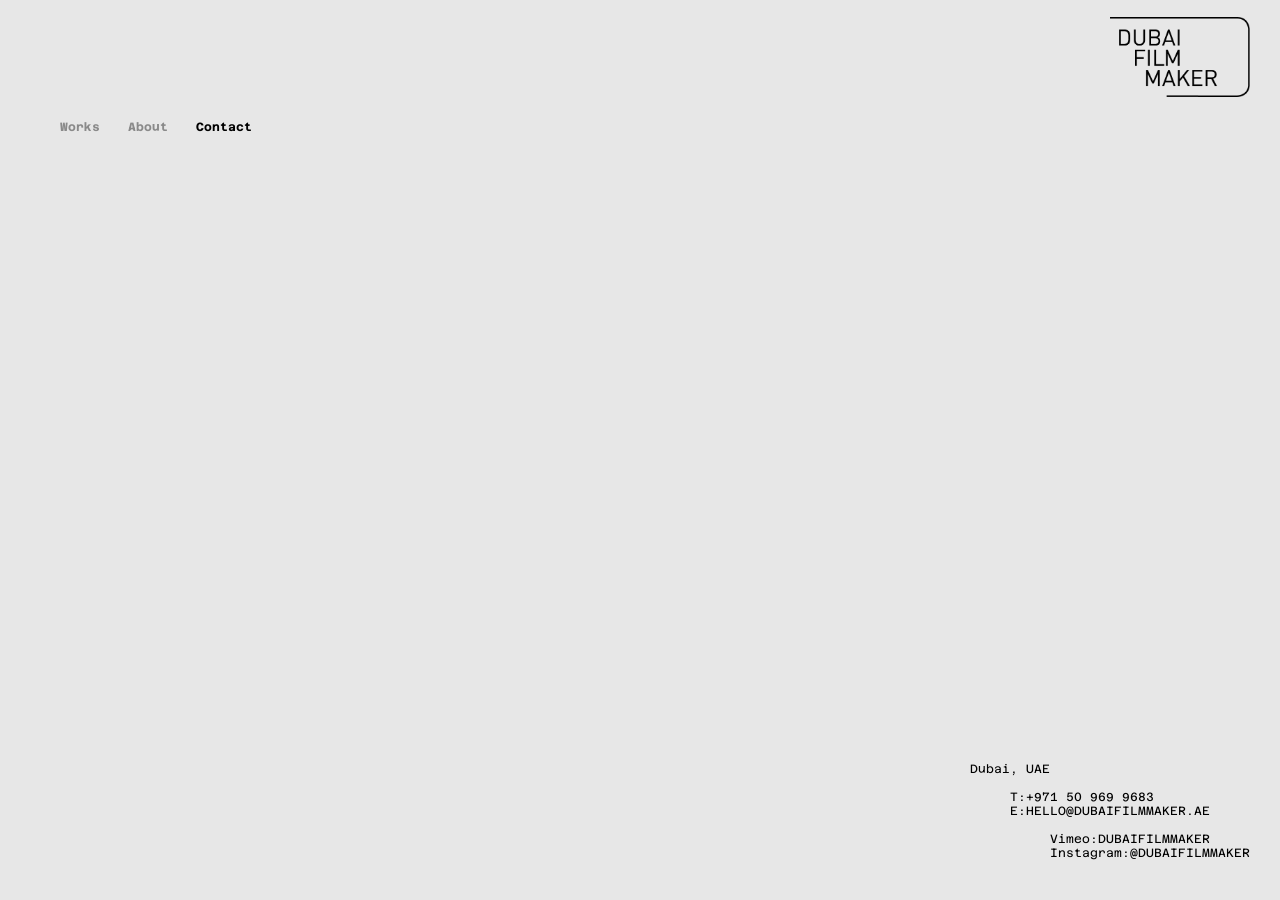
<file: contact.html>
<!doctype html>
<html lang="en">
  <meta http-equiv="content-type" content="text/html;charset=UTF-8" />
  <head>
    <meta charset="utf-8" />
    <meta name="viewport" content="width=device-width,initial-scale=1.0" />

    <link rel="preconnect" href="https://fonts.googleapis.com/" />
    <link rel="preconnect" href="https://fonts.gstatic.com/" crossorigin />
    <link
      href="https://fonts.googleapis.com/css2?family=Azeret+Mono&amp;display=swap"
      rel="stylesheet"
    />
    <link
      href="https://fonts.googleapis.com/css2?family=Azeret+Mono:wght@700&amp;display=swap"
      rel="stylesheet"
    />

    <!-- Favicons -->
    <link
      rel="apple-touch-icon"
      sizes="180x180"
      href="assets/favicons/final_favicon/apple-touch-icon.png"
    />
    <link
      rel="icon"
      type="image/png"
      sizes="32x32"
      href="assets/favicons/final_favicon/favicon-32x32.png"
    />
    <link
      rel="icon"
      type="image/png"
      sizes="16x16"
      href="assets/favicons/final_favicon/favicon-16x16.png"
    />
    <link
      rel="manifest"
      href="assets/favicons/final_favicon/site.webmanifest"
    />
    <link
      rel="mask-icon"
      href="assets/favicons/safari-pinned-tab.svg"
      color="#000000"
    />
    <meta name="msapplication-TileColor" content="#ffffff" />
    <meta name="theme-color" content="#ffffff" />
    <link
      rel="shortcut icon"
      type="image/x-icon"
      href="assets/favicons/final_favicon/favicon.ico"
    />
    <link
      rel="icon"
      type="image/x-icon"
      href="assets/favicons/final_favicon/favicon.ico"
    />
    <link rel="stylesheet" href="3.7.8/plyr.css" />

    <link href="assets/dist/build.min.css" rel="stylesheet" />
    <link href="assets/css/templates/contact.css" rel="stylesheet" />
    <link href="assets/css/header-logo-match.css" rel="stylesheet" />
    <link href="assets/css/page-loading.css" rel="stylesheet" />
    <link href="assets/css/intro-text-animation.css" rel="stylesheet" />
    <link rel="canonical" href="contact.html" />
    <meta property="og:locale" content="en_US" />
    <meta property="og:type" content="website" />
    <meta property="og:title" content=" Contact" />
    <meta property="og:site_name" content="Poster" />
    <meta property="og:url" content="contact.html" />
    <meta name="twitter:title" content=" Contact" />
    <meta name="twitter:card" content="summary_large_image" />

    <meta
      name="description"
      content=""
    />
    <meta
      property="og:description"
      content=""
    />

    <title>DubaiFilmMaker - Contact</title>

    <style>
      /* Fix contact label spacing - remove excessive letter-spacing and word-spacing */
      .contact-label {
        letter-spacing: 0 !important;
        word-spacing: 0 !important;
        margin-right: 0 !important;
        padding-right: 0 !important;
      }

      /* Header styles loaded from data/header.json - prevent FOUC */
    </style>

    <!-- Critical header CSS - loads synchronously to prevent FOUC -->
  </head>
  <body class="template-contact">
    <main class="main">
      <div class="app-container body-light">
        <div class="app-container-inner">
          <header class="header">
            <div class="header__nav">
              <a
                href="index"
                data-navigo
                data-slug="homepage"
                class="logo-link"
              >
                <!-- <img class="header__logo" src="assets/img/final_logo_black.svg" alt="Dubai Film Maker" /> -->

                <img
                  class="header__logo"
                  src="assets/img/version_1/black.png"
                  alt="Dubai Film Maker"
                />
              </a>
              <a href="#main_menu" class="btn btn--menu">
                <span>menu.</span>
              </a>
            </div>

            <div class="header__navigations-wrapper">
              <nav id="main_menu" class="header__subnav">
                <ul>
                  <li data-slug="homepage">
                    <a data-navigo data-slug="homepage" href="#"> Homepage </a>
                  </li>
                  <li data-slug="works">
                    <a data-navigo data-slug="works" href="works"> Works </a>
                  </li>
                  <li data-slug="about">
                    <a data-navigo data-slug="about" href="/about"> About </a>
                  </li>
                  <li data-slug="contact">
                    <a
                      data-navigo
                      data-slug="contact"
                      aria-current="page"
                      href="contact"
                    >
                      Contact
                    </a>
                  </li>
                </ul>
              </nav>
            </div>
          </header>
          <div class="page-inner-content">
            <h1 class="hidden">Contact</h1>

            <div class="contact-inner-wrapper">
              <div class="box box--staff">
                <ul class="list list--staff">
                  <!-- Staff content will be loaded from JSON -->
                  <li>
                    <!-- <h2>Loading staff...</h2> -->
                  </li>
                </ul>
              </div>

              <div class="box box--address">
                <!-- Address content will be loaded from JSON -->
                <!-- <p>Loading address...</p> -->
              </div>
            </div>
          </div>
        </div>
      </div>
    </main>

    <!--  -->

    <script src="assets/js/intro-logo-size-sync.js"></script>
    <script src="assets/js/data-loader.js"></script>
    <script src="assets/js/page-renderer.js"></script>
    <script src="assets/js/spa-router.js"></script>
    <script src="assets/dist/build.min.js"></script>
    <script src="assets/js/dynamic-content-reinit.js"></script>
    <script src="assets/js/app-init.js"></script>
    <script src="assets/js/site-config.js"></script>

    <!-- Cloudflare Web Analytics (production only) -->
    <script>
      if (location.hostname === 'dubaifilmmaker-preloader-option1.vercel.app' || location.hostname === 'posterco.tv') {
        var s = document.createElement('script');
        s.defer = true;
        s.src = 'https://static.cloudflareinsights.com/beacon.min.js';
        s.setAttribute('data-cf-beacon', '{"token": "624e41bf9bf046a88fa109aebee0d778"}');
        document.body.appendChild(s);
      }
    </script>
  </body>
</html>
</file>
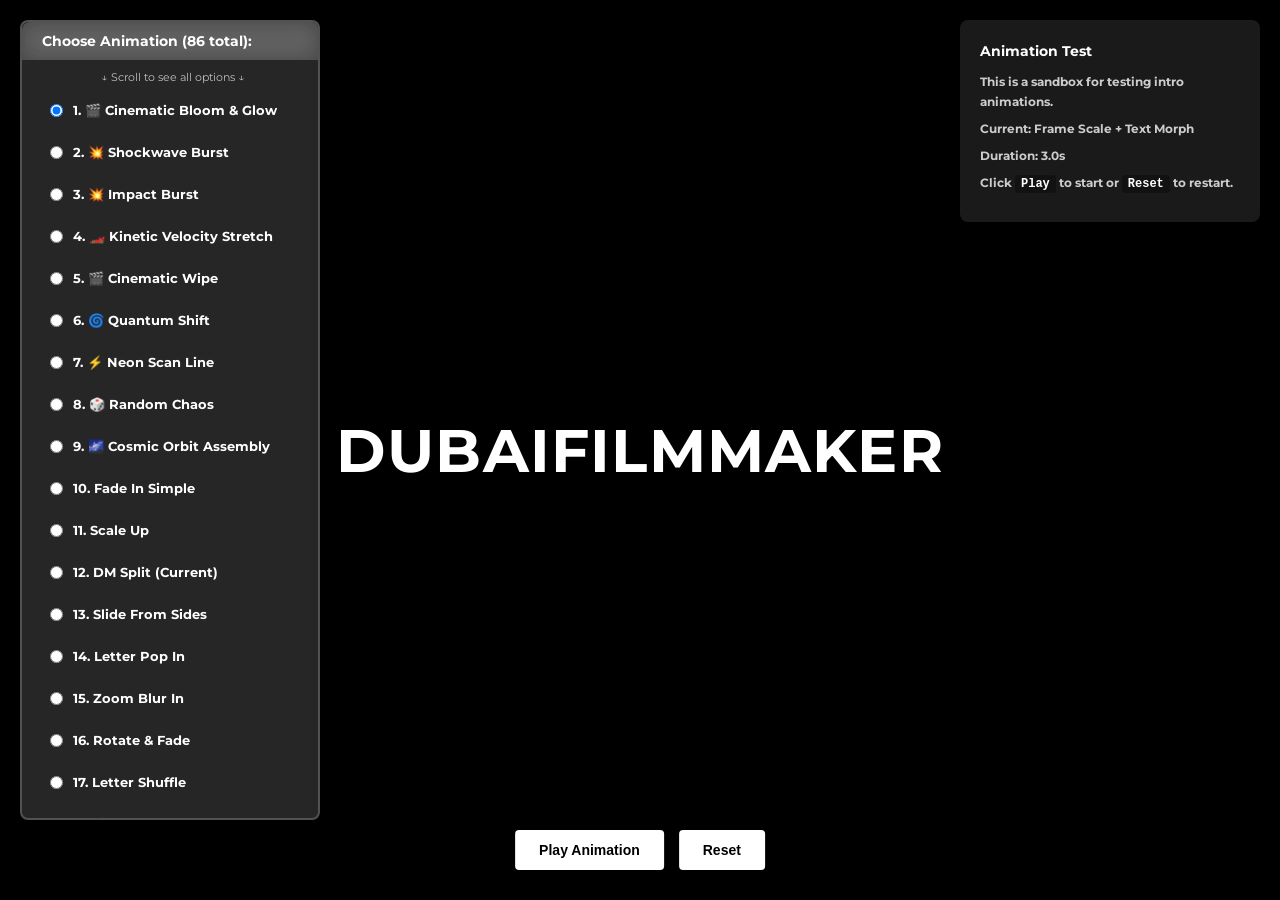
<file: intro-animation.html>
<!DOCTYPE html>
<html lang="en">

<head>
  <meta charset="UTF-8">
  <meta name="viewport" content="width=device-width, initial-scale=1.0">
  <title>Intro Animation Test - DubaiFilmMaker</title>

  <!-- Monument Extended Font -->
  <link rel="preconnect" href="https://fonts.googleapis.com">
  <link rel="preconnect" href="https://fonts.gstatic.com" crossorigin>
  <link href="https://fonts.googleapis.com/css2?family=Montserrat:wght@300;400;700;900&display=swap" rel="stylesheet">

  <!-- GSAP Library -->
  <script src="https://cdn.jsdelivr.net/npm/gsap@3.12.5/dist/gsap.min.js"></script>

  <style>
    /* Monument Extended Font */
    @font-face {
      font-family: 'Monument Extended';
      src: local('Monument Extended'), local('MonumentExtended-Regular');
      font-weight: 400;
      font-style: normal;
    }

    @font-face {
      font-family: 'Monument Extended';
      src: local('Monument Extended Bold'), local('MonumentExtended-Bold');
      font-weight: 700;
      font-style: normal;
    }

    * {
      margin: 0;
      padding: 0;
      box-sizing: border-box;
    }

    body {
      font-family: 'Monument Extended', 'Montserrat', sans-serif;
      font-weight: 700;
      background: #000;
      color: #fff;
      overflow: hidden;
      height: 100vh;
      display: flex;
      align-items: center;
      justify-content: center;
    }

    /* Animation Container */
    .intro-container {
      position: relative;
      width: 100%;
      height: 100vh;
      display: flex;
      align-items: center;
      justify-content: center;
      overflow: hidden;
    }

    /* 16:9 Frame (Logo Frame) - Left-aligned for diagonal layout */
    .frame-16-9 {
      position: absolute;
      width: 700px;
      height: 393.75px;
      /* 16:9 ratio */
      border: 5px solid #fff;
      border-radius: 20px;
      display: flex;
      flex-direction: column;
      align-items: flex-start;
      /* Left-align for diagonal effect */
      justify-content: center;
      padding: 50px 60px;
      z-index: 10;
    }

    /* SVG Border overlay */
    .frame-border-svg {
      position: absolute;
      top: 0;
      left: 0;
      width: 100%;
      height: 100%;
      pointer-events: none;
      z-index: 1;
      opacity: 0;
      /* Hidden by default, shown in animation 8 */
    }

    .border-rect {
      stroke-dasharray: 2500;
      stroke-dashoffset: 2500;
    }

    /* Text inside frame - diagonal staircase layout (left-aligned, thin font) */
    .frame-text {
      text-align: left;
      line-height: 1.05;
      font-size: 56px;
      font-weight: 700;
      /* Bold for Monument Extended style */
      font-family: 'Monument Extended', 'Montserrat', sans-serif;
      letter-spacing: 0.08em;
      color: #fff;
      position: relative;
      z-index: 2;
    }

    .frame-text .line {
      display: block;
      opacity: 1 !important;
      color: #fff;
    }

    /* Diagonal staircase layout - precise letter alignment */
    .frame-text .line-1 {
      /* DUBAI - top left, no indent */
      margin-bottom: 2px;
      padding-left: 0;
    }

    .frame-text .line-2 {
      /* FILM - F aligns with U from DUBAI */
      margin-bottom: 2px;
      padding-left: 80px;
      /* F aligns under U */
    }

    .frame-text .line-3 {
      /* MAKER - M aligns with I from FILM */
      padding-left: 160px;
      /* M aligns under I */
    }

    /* Single line text (morphed state) */
    .single-line-text {
      position: absolute;
      font-size: 60px;
      font-weight: 700;
      font-family: 'Monument Extended', 'Montserrat', sans-serif;
      letter-spacing: 0.02em;
      white-space: nowrap;
      opacity: 0;
      z-index: 5;
    }

    /* Controls */
    .controls {
      position: fixed;
      bottom: 30px;
      left: 50%;
      transform: translateX(-50%);
      display: flex;
      gap: 15px;
      z-index: 100;
    }

    .btn {
      padding: 12px 24px;
      background: #fff;
      color: #000;
      border: none;
      border-radius: 4px;
      font-size: 14px;
      font-weight: 600;
      cursor: pointer;
      transition: all 0.3s ease;
    }

    .btn:hover {
      background: #ddd;
      transform: scale(1.05);
    }

    .btn:active {
      transform: scale(0.95);
    }

    /* Info Panel */
    .info-panel {
      position: fixed;
      top: 20px;
      right: 20px;
      background: rgba(255, 255, 255, 0.1);
      backdrop-filter: blur(10px);
      padding: 20px;
      border-radius: 8px;
      font-size: 12px;
      line-height: 1.6;
      max-width: 300px;
      z-index: 100;
    }

    .info-panel h3 {
      font-size: 14px;
      margin-bottom: 10px;
      color: #fff;
    }

    .info-panel p {
      color: #ccc;
      margin-bottom: 8px;
    }

    .info-panel code {
      background: rgba(0, 0, 0, 0.3);
      padding: 2px 6px;
      border-radius: 3px;
      font-family: 'Courier New', monospace;
      color: #fff;
    }

    /* Animation Selector */
    .animation-selector {
      position: fixed;
      top: 20px;
      left: 20px;
      background: rgba(255, 255, 255, 0.15);
      backdrop-filter: blur(10px);
      padding: 20px;
      padding-right: 15px;
      border-radius: 8px;
      z-index: 100;
      max-height: calc(100vh - 100px);
      width: 300px;
      overflow-y: auto;
      overflow-x: hidden;
      border: 2px solid rgba(255, 255, 255, 0.2);
    }

    /* Custom Scrollbar - Enhanced Visibility */
    .animation-selector::-webkit-scrollbar {
      width: 12px;
    }

    .animation-selector::-webkit-scrollbar-track {
      background: rgba(0, 0, 0, 0.3);
      border-radius: 6px;
      margin: 5px 0;
    }

    .animation-selector::-webkit-scrollbar-thumb {
      background: rgba(255, 255, 255, 0.7);
      border-radius: 6px;
      border: 2px solid rgba(0, 0, 0, 0.3);
    }

    .animation-selector::-webkit-scrollbar-thumb:hover {
      background: rgba(255, 255, 255, 0.9);
    }

    /* Fallback for Firefox */
    .animation-selector {
      scrollbar-width: thin;
      scrollbar-color: rgba(255, 255, 255, 0.7) rgba(0, 0, 0, 0.3);
    }

    .animation-selector h3 {
      font-size: 14px;
      margin-bottom: 10px;
      color: #fff;
      position: sticky;
      top: -20px;
      background: rgba(255, 255, 255, 0.15);
      backdrop-filter: blur(10px);
      padding: 10px 0;
      margin: -20px -20px 15px -20px;
      padding-left: 20px;
      padding-right: 20px;
      border-radius: 8px 8px 0 0;
      z-index: 10;
    }

    .scroll-hint {
      font-size: 11px;
      color: rgba(255, 255, 255, 0.7);
      text-align: center;
      margin-top: -5px;
      margin-bottom: 10px;
      font-weight: 400;
    }

    .animation-option {
      display: flex;
      align-items: center;
      gap: 10px;
      margin-bottom: 10px;
      cursor: pointer;
      padding: 8px;
      border-radius: 4px;
      transition: background 0.2s ease;
    }

    .animation-option:hover {
      background: rgba(255, 255, 255, 0.1);
    }

    .animation-option input[type="radio"] {
      cursor: pointer;
    }

    .animation-option label {
      cursor: pointer;
      font-size: 13px;
      color: #fff;
    }

    /* Responsive */
    @media (max-width: 768px) {
      .frame-16-9 {
        width: 320px;
        height: 180px;
        padding: 20px 25px;
        border: 3px solid #fff;
        border-radius: 8px;
      }

      .frame-text {
        font-size: 28px;
      }

      .frame-text .line-2 {
        padding-left: 40px;
      }

      .frame-text .line-3 {
        padding-left: 80px;
      }

      .single-line-text {
        font-size: 40px;
      }

      .info-panel {
        display: none;
      }

      .animation-selector {
        position: fixed;
        top: auto;
        bottom: 0;
        left: 0;
        right: 0;
        width: 100%;
        height: 380px;
        max-height: 60vh;
        border-radius: 20px 20px 0 0;
        border: none;
        border-top: 2px solid rgba(255, 255, 255, 0.2);
        transform: translateY(330px);
        /* Collapsed showing 50px header */
        transition: transform 0.4s cubic-bezier(0.16, 1, 0.3, 1);
        background: rgba(10, 10, 10, 0.95);
        z-index: 200;
        padding: 15px;
        margin: 0;
        box-shadow: 0 -10px 30px rgba(0, 0, 0, 0.5);
      }

      .animation-selector h3 {
        margin: -15px -15px 15px -15px;
        padding: 15px;
        border-radius: 20px 20px 0 0;
        cursor: pointer;
        text-align: center;
        background: rgba(255, 255, 255, 0.1);
        position: relative;
      }

      /* Handle bar for sliding drawer */
      .animation-selector h3::before {
        content: '';
        position: absolute;
        top: 6px;
        left: 50%;
        transform: translateX(-50%);
        width: 40px;
        height: 4px;
        background: rgba(255, 255, 255, 0.4);
        border-radius: 2px;
      }

      .animation-selector.open {
        transform: translateY(0);
      }

      .controls {
        top: 20px;
        bottom: auto;
        z-index: 150;
      }
    }

    @media (max-width: 480px) {
      .frame-16-9 {
        width: 280px;
        height: 158px;
        padding: 15px 20px;
      }

      .frame-text {
        font-size: 22px;
      }

      .frame-text .line-2 {
        padding-left: 30px;
      }

      .frame-text .line-3 {
        padding-left: 60px;
      }

      .single-line-text {
        font-size: 32px;
      }
    }
  </style>
</head>

<body>

  <!-- Animation Container -->
  <div class="intro-container">
    <!-- 16:9 Frame with stacked text -->
    <div class="frame-16-9">
      <!-- SVG Border for animation -->
      <svg class="frame-border-svg" viewBox="0 0 700 394" fill="none" xmlns="http://www.w3.org/2000/svg">
        <rect class="border-rect" x="2.5" y="2.5" width="695" height="389" rx="17.5" stroke="white" stroke-width="5" />
      </svg>

      <div class="frame-text">
        <span class="line line-1">DUBAI</span>
        <span class="line line-2">FILM</span>
        <span class="line line-3">MAKER</span>
      </div>
    </div>

    <!-- Single line text (hidden initially) -->
    <div class="single-line-text">DUBAIFILMMAKER</div>
  </div>

  <!-- Animation Selector -->
  <div class="animation-selector">
    <h3>Choose Animation (86 total):</h3>
    <div class="scroll-hint">↓ Scroll to see all options ↓</div>
    <div class="animation-option">
      <input type="radio" id="anim1" name="animation" value="81" checked>
      <label for="anim1">1. 🎬 Cinematic Bloom &amp; Glow</label>
    </div>
    <div class="animation-option">
      <input type="radio" id="anim2" name="animation" value="54">
      <label for="anim2">2. 💥 Shockwave Burst</label>
    </div>
    <div class="animation-option">
      <input type="radio" id="anim3" name="animation" value="37">
      <label for="anim3">3. 💥 Impact Burst</label>
    </div>
    <div class="animation-option">
      <input type="radio" id="anim4" name="animation" value="84">
      <label for="anim4">4. 🏎️ Kinetic Velocity Stretch</label>
    </div>
    <div class="animation-option">
      <input type="radio" id="anim5" name="animation" value="42">
      <label for="anim5">5. 🎬 Cinematic Wipe</label>
    </div>
    <div class="animation-option">
      <input type="radio" id="anim6" name="animation" value="47">
      <label for="anim6">6. 🌀 Quantum Shift</label>
    </div>
    <div class="animation-option">
      <input type="radio" id="anim7" name="animation" value="45">
      <label for="anim7">7. ⚡ Neon Scan Line</label>
    </div>
    <div class="animation-option">
      <input type="radio" id="anim8" name="animation" value="40">
      <label for="anim8">8. 🎲 Random Chaos</label>
    </div>
    <div class="animation-option">
      <input type="radio" id="anim9" name="animation" value="85">
      <label for="anim9">9. 🌌 Cosmic Orbit Assembly</label>
    </div>
    <div class="animation-option">
      <input type="radio" id="anim10" name="animation" value="1">
      <label for="anim10">10. Fade In Simple</label>
    </div>
    <div class="animation-option">
      <input type="radio" id="anim11" name="animation" value="2">
      <label for="anim11">11. Scale Up</label>
    </div>
    <div class="animation-option">
      <input type="radio" id="anim12" name="animation" value="3">
      <label for="anim12">12. DM Split (Current)</label>
    </div>
    <div class="animation-option">
      <input type="radio" id="anim13" name="animation" value="4">
      <label for="anim13">13. Slide From Sides</label>
    </div>
    <div class="animation-option">
      <input type="radio" id="anim14" name="animation" value="5">
      <label for="anim14">14. Letter Pop In</label>
    </div>
    <div class="animation-option">
      <input type="radio" id="anim15" name="animation" value="6">
      <label for="anim15">15. Zoom Blur In</label>
    </div>
    <div class="animation-option">
      <input type="radio" id="anim16" name="animation" value="7">
      <label for="anim16">16. Rotate &amp; Fade</label>
    </div>
    <div class="animation-option">
      <input type="radio" id="anim17" name="animation" value="8">
      <label for="anim17">17. Letter Shuffle</label>
    </div>
    <div class="animation-option">
      <input type="radio" id="anim18" name="animation" value="9">
      <label for="anim18">18. 🌊 Wave Letter Reveal</label>
    </div>
    <div class="animation-option">
      <input type="radio" id="anim19" name="animation" value="10">
      <label for="anim19">19. 💫 3D Flip Transition</label>
    </div>
    <div class="animation-option">
      <input type="radio" id="anim20" name="animation" value="11">
      <label for="anim20">20. ⚡ Electric Glitch</label>
    </div>
    <div class="animation-option">
      <input type="radio" id="anim21" name="animation" value="12">
      <label for="anim21">21. 🎭 Elastic Bounce</label>
    </div>
    <div class="animation-option">
      <input type="radio" id="anim22" name="animation" value="13">
      <label for="anim22">22. 🔮 Typewriter Effect</label>
    </div>
    <div class="animation-option">
      <input type="radio" id="anim23" name="animation" value="14">
      <label for="anim23">23. 🎪 Split &amp; Merge</label>
    </div>
    <div class="animation-option">
      <input type="radio" id="anim24" name="animation" value="15">
      <label for="anim24">24. 🌟 Particle Explosion</label>
    </div>
    <div class="animation-option">
      <input type="radio" id="anim25" name="animation" value="16">
      <label for="anim25">25. 📍 Pin Drop</label>
    </div>
    <div class="animation-option">
      <input type="radio" id="anim26" name="animation" value="17">
      <label for="anim26">26. 🔄 Spiral In</label>
    </div>
    <div class="animation-option">
      <input type="radio" id="anim27" name="animation" value="18">
      <label for="anim27">27. 💨 Wind Blow</label>
    </div>
    <div class="animation-option">
      <input type="radio" id="anim28" name="animation" value="19">
      <label for="anim28">28. 🎯 Target Focus</label>
    </div>
    <div class="animation-option">
      <input type="radio" id="anim29" name="animation" value="20">
      <label for="anim29">29. 📐 Perspective Tilt</label>
    </div>
    <div class="animation-option">
      <input type="radio" id="anim30" name="animation" value="21">
      <label for="anim30">30. ⚙️ Mechanical Assemble</label>
    </div>
    <div class="animation-option">
      <input type="radio" id="anim31" name="animation" value="22">
      <label for="anim31">31. 🎬 Film Roll</label>
    </div>
    <div class="animation-option">
      <input type="radio" id="anim32" name="animation" value="23">
      <label for="anim32">32. 🌀 Vortex Spin</label>
    </div>
    <div class="animation-option">
      <input type="radio" id="anim33" name="animation" value="24">
      <label for="anim33">33. 💎 Crystal Reveal</label>
    </div>
    <div class="animation-option">
      <input type="radio" id="anim34" name="animation" value="25">
      <label for="anim34">34. 🚀 Launch Sequence</label>
    </div>
    <div class="animation-option">
      <input type="radio" id="anim35" name="animation" value="26">
      <label for="anim35">35. 🎪 Curtain Reveal</label>
    </div>
    <div class="animation-option">
      <input type="radio" id="anim36" name="animation" value="27">
      <label for="anim36">36. 🌊 Ripple Effect</label>
    </div>
    <div class="animation-option">
      <input type="radio" id="anim37" name="animation" value="28">
      <label for="anim37">37. ⚗️ Liquid Fill</label>
    </div>
    <div class="animation-option">
      <input type="radio" id="anim38" name="animation" value="29">
      <label for="anim38">38. 🎲 Dice Roll</label>
    </div>
    <div class="animation-option">
      <input type="radio" id="anim39" name="animation" value="30">
      <label for="anim39">39. 🔌 Power On</label>
    </div>
    <div class="animation-option">
      <input type="radio" id="anim40" name="animation" value="31">
      <label for="anim40">40. 🎯 Sniper Scope</label>
    </div>
    <div class="animation-option">
      <input type="radio" id="anim41" name="animation" value="32">
      <label for="anim41">41. 🪃 Boomerang</label>
    </div>
    <div class="animation-option">
      <input type="radio" id="anim42" name="animation" value="33">
      <label for="anim42">42. 🎪 Accordion Fold</label>
    </div>
    <div class="animation-option">
      <input type="radio" id="anim43" name="animation" value="34">
      <label for="anim43">43. 🌪️ Tornado Spin</label>
    </div>
    <div class="animation-option">
      <input type="radio" id="anim44" name="animation" value="35">
      <label for="anim44">44. 🎸 String Vibrate</label>
    </div>
    <div class="animation-option">
      <input type="radio" id="anim45" name="animation" value="36">
      <label for="anim45">45. 🏗️ Build Up</label>
    </div>
    <div class="animation-option">
      <input type="radio" id="anim46" name="animation" value="38">
      <label for="anim46">46. 🎭 Mask Reveal</label>
    </div>
    <div class="animation-option">
      <input type="radio" id="anim47" name="animation" value="39">
      <label for="anim47">47. ⏩ Fast Forward</label>
    </div>
    <div class="animation-option">
      <input type="radio" id="anim48" name="animation" value="41">
      <label for="anim48">48. 🌈 Neon Glow Pulse</label>
    </div>
    <div class="animation-option">
      <input type="radio" id="anim49" name="animation" value="43">
      <label for="anim49">49. 🔥 Fire Ignite</label>
    </div>
    <div class="animation-option">
      <input type="radio" id="anim50" name="animation" value="44">
      <label for="anim50">50. 🌊 Liquid Morph</label>
    </div>
    <div class="animation-option">
      <input type="radio" id="anim51" name="animation" value="46">
      <label for="anim51">51. 🎯 Crosshair Lock</label>
    </div>
    <div class="animation-option">
      <input type="radio" id="anim52" name="animation" value="48">
      <label for="anim52">52. 💫 Stardust Trail</label>
    </div>
    <div class="animation-option">
      <input type="radio" id="anim53" name="animation" value="49">
      <label for="anim53">53. 🎪 Origami Unfold</label>
    </div>
    <div class="animation-option">
      <input type="radio" id="anim54" name="animation" value="50">
      <label for="anim54">54. 🔮 Hologram Materialize</label>
    </div>
    <div class="animation-option">
      <input type="radio" id="anim55" name="animation" value="51">
      <label for="anim55">55. ⚙️ Gear Assembly</label>
    </div>
    <div class="animation-option">
      <input type="radio" id="anim56" name="animation" value="52">
      <label for="anim56">56. 🌟 Shimmer Wave</label>
    </div>
    <div class="animation-option">
      <input type="radio" id="anim57" name="animation" value="53">
      <label for="anim57">57. 🎬 Slat Flip Board</label>
    </div>
    <div class="animation-option">
      <input type="radio" id="anim58" name="animation" value="55">
      <label for="anim58">58. 🌌 Galaxy Zoom</label>
    </div>
    <div class="animation-option">
      <input type="radio" id="anim59" name="animation" value="56">
      <label for="anim59">59. 🎭 Double Exposure</label>
    </div>
    <div class="animation-option">
      <input type="radio" id="anim60" name="animation" value="57">
      <label for="anim60">60. ⚡ Lightning Strike</label>
    </div>
    <div class="animation-option">
      <input type="radio" id="anim61" name="animation" value="58">
      <label for="anim61">61. 🌀 Magnetic Pull</label>
    </div>
    <div class="animation-option">
      <input type="radio" id="anim62" name="animation" value="59">
      <label for="anim62">62. 🎨 Ink Splash</label>
    </div>
    <div class="animation-option">
      <input type="radio" id="anim63" name="animation" value="60">
      <label for="anim63">63. 🚀 Warp Speed</label>
    </div>
    <div class="animation-option">
      <input type="radio" id="anim64" name="animation" value="61">
      <label for="anim64">64. 🎯 Laser Trace</label>
    </div>
    <div class="animation-option">
      <input type="radio" id="anim65" name="animation" value="62">
      <label for="anim65">65. 💎 Prism Refraction</label>
    </div>
    <div class="animation-option">
      <input type="radio" id="anim66" name="animation" value="63">
      <label for="anim66">66. 🌐 Matrix Digital Rain</label>
    </div>
    <div class="animation-option">
      <input type="radio" id="anim67" name="animation" value="64">
      <label for="anim67">67. 🔊 Sound Wave Pulse</label>
    </div>
    <div class="animation-option">
      <input type="radio" id="anim68" name="animation" value="65">
      <label for="anim68">68. 🎪 Kaleidoscope Spin</label>
    </div>
    <div class="animation-option">
      <input type="radio" id="anim69" name="animation" value="66">
      <label for="anim69">69. 🌟 Supernova Expand</label>
    </div>
    <div class="animation-option">
      <input type="radio" id="anim70" name="animation" value="67">
      <label for="anim70">70. 🎬 Film Burn</label>
    </div>
    <div class="animation-option">
      <input type="radio" id="anim71" name="animation" value="68">
      <label for="anim71">71. 🌊 Ocean Wave</label>
    </div>
    <div class="animation-option">
      <input type="radio" id="anim72" name="animation" value="69">
      <label for="anim72">72. ⚡ Tesla Coil</label>
    </div>
    <div class="animation-option">
      <input type="radio" id="anim73" name="animation" value="70">
      <label for="anim73">73. 🎭 Venetian Blind</label>
    </div>
    <div class="animation-option">
      <input type="radio" id="anim74" name="animation" value="71">
      <label for="anim74">74. 🌀 Black Hole Pull</label>
    </div>
    <div class="animation-option">
      <input type="radio" id="anim75" name="animation" value="72">
      <label for="anim75">75. 💫 Comet Streak</label>
    </div>
    <div class="animation-option">
      <input type="radio" id="anim76" name="animation" value="73">
      <label for="anim76">76. 🎪 Circus Reveal</label>
    </div>
    <div class="animation-option">
      <input type="radio" id="anim77" name="animation" value="74">
      <label for="anim77">77. 🔥 Phoenix Rising</label>
    </div>
    <div class="animation-option">
      <input type="radio" id="anim78" name="animation" value="75">
      <label for="anim78">78. 🌈 Chromatic Aberration</label>
    </div>
    <div class="animation-option">
      <input type="radio" id="anim79" name="animation" value="76">
      <label for="anim79">79. 🎯 Sniper Zoom</label>
    </div>
    <div class="animation-option">
      <input type="radio" id="anim80" name="animation" value="77">
      <label for="anim80">80. 💎 Diamond Scatter</label>
    </div>
    <div class="animation-option">
      <input type="radio" id="anim81" name="animation" value="78">
      <label for="anim81">81. 🌊 Tidal Wave</label>
    </div>
    <div class="animation-option">
      <input type="radio" id="anim82" name="animation" value="79">
      <label for="anim82">82. ⚡ Teleport Beam</label>
    </div>
    <div class="animation-option">
      <input type="radio" id="anim83" name="animation" value="80">
      <label for="anim83">83. 🎬 Time Lapse</label>
    </div>
    <div class="animation-option">
      <input type="radio" id="anim84" name="animation" value="82">
      <label for="anim84">84. 🌊 Liquid Ink Dispersion</label>
    </div>
    <div class="animation-option">
      <input type="radio" id="anim85" name="animation" value="83">
      <label for="anim85">85. 📐 3D Editorial Kinetic Flip</label>
    </div>
    <div class="animation-option">
      <input type="radio" id="anim86" name="animation" value="86">
      <label for="anim86">86. ✨ Morph D → Single Line</label>
    </div>
  </div>

  <!-- Info Panel -->
  <div class="info-panel">
    <h3>Animation Test</h3>
    <p>This is a sandbox for testing intro animations.</p>
    <p><strong>Current:</strong> <span id="current-animation">Frame Scale + Text Morph</span></p>
    <p><strong>Duration:</strong> <span id="duration">3.0s</span></p>
    <p>Click <code>Play</code> to start or <code>Reset</code> to restart.</p>
  </div>

  <!-- Controls -->
  <div class="controls">
    <button class="btn" id="play-btn">Play Animation</button>
    <button class="btn" id="reset-btn">Reset</button>
  </div>

  <script>
    console.log('🎬 Intro Animation Test - Ready');

    // Elements
    const frame = document.querySelector('.frame-16-9');
    const frameText = document.querySelector('.frame-text');
    const lines = document.querySelectorAll('.line');
    const singleLineText = document.querySelector('.single-line-text');
    const playBtn = document.getElementById('play-btn');
    const resetBtn = document.getElementById('reset-btn');
    const animationRadios = document.querySelectorAll('input[name="animation"]');
    const currentAnimationSpan = document.getElementById('current-animation');
    const durationSpan = document.getElementById('duration');

    let currentTimeline = null;

    // Animation 1: Fade In Simple
    function animation1() {
      console.log('🎬 Animation 1: Fade In Simple');

      const tl = gsap.timeline({
        onComplete: () => {
          console.log('✅ Animation 1 complete');
        }
      });

      // Initial state - NO FRAME
      gsap.set(frame, { opacity: 0 });
      gsap.set(lines, { opacity: 0 });
      gsap.set(singleLineText, { opacity: 0 });

      // Simple fade in
      tl.to(singleLineText, {
        opacity: 1,
        duration: 1.5,
        ease: 'power2.out'
      }, 0);

      durationSpan.textContent = '1.5s';
      return tl;
    }

    // Animation 2: Scale Up
    function animation2() {
      console.log('🎬 Animation 2: Scale Up');

      const tl = gsap.timeline({
        onComplete: () => {
          console.log('✅ Animation 2 complete');
        }
      });

      // Initial state - NO FRAME
      gsap.set(frame, { opacity: 0 });
      gsap.set(lines, { opacity: 0 });
      gsap.set(singleLineText, { opacity: 0, scale: 0.5 });

      // Scale up from center
      tl.to(singleLineText, {
        opacity: 1,
        scale: 1,
        duration: 1.2,
        ease: 'power2.out'
      }, 0);

      durationSpan.textContent = '1.2s';
      return tl;
    }

    // Animation 3: Current DM Split (Your existing animation)
    function animation3() {
      console.log('🎬 Animation 3: Current DM Split');

      // For this, we'll simulate the current animation
      // Create letter spans
      const text = 'DUBAIFILMMAKER';
      singleLineText.innerHTML = '';
      text.split('').forEach((char, i) => {
        const span = document.createElement('span');
        span.textContent = char;
        span.className = 'letter';
        span.style.display = 'inline-block';
        span.style.opacity = '0';
        singleLineText.appendChild(span);
      });

      const letters = singleLineText.querySelectorAll('.letter');
      const letterD = letters[0];
      const letterM = letters[9];
      const leftGroup = Array.from(letters).slice(1, 5);
      const middleGroup = Array.from(letters).slice(5, 9);
      const rightGroup = Array.from(letters).slice(10);

      const tl = gsap.timeline({
        onComplete: () => {
          console.log('✅ Animation 3 complete');
        }
      });

      // Hide frame
      gsap.set(frame, { opacity: 0 });
      gsap.set(singleLineText, { opacity: 1 });

      // Calculate positions
      const fontSize = 60;
      const closeDistance = fontSize * 0.6;

      // Initial state: DM close together at center
      gsap.set(letterD, {
        opacity: 1,
        x: -(closeDistance / 2),
        y: 0
      });
      gsap.set(letterM, {
        opacity: 1,
        x: (closeDistance / 2),
        y: 0
      });
      gsap.set([...leftGroup, ...middleGroup, ...rightGroup], {
        opacity: 0,
        scale: 0.76
      });

      // Animation
      tl.to({}, { duration: 0.5 }); // Hold

      tl.to(letterD, { x: 0, duration: 0.6, ease: 'power2.out' }, 0.5);
      tl.to(letterM, { x: 0, duration: 0.6, ease: 'power2.out' }, 0.5);

      tl.to(leftGroup, { opacity: 1, scale: 1, stagger: 0.06, duration: 0.5, ease: 'cubic-bezier(0, 1, 0.8, 0)' }, 0.7);
      tl.to(middleGroup, { opacity: 1, scale: 1, stagger: 0.06, duration: 0.5, ease: 'cubic-bezier(0, 1, 0.8, 0)' }, 0.9);
      tl.to(rightGroup, { opacity: 1, scale: 1, stagger: 0.06, duration: 0.5, ease: 'cubic-bezier(0, 1, 0.8, 0)' }, 1.1);

      durationSpan.textContent = '2.0s';
      return tl;
    }

    // Animation 4: Slide From Sides
    function animation4() {
      console.log('🎬 Animation 4: Slide From Sides');

      // Create letter spans
      const text = 'DUBAIFILMMAKER';
      singleLineText.innerHTML = '';
      text.split('').forEach((char, i) => {
        const span = document.createElement('span');
        span.textContent = char;
        span.className = 'letter';
        span.style.display = 'inline-block';
        singleLineText.appendChild(span);
      });

      const letters = singleLineText.querySelectorAll('.letter');
      const half = Math.floor(letters.length / 2);
      const leftHalf = Array.from(letters).slice(0, half);
      const rightHalf = Array.from(letters).slice(half);

      const tl = gsap.timeline({
        onComplete: () => {
          console.log('✅ Animation 4 complete');
        }
      });

      // Initial state - NO FRAME
      gsap.set(frame, { opacity: 0 });
      gsap.set(lines, { opacity: 0 });
      gsap.set(singleLineText, { opacity: 1 });
      gsap.set(leftHalf, { opacity: 1, x: -300 });
      gsap.set(rightHalf, { opacity: 1, x: 300 });

      // Slide in from sides
      tl.to(leftHalf, {
        x: 0,
        duration: 1,
        ease: 'power2.out'
      }, 0);

      tl.to(rightHalf, {
        x: 0,
        duration: 1,
        ease: 'power2.out'
      }, 0);

      durationSpan.textContent = '1.0s';
      return tl;
    }

    // Animation 5: Letter Pop In
    function animation5() {
      console.log('🎬 Animation 5: Letter Pop In');

      // Create letter spans
      const text = 'DUBAIFILMMAKER';
      singleLineText.innerHTML = '';
      text.split('').forEach((char, i) => {
        const span = document.createElement('span');
        span.textContent = char;
        span.className = 'letter';
        span.style.display = 'inline-block';
        singleLineText.appendChild(span);
      });

      const letters = singleLineText.querySelectorAll('.letter');

      const tl = gsap.timeline({
        onComplete: () => {
          console.log('✅ Animation 5 complete');
        }
      });

      // Initial state - NO FRAME
      gsap.set(frame, { opacity: 0 });
      gsap.set(lines, { opacity: 0 });
      gsap.set(singleLineText, { opacity: 1 });
      gsap.set(letters, { opacity: 0, scale: 0 });

      // Letters pop in with stagger
      tl.to(letters, {
        opacity: 1,
        scale: 1,
        duration: 0.5,
        stagger: 0.05,
        ease: 'back.out(2)'
      }, 0);

      durationSpan.textContent = '1.2s';
      return tl;
    }

    // Animation 6: Zoom Blur In
    function animation6() {
      console.log('🎬 Animation 6: Zoom Blur In');

      const tl = gsap.timeline({
        onComplete: () => {
          console.log('✅ Animation 6 complete');
        }
      });

      // Initial state - NO FRAME
      gsap.set(frame, { opacity: 0 });
      gsap.set(lines, { opacity: 0 });
      gsap.set(singleLineText, { opacity: 0, scale: 3, filter: 'blur(20px)' });

      // Zoom in with blur clearing
      tl.to(singleLineText, {
        opacity: 1,
        scale: 1,
        filter: 'blur(0px)',
        duration: 1.5,
        ease: 'power2.out'
      }, 0);

      durationSpan.textContent = '1.5s';
      return tl;
    }

    // Animation 7: Rotate & Fade
    function animation7() {
      console.log('🎬 Animation 7: Rotate & Fade');

      const tl = gsap.timeline({
        onComplete: () => {
          console.log('✅ Animation 7 complete');
        }
      });

      // Initial state - NO FRAME
      gsap.set(frame, { opacity: 0 });
      gsap.set(lines, { opacity: 0 });
      gsap.set(singleLineText, { opacity: 0, rotation: -45, scale: 0.8 });

      // Rotate and fade in
      tl.to(singleLineText, {
        opacity: 1,
        rotation: 0,
        scale: 1,
        duration: 1.2,
        ease: 'power2.out'
      }, 0);

      durationSpan.textContent = '1.2s';
      return tl;
    }

    // Animation 8: Letter Shuffle
    function animation8() {
      console.log('🎬 Animation 8: Letter Shuffle');

      // Create letter spans
      const text = 'DUBAIFILMMAKER';
      singleLineText.innerHTML = '';
      text.split('').forEach((char, i) => {
        const span = document.createElement('span');
        span.textContent = char;
        span.className = 'letter';
        span.style.display = 'inline-block';
        singleLineText.appendChild(span);
      });

      const letters = singleLineText.querySelectorAll('.letter');

      const tl = gsap.timeline({
        onComplete: () => {
          console.log('✅ Animation 8 complete');
        }
      });

      // Initial state - NO FRAME
      gsap.set(frame, { opacity: 0 });
      gsap.set(lines, { opacity: 0 });
      gsap.set(singleLineText, { opacity: 1 });

      // Letters start from random positions
      letters.forEach((letter, i) => {
        gsap.set(letter, {
          opacity: 0,
          x: gsap.utils.random(-200, 200),
          y: gsap.utils.random(-100, 100),
          rotation: gsap.utils.random(-90, 90)
        });
      });

      // Shuffle to position
      tl.to(letters, {
        opacity: 1,
        x: 0,
        y: 0,
        rotation: 0,
        duration: 1,
        stagger: 0.03,
        ease: 'power2.out'
      }, 0);

      durationSpan.textContent = '1.5s';
      return tl;
    }

    // Animation 9: Wave Letter Reveal
    function animation9() {
      console.log('🎬 Animation 9: Wave Letter Reveal');

      // Create letter spans for wave effect
      const text = 'DUBAIFILMMAKER';
      singleLineText.innerHTML = '';
      text.split('').forEach((char, i) => {
        const span = document.createElement('span');
        span.textContent = char;
        span.className = 'letter';
        span.style.display = 'inline-block';
        span.style.opacity = '0';
        singleLineText.appendChild(span);
      });

      const letters = singleLineText.querySelectorAll('.letter');

      const tl = gsap.timeline({
        onComplete: () => {
          console.log('✅ Animation 9 complete');
        }
      });

      // Initial state - NO FRAME
      gsap.set(frame, { opacity: 0 });
      gsap.set(lines, { opacity: 0 });
      gsap.set(singleLineText, { opacity: 1 });
      gsap.set(letters, { opacity: 0, y: 50, rotation: -15 });

      // Letters wave in with stagger
      tl.to(letters, {
        opacity: 1,
        y: 0,
        rotation: 0,
        duration: 0.8,
        stagger: {
          each: 0.05,
          from: 'start',
          ease: 'power2.out'
        },
        ease: 'back.out(1.7)'
      }, 0);

      durationSpan.textContent = '1.5s';
      return tl;
    }

    // Animation 10: 3D Flip Transition
    function animation10() {
      console.log('🎬 Animation 10: 3D Flip Transition');

      const tl = gsap.timeline({
        onComplete: () => {
          console.log('✅ Animation 10 complete');
        }
      });

      // Initial state - NO FRAME
      gsap.set(frame, { opacity: 0 });
      gsap.set(lines, { opacity: 0 });
      gsap.set(singleLineText, {
        opacity: 0,
        rotationY: -90,
        transformPerspective: 1000
      });

      // Single line flips in
      tl.to(singleLineText, {
        opacity: 1,
        rotationY: 0,
        duration: 1.2,
        ease: 'power2.out'
      }, 0);

      durationSpan.textContent = '1.2s';
      return tl;
    }

    // Animation 11: Electric Glitch Effect
    function animation11() {
      console.log('🎬 Animation 11: Electric Glitch');

      const tl = gsap.timeline({
        onComplete: () => {
          console.log('✅ Animation 11 complete');
        }
      });

      // Initial state - NO FRAME
      gsap.set(frame, { opacity: 0 });
      gsap.set(lines, { opacity: 0 });
      gsap.set(singleLineText, { opacity: 0 });

      // Single line glitches in
      tl.fromTo(singleLineText,
        { opacity: 0, x: -50 },
        { opacity: 1, x: 0, duration: 0.1 },
        0
      );

      // Add glitch flickers
      for (let i = 0; i < 6; i++) {
        tl.to(singleLineText, {
          opacity: gsap.utils.random(0.5, 1),
          x: gsap.utils.random(-5, 5),
          duration: 0.05
        }, 0.1 + (i * 0.1));
      }

      tl.to(singleLineText, { opacity: 1, x: 0, duration: 0.2 }, 0.7);

      durationSpan.textContent = '1.0s';
      return tl;
    }

    // Animation 12: Elastic Bounce
    function animation12() {
      console.log('🎬 Animation 12: Elastic Bounce');

      const tl = gsap.timeline({
        onComplete: () => {
          console.log('✅ Animation 12 complete');
        }
      });

      // Initial state - NO FRAME
      gsap.set(frame, { opacity: 0 });
      gsap.set(lines, { opacity: 0 });
      gsap.set(singleLineText, { opacity: 0, scale: 0.5 });

      // Single line bounces in
      tl.to(singleLineText, {
        opacity: 1,
        scale: 1,
        duration: 1.2,
        ease: 'elastic.out(1, 0.5)'
      }, 0);

      durationSpan.textContent = '1.2s';
      return tl;
    }

    // Animation 13: Typewriter Effect
    function animation13() {
      console.log('🎬 Animation 13: Typewriter Effect');

      // Create letter spans for typewriter
      const text = 'DUBAIFILMMAKER';
      singleLineText.innerHTML = '';
      text.split('').forEach((char, i) => {
        const span = document.createElement('span');
        span.textContent = char;
        span.className = 'letter';
        span.style.display = 'inline-block';
        span.style.opacity = '0';
        singleLineText.appendChild(span);
      });

      const letters = singleLineText.querySelectorAll('.letter');

      const tl = gsap.timeline({
        onComplete: () => {
          console.log('✅ Animation 13 complete');
        }
      });

      // Initial state - NO FRAME
      gsap.set(frame, { opacity: 0 });
      gsap.set(lines, { opacity: 0 });
      gsap.set(singleLineText, { opacity: 1 });
      gsap.set(letters, { opacity: 0 });

      // Typewriter effect - letters appear one by one
      letters.forEach((letter, i) => {
        tl.to(letter, {
          opacity: 1,
          duration: 0.05,
          ease: 'steps(1)'
        }, i * 0.08);
      });

      durationSpan.textContent = '1.2s';
      return tl;
    }

    // Animation 14: Split & Merge
    function animation14() {
      console.log('🎬 Animation 14: Split & Merge');

      // Create letter spans
      const text = 'DUBAIFILMMAKER';
      singleLineText.innerHTML = '';
      text.split('').forEach((char, i) => {
        const span = document.createElement('span');
        span.textContent = char;
        span.className = 'letter';
        span.style.display = 'inline-block';
        singleLineText.appendChild(span);
      });

      const letters = singleLineText.querySelectorAll('.letter');
      const half = Math.floor(letters.length / 2);
      const leftHalf = Array.from(letters).slice(0, half);
      const rightHalf = Array.from(letters).slice(half);

      const tl = gsap.timeline({
        onComplete: () => {
          console.log('✅ Animation 14 complete');
        }
      });

      // Initial state - NO FRAME
      gsap.set(frame, { opacity: 0 });
      gsap.set(lines, { opacity: 0 });
      gsap.set(singleLineText, { opacity: 1 });
      gsap.set(leftHalf, { opacity: 1, x: -200 });
      gsap.set(rightHalf, { opacity: 1, x: 200 });

      // Letters merge from sides
      tl.to(leftHalf, {
        x: 0,
        duration: 1,
        ease: 'power2.out'
      }, 0);

      tl.to(rightHalf, {
        x: 0,
        duration: 1,
        ease: 'power2.out'
      }, 0);

      durationSpan.textContent = '1.0s';
      return tl;
    }

    // Animation 15: Particle Explosion
    function animation15() {
      console.log('🎬 Animation 15: Particle Explosion');

      // Create letter spans for particle effect
      const text = 'DUBAIFILMMAKER';
      singleLineText.innerHTML = '';
      text.split('').forEach((char, i) => {
        const span = document.createElement('span');
        span.textContent = char;
        span.className = 'letter';
        span.style.display = 'inline-block';
        span.style.opacity = '0';
        singleLineText.appendChild(span);
      });

      const letters = singleLineText.querySelectorAll('.letter');

      const tl = gsap.timeline({
        onComplete: () => {
          console.log('✅ Animation 15 complete');
        }
      });

      // Initial state - NO FRAME, just single line text
      gsap.set(frame, { opacity: 0 }); // Hide frame completely
      gsap.set(lines, { opacity: 0 }); // Hide stacked text
      gsap.set(singleLineText, { opacity: 1 });
      gsap.set(letters, {
        opacity: 0,
        scale: 3,
        x: 0,
        y: 0
      });

      // Phase 1: Letters explode from center with rotation (0-1.5s)
      letters.forEach((letter, i) => {
        const angle = (i / letters.length) * Math.PI * 2;
        const distance = 300;
        const explodeX = Math.cos(angle) * distance;
        const explodeY = Math.sin(angle) * distance;

        tl.fromTo(letter,
          {
            opacity: 0,
            scale: 3,
            x: explodeX,
            y: explodeY,
            rotation: gsap.utils.random(-180, 180)
          },
          {
            opacity: 1,
            scale: 1,
            x: 0,
            y: 0,
            rotation: 0,
            duration: 1.2,
            ease: 'power3.out'
          },
          0 + (i * 0.02)
        );
      });

      // Phase 2: Hold final position (1.5-2.5s)
      tl.to({}, { duration: 1 });

      durationSpan.textContent = '2.5s';
      return tl;
    }

    // Animation 16: Pin Drop
    function animation16() {
      console.log('🎬 Animation 16: Pin Drop');

      const text = 'DUBAIFILMMAKER';
      singleLineText.innerHTML = '';
      text.split('').forEach((char, i) => {
        const span = document.createElement('span');
        span.textContent = char;
        span.className = 'letter';
        span.style.display = 'inline-block';
        singleLineText.appendChild(span);
      });

      const letters = singleLineText.querySelectorAll('.letter');

      const tl = gsap.timeline({
        onComplete: () => console.log('✅ Animation 16 complete')
      });

      gsap.set(frame, { opacity: 0 });
      gsap.set(lines, { opacity: 0 });
      gsap.set(singleLineText, { opacity: 1 });
      gsap.set(letters, { opacity: 0, y: -150, rotation: gsap.utils.random(-20, 20) });

      letters.forEach((letter, i) => {
        tl.to(letter, {
          opacity: 1,
          y: 0,
          rotation: 0,
          duration: 0.5,
          ease: 'bounce.out'
        }, i * 0.06);
      });

      durationSpan.textContent = '1.5s';
      return tl;
    }

    // Animation 17: Spiral In
    function animation17() {
      console.log('🎬 Animation 17: Spiral In');

      const text = 'DUBAIFILMMAKER';
      singleLineText.innerHTML = '';
      text.split('').forEach((char, i) => {
        const span = document.createElement('span');
        span.textContent = char;
        span.className = 'letter';
        span.style.display = 'inline-block';
        singleLineText.appendChild(span);
      });

      const letters = singleLineText.querySelectorAll('.letter');

      const tl = gsap.timeline({
        onComplete: () => console.log('✅ Animation 17 complete')
      });

      gsap.set(frame, { opacity: 0 });
      gsap.set(lines, { opacity: 0 });
      gsap.set(singleLineText, { opacity: 1 });

      letters.forEach((letter, i) => {
        const angle = (i / letters.length) * Math.PI * 4;
        const radius = 300 - (i * 20);
        gsap.set(letter, {
          opacity: 0,
          x: Math.cos(angle) * radius,
          y: Math.sin(angle) * radius,
          rotation: angle * (180 / Math.PI)
        });
      });

      tl.to(letters, {
        opacity: 1,
        x: 0,
        y: 0,
        rotation: 0,
        duration: 1.2,
        stagger: 0.04,
        ease: 'power2.out'
      }, 0);

      durationSpan.textContent = '1.8s';
      return tl;
    }

    // Animation 18: Wind Blow
    function animation18() {
      console.log('🎬 Animation 18: Wind Blow');

      const text = 'DUBAIFILMMAKER';
      singleLineText.innerHTML = '';
      text.split('').forEach((char, i) => {
        const span = document.createElement('span');
        span.textContent = char;
        span.className = 'letter';
        span.style.display = 'inline-block';
        singleLineText.appendChild(span);
      });

      const letters = singleLineText.querySelectorAll('.letter');

      const tl = gsap.timeline({
        onComplete: () => console.log('✅ Animation 18 complete')
      });

      gsap.set(frame, { opacity: 0 });
      gsap.set(lines, { opacity: 0 });
      gsap.set(singleLineText, { opacity: 1 });
      gsap.set(letters, {
        opacity: 0,
        x: -400,
        rotation: -45,
        skewX: 20
      });

      tl.to(letters, {
        opacity: 1,
        x: 0,
        rotation: 0,
        skewX: 0,
        duration: 0.8,
        stagger: 0.03,
        ease: 'power3.out'
      }, 0);

      durationSpan.textContent = '1.2s';
      return tl;
    }

    // Animation 19: Target Focus
    function animation19() {
      console.log('🎬 Animation 19: Target Focus');

      const tl = gsap.timeline({
        onComplete: () => console.log('✅ Animation 19 complete')
      });

      gsap.set(frame, { opacity: 0 });
      gsap.set(lines, { opacity: 0 });
      gsap.set(singleLineText, {
        opacity: 0,
        scale: 5,
        filter: 'blur(30px) brightness(3)'
      });

      tl.to(singleLineText, {
        opacity: 1,
        scale: 1,
        filter: 'blur(0px) brightness(1)',
        duration: 1.5,
        ease: 'power3.out'
      }, 0);

      durationSpan.textContent = '1.5s';
      return tl;
    }

    // Animation 20: Perspective Tilt
    function animation20() {
      console.log('🎬 Animation 20: Perspective Tilt');

      const text = 'DUBAIFILMMAKER';
      singleLineText.innerHTML = '';
      text.split('').forEach((char, i) => {
        const span = document.createElement('span');
        span.textContent = char;
        span.className = 'letter';
        span.style.display = 'inline-block';
        singleLineText.appendChild(span);
      });

      const letters = singleLineText.querySelectorAll('.letter');

      const tl = gsap.timeline({
        onComplete: () => console.log('✅ Animation 20 complete')
      });

      gsap.set(frame, { opacity: 0 });
      gsap.set(lines, { opacity: 0 });
      gsap.set(singleLineText, { opacity: 1, transformPerspective: 800 });
      gsap.set(letters, {
        opacity: 0,
        rotationY: 90,
        transformOrigin: 'center center'
      });

      tl.to(letters, {
        opacity: 1,
        rotationY: 0,
        duration: 0.8,
        stagger: 0.04,
        ease: 'power2.out'
      }, 0);

      durationSpan.textContent = '1.5s';
      return tl;
    }

    // Animation 21: Mechanical Assemble
    function animation21() {
      console.log('🎬 Animation 21: Mechanical Assemble');

      const text = 'DUBAIFILMMAKER';
      singleLineText.innerHTML = '';
      text.split('').forEach((char, i) => {
        const span = document.createElement('span');
        span.textContent = char;
        span.className = 'letter';
        span.style.display = 'inline-block';
        singleLineText.appendChild(span);
      });

      const letters = singleLineText.querySelectorAll('.letter');

      const tl = gsap.timeline({
        onComplete: () => console.log('✅ Animation 21 complete')
      });

      gsap.set(frame, { opacity: 0 });
      gsap.set(lines, { opacity: 0 });
      gsap.set(singleLineText, { opacity: 1 });

      letters.forEach((letter, i) => {
        gsap.set(letter, {
          opacity: 0,
          y: gsap.utils.random(-200, 200),
          x: gsap.utils.random(-200, 200),
          rotation: gsap.utils.random(-180, 180),
          scale: 0.3
        });

        tl.to(letter, {
          opacity: 1,
          y: 0,
          x: 0,
          rotation: 0,
          scale: 1,
          duration: 0.5,
          ease: 'back.out(2)'
        }, i * 0.08);
      });

      durationSpan.textContent = '1.8s';
      return tl;
    }

    // Animation 22: Film Roll
    function animation22() {
      console.log('🎬 Animation 22: Film Roll');

      const text = 'DUBAIFILMMAKER';
      singleLineText.innerHTML = '';
      text.split('').forEach((char, i) => {
        const span = document.createElement('span');
        span.textContent = char;
        span.className = 'letter';
        span.style.display = 'inline-block';
        singleLineText.appendChild(span);
      });

      const letters = singleLineText.querySelectorAll('.letter');

      const tl = gsap.timeline({
        onComplete: () => console.log('✅ Animation 22 complete')
      });

      gsap.set(frame, { opacity: 0 });
      gsap.set(lines, { opacity: 0 });
      gsap.set(singleLineText, { opacity: 1 });
      gsap.set(letters, {
        opacity: 0,
        y: 0,
        rotationX: 90,
        transformOrigin: 'center bottom'
      });

      tl.to(letters, {
        opacity: 1,
        rotationX: 0,
        duration: 0.5,
        stagger: 0.04,
        ease: 'power2.out'
      }, 0);

      durationSpan.textContent = '1.2s';
      return tl;
    }

    // Animation 23: Vortex Spin
    function animation23() {
      console.log('🎬 Animation 23: Vortex Spin');

      const text = 'DUBAIFILMMAKER';
      singleLineText.innerHTML = '';
      text.split('').forEach((char, i) => {
        const span = document.createElement('span');
        span.textContent = char;
        span.className = 'letter';
        span.style.display = 'inline-block';
        singleLineText.appendChild(span);
      });

      const letters = singleLineText.querySelectorAll('.letter');

      const tl = gsap.timeline({
        onComplete: () => console.log('✅ Animation 23 complete')
      });

      gsap.set(frame, { opacity: 0 });
      gsap.set(lines, { opacity: 0 });
      gsap.set(singleLineText, { opacity: 1 });

      letters.forEach((letter, i) => {
        gsap.set(letter, {
          opacity: 0,
          scale: 3,
          rotation: 720
        });
      });

      tl.to(letters, {
        opacity: 1,
        scale: 1,
        rotation: 0,
        duration: 1,
        stagger: 0.04,
        ease: 'power3.out'
      }, 0);

      durationSpan.textContent = '1.5s';
      return tl;
    }

    // Animation 24: Crystal Reveal
    function animation24() {
      console.log('🎬 Animation 24: Crystal Reveal');

      const text = 'DUBAIFILMMAKER';
      singleLineText.innerHTML = '';
      text.split('').forEach((char, i) => {
        const span = document.createElement('span');
        span.textContent = char;
        span.className = 'letter';
        span.style.display = 'inline-block';
        singleLineText.appendChild(span);
      });

      const letters = singleLineText.querySelectorAll('.letter');

      const tl = gsap.timeline({
        onComplete: () => console.log('✅ Animation 24 complete')
      });

      gsap.set(frame, { opacity: 0 });
      gsap.set(lines, { opacity: 0 });
      gsap.set(singleLineText, { opacity: 1 });
      gsap.set(letters, {
        opacity: 0,
        scale: 0,
        rotation: 180,
        filter: 'brightness(3)'
      });

      tl.to(letters, {
        opacity: 1,
        scale: 1,
        rotation: 0,
        filter: 'brightness(1)',
        duration: 0.8,
        stagger: 0.05,
        ease: 'elastic.out(1, 0.5)'
      }, 0);

      durationSpan.textContent = '1.8s';
      return tl;
    }

    // Animation 25: Launch Sequence
    function animation25() {
      console.log('🎬 Animation 25: Launch Sequence');

      const text = 'DUBAIFILMMAKER';
      singleLineText.innerHTML = '';
      text.split('').forEach((char, i) => {
        const span = document.createElement('span');
        span.textContent = char;
        span.className = 'letter';
        span.style.display = 'inline-block';
        singleLineText.appendChild(span);
      });

      const letters = singleLineText.querySelectorAll('.letter');

      const tl = gsap.timeline({
        onComplete: () => console.log('✅ Animation 25 complete')
      });

      gsap.set(frame, { opacity: 0 });
      gsap.set(lines, { opacity: 0 });
      gsap.set(singleLineText, { opacity: 1 });
      gsap.set(letters, {
        opacity: 0,
        y: 500,
        scale: 0.5
      });

      tl.to(letters, {
        opacity: 1,
        y: 0,
        scale: 1,
        duration: 0.8,
        stagger: 0.03,
        ease: 'power4.out'
      }, 0);

      letters.forEach((letter, i) => {
        tl.to(letter, {
          y: -10,
          duration: 0.2,
          ease: 'power1.out'
        }, 0.8 + (i * 0.03));

        tl.to(letter, {
          y: 0,
          duration: 0.2,
          ease: 'bounce.out'
        }, 1.0 + (i * 0.03));
      });

      durationSpan.textContent = '1.8s';
      return tl;
    }

    // Animation 26: Curtain Reveal
    function animation26() {
      console.log('🎬 Animation 26: Curtain Reveal');

      const text = 'DUBAIFILMMAKER';
      singleLineText.innerHTML = '';
      text.split('').forEach((char, i) => {
        const span = document.createElement('span');
        span.textContent = char;
        span.className = 'letter';
        span.style.display = 'inline-block';
        singleLineText.appendChild(span);
      });

      const letters = singleLineText.querySelectorAll('.letter');
      const half = Math.floor(letters.length / 2);

      const tl = gsap.timeline({
        onComplete: () => console.log('✅ Animation 26 complete')
      });

      gsap.set(frame, { opacity: 0 });
      gsap.set(lines, { opacity: 0 });
      gsap.set(singleLineText, { opacity: 1 });

      letters.forEach((letter, i) => {
        if (i < half) {
          gsap.set(letter, { opacity: 1, x: -200, scaleX: 0 });
        } else {
          gsap.set(letter, { opacity: 1, x: 200, scaleX: 0 });
        }
      });

      tl.to(letters, {
        x: 0,
        scaleX: 1,
        duration: 1,
        stagger: {
          each: 0.05,
          from: 'edges'
        },
        ease: 'power2.out'
      }, 0);

      durationSpan.textContent = '1.5s';
      return tl;
    }

    // Animation 27: Ripple Effect
    function animation27() {
      console.log('🎬 Animation 27: Ripple Effect');

      const text = 'DUBAIFILMMAKER';
      singleLineText.innerHTML = '';
      text.split('').forEach((char, i) => {
        const span = document.createElement('span');
        span.textContent = char;
        span.className = 'letter';
        span.style.display = 'inline-block';
        singleLineText.appendChild(span);
      });

      const letters = singleLineText.querySelectorAll('.letter');
      const center = Math.floor(letters.length / 2);

      const tl = gsap.timeline({
        onComplete: () => console.log('✅ Animation 27 complete')
      });

      gsap.set(frame, { opacity: 0 });
      gsap.set(lines, { opacity: 0 });
      gsap.set(singleLineText, { opacity: 1 });
      gsap.set(letters, { opacity: 0, scale: 0 });

      letters.forEach((letter, i) => {
        const distance = Math.abs(i - center);
        tl.to(letter, {
          opacity: 1,
          scale: 1,
          duration: 0.4,
          ease: 'back.out(2)'
        }, distance * 0.08);
      });

      durationSpan.textContent = '1.2s';
      return tl;
    }

    // Animation 28: Liquid Fill
    function animation28() {
      console.log('🎬 Animation 28: Liquid Fill');

      const text = 'DUBAIFILMMAKER';
      singleLineText.innerHTML = '';
      text.split('').forEach((char, i) => {
        const span = document.createElement('span');
        span.textContent = char;
        span.className = 'letter';
        span.style.display = 'inline-block';
        singleLineText.appendChild(span);
      });

      const letters = singleLineText.querySelectorAll('.letter');

      const tl = gsap.timeline({
        onComplete: () => console.log('✅ Animation 28 complete')
      });

      gsap.set(frame, { opacity: 0 });
      gsap.set(lines, { opacity: 0 });
      gsap.set(singleLineText, { opacity: 1 });
      gsap.set(letters, { opacity: 0, scaleY: 0, transformOrigin: 'bottom' });

      tl.to(letters, {
        opacity: 1,
        scaleY: 1,
        duration: 0.6,
        stagger: 0.05,
        ease: 'power2.out'
      }, 0);

      durationSpan.textContent = '1.5s';
      return tl;
    }

    // Animation 29: Dice Roll
    function animation29() {
      console.log('🎬 Animation 29: Dice Roll');

      const text = 'DUBAIFILMMAKER';
      singleLineText.innerHTML = '';
      text.split('').forEach((char, i) => {
        const span = document.createElement('span');
        span.textContent = char;
        span.className = 'letter';
        span.style.display = 'inline-block';
        singleLineText.appendChild(span);
      });

      const letters = singleLineText.querySelectorAll('.letter');

      const tl = gsap.timeline({
        onComplete: () => console.log('✅ Animation 29 complete')
      });

      gsap.set(frame, { opacity: 0 });
      gsap.set(lines, { opacity: 0 });
      gsap.set(singleLineText, { opacity: 1, transformPerspective: 1000 });

      letters.forEach((letter, i) => {
        gsap.set(letter, {
          opacity: 0,
          rotationX: gsap.utils.random(360, 720),
          rotationY: gsap.utils.random(360, 720),
          scale: 0.3
        });

        tl.to(letter, {
          opacity: 1,
          rotationX: 0,
          rotationY: 0,
          scale: 1,
          duration: 0.8,
          ease: 'power2.out'
        }, i * 0.06);
      });

      durationSpan.textContent = '1.8s';
      return tl;
    }

    // Animation 30: Power On
    function animation30() {
      console.log('🎬 Animation 30: Power On');

      const tl = gsap.timeline({
        onComplete: () => console.log('✅ Animation 30 complete')
      });

      gsap.set(frame, { opacity: 0 });
      gsap.set(lines, { opacity: 0 });
      gsap.set(singleLineText, {
        opacity: 0,
        scaleY: 0.01,
        scaleX: 2,
        transformOrigin: 'center'
      });

      tl.to(singleLineText, {
        opacity: 1,
        scaleY: 1,
        scaleX: 1,
        duration: 0.3,
        ease: 'power2.out'
      }, 0);

      tl.to(singleLineText, {
        opacity: 0.5,
        duration: 0.05
      }, 0.3);

      tl.to(singleLineText, {
        opacity: 1,
        duration: 0.05
      }, 0.35);

      tl.to(singleLineText, {
        opacity: 0.7,
        duration: 0.05
      }, 0.4);

      tl.to(singleLineText, {
        opacity: 1,
        duration: 0.1
      }, 0.45);

      durationSpan.textContent = '0.6s';
      return tl;
    }

    // Animation 31: Sniper Scope
    function animation31() {
      console.log('🎬 Animation 31: Sniper Scope');

      const tl = gsap.timeline({
        onComplete: () => console.log('✅ Animation 31 complete')
      });

      gsap.set(frame, { opacity: 0 });
      gsap.set(lines, { opacity: 0 });
      gsap.set(singleLineText, {
        opacity: 0,
        scale: 10,
        filter: 'blur(50px)'
      });

      tl.to(singleLineText, {
        opacity: 1,
        scale: 1,
        filter: 'blur(0px)',
        duration: 1.2,
        ease: 'power3.out'
      }, 0);

      durationSpan.textContent = '1.2s';
      return tl;
    }

    // Animation 32: Boomerang
    function animation32() {
      console.log('🎬 Animation 32: Boomerang');

      const text = 'DUBAIFILMMAKER';
      singleLineText.innerHTML = '';
      text.split('').forEach((char, i) => {
        const span = document.createElement('span');
        span.textContent = char;
        span.className = 'letter';
        span.style.display = 'inline-block';
        singleLineText.appendChild(span);
      });

      const letters = singleLineText.querySelectorAll('.letter');

      const tl = gsap.timeline({
        onComplete: () => console.log('✅ Animation 32 complete')
      });

      gsap.set(frame, { opacity: 0 });
      gsap.set(lines, { opacity: 0 });
      gsap.set(singleLineText, { opacity: 1 });
      gsap.set(letters, {
        opacity: 0,
        x: -500,
        rotation: -360
      });

      letters.forEach((letter, i) => {
        tl.to(letter, {
          opacity: 1,
          x: 100,
          rotation: 0,
          duration: 0.5,
          ease: 'power2.out'
        }, i * 0.05);

        tl.to(letter, {
          x: 0,
          duration: 0.3,
          ease: 'back.out(2)'
        }, i * 0.05 + 0.5);
      });

      durationSpan.textContent = '1.8s';
      return tl;
    }

    // Animation 33: Accordion Fold
    function animation33() {
      console.log('🎬 Animation 33: Accordion Fold');

      const text = 'DUBAIFILMMAKER';
      singleLineText.innerHTML = '';
      text.split('').forEach((char, i) => {
        const span = document.createElement('span');
        span.textContent = char;
        span.className = 'letter';
        span.style.display = 'inline-block';
        singleLineText.appendChild(span);
      });

      const letters = singleLineText.querySelectorAll('.letter');

      const tl = gsap.timeline({
        onComplete: () => console.log('✅ Animation 33 complete')
      });

      gsap.set(frame, { opacity: 0 });
      gsap.set(lines, { opacity: 0 });
      gsap.set(singleLineText, { opacity: 1 });
      gsap.set(letters, {
        opacity: 0,
        scaleX: 0,
        transformOrigin: 'left'
      });

      tl.to(letters, {
        opacity: 1,
        scaleX: 1,
        duration: 0.5,
        stagger: 0.04,
        ease: 'power2.out'
      }, 0);

      durationSpan.textContent = '1.2s';
      return tl;
    }

    // Animation 34: Tornado Spin
    function animation34() {
      console.log('🎬 Animation 34: Tornado Spin');

      const text = 'DUBAIFILMMAKER';
      singleLineText.innerHTML = '';
      text.split('').forEach((char, i) => {
        const span = document.createElement('span');
        span.textContent = char;
        span.className = 'letter';
        span.style.display = 'inline-block';
        singleLineText.appendChild(span);
      });

      const letters = singleLineText.querySelectorAll('.letter');

      const tl = gsap.timeline({
        onComplete: () => console.log('✅ Animation 34 complete')
      });

      gsap.set(frame, { opacity: 0 });
      gsap.set(lines, { opacity: 0 });
      gsap.set(singleLineText, { opacity: 1 });

      letters.forEach((letter, i) => {
        const angle = (i / letters.length) * Math.PI * 6;
        gsap.set(letter, {
          opacity: 0,
          y: Math.sin(angle) * 200,
          rotation: angle * (180 / Math.PI),
          scale: 0.3
        });
      });

      tl.to(letters, {
        opacity: 1,
        y: 0,
        rotation: 0,
        scale: 1,
        duration: 1,
        stagger: 0.03,
        ease: 'power2.out'
      }, 0);

      durationSpan.textContent = '1.5s';
      return tl;
    }

    // Animation 35: String Vibrate
    function animation35() {
      console.log('🎬 Animation 35: String Vibrate');

      const text = 'DUBAIFILMMAKER';
      singleLineText.innerHTML = '';
      text.split('').forEach((char, i) => {
        const span = document.createElement('span');
        span.textContent = char;
        span.className = 'letter';
        span.style.display = 'inline-block';
        singleLineText.appendChild(span);
      });

      const letters = singleLineText.querySelectorAll('.letter');

      const tl = gsap.timeline({
        onComplete: () => console.log('✅ Animation 35 complete')
      });

      gsap.set(frame, { opacity: 0 });
      gsap.set(lines, { opacity: 0 });
      gsap.set(singleLineText, { opacity: 1 });
      gsap.set(letters, { opacity: 1 });

      letters.forEach((letter, i) => {
        for (let j = 0; j < 5; j++) {
          tl.to(letter, {
            y: j % 2 === 0 ? -10 : 10,
            duration: 0.08,
            ease: 'none'
          }, (i * 0.05) + (j * 0.08));
        }

        tl.to(letter, {
          y: 0,
          duration: 0.1,
          ease: 'power2.out'
        }, (i * 0.05) + 0.4);
      });

      durationSpan.textContent = '1.5s';
      return tl;
    }

    // Animation 36: Build Up
    function animation36() {
      console.log('🎬 Animation 36: Build Up');

      const text = 'DUBAIFILMMAKER';
      singleLineText.innerHTML = '';
      text.split('').forEach((char, i) => {
        const span = document.createElement('span');
        span.textContent = char;
        span.className = 'letter';
        span.style.display = 'inline-block';
        singleLineText.appendChild(span);
      });

      const letters = singleLineText.querySelectorAll('.letter');

      const tl = gsap.timeline({
        onComplete: () => console.log('✅ Animation 36 complete')
      });

      gsap.set(frame, { opacity: 0 });
      gsap.set(lines, { opacity: 0 });
      gsap.set(singleLineText, { opacity: 1 });
      gsap.set(letters, {
        opacity: 0,
        y: 300,
        scaleY: 0.1
      });

      tl.to(letters, {
        opacity: 1,
        y: 0,
        scaleY: 1,
        duration: 0.6,
        stagger: 0.05,
        ease: 'bounce.out'
      }, 0);

      durationSpan.textContent = '1.5s';
      return tl;
    }

    // Animation 37: Impact Burst
    function animation37() {
      console.log('🎬 Animation 37: Impact Burst');

      const text = 'DUBAIFILMMAKER';
      singleLineText.innerHTML = '';
      text.split('').forEach((char, i) => {
        const span = document.createElement('span');
        span.textContent = char;
        span.className = 'letter';
        span.style.display = 'inline-block';
        singleLineText.appendChild(span);
      });

      const letters = singleLineText.querySelectorAll('.letter');
      const center = Math.floor(letters.length / 2);

      const tl = gsap.timeline({
        onComplete: () => console.log('✅ Animation 37 complete')
      });

      gsap.set(frame, { opacity: 0 });
      gsap.set(lines, { opacity: 0 });
      gsap.set(singleLineText, { opacity: 1 });
      gsap.set(letters, { opacity: 0, scale: 2 });

      tl.to(letters[center], {
        opacity: 1,
        scale: 1,
        duration: 0.2,
        ease: 'back.out(3)'
      }, 0);

      letters.forEach((letter, i) => {
        if (i !== center) {
          const distance = Math.abs(i - center);
          tl.to(letter, {
            opacity: 1,
            scale: 1,
            duration: 0.3,
            ease: 'back.out(2)'
          }, 0.2 + (distance * 0.05));
        }
      });

      durationSpan.textContent = '1.2s';
      return tl;
    }

    // Animation 38: Mask Reveal
    function animation38() {
      console.log('🎬 Animation 38: Mask Reveal');

      const text = 'DUBAIFILMMAKER';
      singleLineText.innerHTML = '';
      text.split('').forEach((char, i) => {
        const span = document.createElement('span');
        span.textContent = char;
        span.className = 'letter';
        span.style.display = 'inline-block';
        singleLineText.appendChild(span);
      });

      const letters = singleLineText.querySelectorAll('.letter');

      const tl = gsap.timeline({
        onComplete: () => console.log('✅ Animation 38 complete')
      });

      gsap.set(frame, { opacity: 0 });
      gsap.set(lines, { opacity: 0 });
      gsap.set(singleLineText, { opacity: 1 });
      gsap.set(letters, {
        opacity: 0,
        y: 50,
        scaleY: 0,
        transformOrigin: 'top'
      });

      tl.to(letters, {
        opacity: 1,
        y: 0,
        scaleY: 1,
        duration: 0.5,
        stagger: {
          each: 0.04,
          from: 'random'
        },
        ease: 'power2.out'
      }, 0);

      durationSpan.textContent = '1.3s';
      return tl;
    }

    // Animation 39: Fast Forward
    function animation39() {
      console.log('🎬 Animation 39: Fast Forward');

      const text = 'DUBAIFILMMAKER';
      singleLineText.innerHTML = '';
      text.split('').forEach((char, i) => {
        const span = document.createElement('span');
        span.textContent = char;
        span.className = 'letter';
        span.style.display = 'inline-block';
        singleLineText.appendChild(span);
      });

      const letters = singleLineText.querySelectorAll('.letter');

      const tl = gsap.timeline({
        onComplete: () => console.log('✅ Animation 39 complete')
      });

      gsap.set(frame, { opacity: 0 });
      gsap.set(lines, { opacity: 0 });
      gsap.set(singleLineText, { opacity: 1 });
      gsap.set(letters, {
        opacity: 0,
        x: -800,
        scaleX: 3
      });

      tl.to(letters, {
        opacity: 1,
        x: 0,
        scaleX: 1,
        duration: 0.4,
        stagger: 0.02,
        ease: 'power4.out'
      }, 0);

      durationSpan.textContent = '0.8s';
      return tl;
    }

    // Animation 40: Random Chaos
    function animation40() {
      console.log('🎬 Animation 40: Random Chaos');

      const text = 'DUBAIFILMMAKER';
      singleLineText.innerHTML = '';
      text.split('').forEach((char, i) => {
        const span = document.createElement('span');
        span.textContent = char;
        span.className = 'letter';
        span.style.display = 'inline-block';
        singleLineText.appendChild(span);
      });

      const letters = singleLineText.querySelectorAll('.letter');

      const tl = gsap.timeline({
        onComplete: () => console.log('✅ Animation 40 complete')
      });

      gsap.set(frame, { opacity: 0 });
      gsap.set(lines, { opacity: 0 });
      gsap.set(singleLineText, { opacity: 1 });

      letters.forEach((letter, i) => {
        gsap.set(letter, {
          opacity: 0,
          x: gsap.utils.random(-300, 300),
          y: gsap.utils.random(-200, 200),
          rotation: gsap.utils.random(-360, 360),
          scale: gsap.utils.random(0.2, 3)
        });

        const startTime = gsap.utils.random(0, 0.5);
        tl.to(letter, {
          opacity: 1,
          x: 0,
          y: 0,
          rotation: 0,
          scale: 1,
          duration: gsap.utils.random(0.8, 1.2),
          ease: 'power3.out'
        }, startTime);
      });

      durationSpan.textContent = '2.0s';
      return tl;
    }

    // Animation 41: Neon Glow Pulse
    function animation41() {
      console.log('🎬 Animation 41: Neon Glow Pulse');

      const tl = gsap.timeline({
        onComplete: () => console.log('✅ Animation 41 complete')
      });

      gsap.set(frame, { opacity: 0 });
      gsap.set(lines, { opacity: 0 });
      gsap.set(singleLineText, {
        opacity: 0,
        scale: 0.8,
        filter: 'blur(10px) brightness(3)'
      });

      tl.to(singleLineText, {
        opacity: 1,
        scale: 1,
        filter: 'blur(0px) brightness(1)',
        duration: 1,
        ease: 'power2.out'
      }, 0);

      // Pulsing glow effect
      tl.to(singleLineText, {
        filter: 'blur(2px) brightness(1.5)',
        duration: 0.3,
        yoyo: true,
        repeat: 3,
        ease: 'sine.inOut'
      }, 1);

      durationSpan.textContent = '2.2s';
      return tl;
    }

    // Animation 42: Cinematic Wipe
    function animation42() {
      console.log('🎬 Animation 42: Cinematic Wipe');

      const text = 'DUBAIFILMMAKER';
      singleLineText.innerHTML = '';
      text.split('').forEach((char, i) => {
        const span = document.createElement('span');
        span.textContent = char;
        span.className = 'letter';
        span.style.display = 'inline-block';
        singleLineText.appendChild(span);
      });

      const letters = singleLineText.querySelectorAll('.letter');

      const tl = gsap.timeline({
        onComplete: () => console.log('✅ Animation 42 complete')
      });

      gsap.set(frame, { opacity: 0 });
      gsap.set(lines, { opacity: 0 });
      gsap.set(singleLineText, { opacity: 1 });
      gsap.set(letters, {
        opacity: 0,
        y: 0,
        clipPath: 'inset(0 100% 0 0)'
      });

      tl.to(letters, {
        opacity: 1,
        clipPath: 'inset(0 0% 0 0)',
        duration: 0.8,
        stagger: 0.04,
        ease: 'power2.inOut'
      }, 0);

      durationSpan.textContent = '1.5s';
      return tl;
    }

    // Animation 43: Fire Ignite
    function animation43() {
      console.log('🎬 Animation 43: Fire Ignite');

      const text = 'DUBAIFILMMAKER';
      singleLineText.innerHTML = '';
      text.split('').forEach((char, i) => {
        const span = document.createElement('span');
        span.textContent = char;
        span.className = 'letter';
        span.style.display = 'inline-block';
        singleLineText.appendChild(span);
      });

      const letters = singleLineText.querySelectorAll('.letter');

      const tl = gsap.timeline({
        onComplete: () => console.log('✅ Animation 43 complete')
      });

      gsap.set(frame, { opacity: 0 });
      gsap.set(lines, { opacity: 0 });
      gsap.set(singleLineText, { opacity: 1 });
      gsap.set(letters, {
        opacity: 0,
        y: 100,
        filter: 'blur(10px) brightness(2)',
        scale: 0.5
      });

      letters.forEach((letter, i) => {
        tl.to(letter, {
          opacity: 1,
          y: 0,
          filter: 'blur(0px) brightness(1)',
          scale: 1,
          duration: 0.6,
          ease: 'power3.out'
        }, i * 0.04);

        // Flicker effect
        tl.to(letter, {
          opacity: 0.7,
          filter: 'brightness(1.3)',
          duration: 0.1,
          yoyo: true,
          repeat: 2
        }, i * 0.04 + 0.3);
      });

      durationSpan.textContent = '1.8s';
      return tl;
    }

    // Animation 44: Liquid Morph
    function animation44() {
      console.log('🎬 Animation 44: Liquid Morph');

      const text = 'DUBAIFILMMAKER';
      singleLineText.innerHTML = '';
      text.split('').forEach((char, i) => {
        const span = document.createElement('span');
        span.textContent = char;
        span.className = 'letter';
        span.style.display = 'inline-block';
        singleLineText.appendChild(span);
      });

      const letters = singleLineText.querySelectorAll('.letter');

      const tl = gsap.timeline({
        onComplete: () => console.log('✅ Animation 44 complete')
      });

      gsap.set(frame, { opacity: 0 });
      gsap.set(lines, { opacity: 0 });
      gsap.set(singleLineText, { opacity: 1 });

      letters.forEach((letter, i) => {
        gsap.set(letter, {
          opacity: 0,
          scaleY: gsap.utils.random(0.2, 2),
          scaleX: gsap.utils.random(0.5, 1.5),
          y: gsap.utils.random(-50, 50),
          skewX: gsap.utils.random(-20, 20)
        });

        tl.to(letter, {
          opacity: 1,
          scaleY: 1,
          scaleX: 1,
          y: 0,
          skewX: 0,
          duration: 0.8,
          ease: 'elastic.out(1, 0.5)'
        }, i * 0.05);
      });

      durationSpan.textContent = '1.8s';
      return tl;
    }

    // Animation 45: Neon Scan Line
    function animation45() {
      console.log('🎬 Animation 45: Neon Scan Line');

      const text = 'DUBAIFILMMAKER';
      singleLineText.innerHTML = '';
      text.split('').forEach((char, i) => {
        const span = document.createElement('span');
        span.textContent = char;
        span.className = 'letter';
        span.style.display = 'inline-block';
        singleLineText.appendChild(span);
      });

      const letters = singleLineText.querySelectorAll('.letter');

      const tl = gsap.timeline({
        onComplete: () => console.log('✅ Animation 45 complete')
      });

      gsap.set(frame, { opacity: 0 });
      gsap.set(lines, { opacity: 0 });
      gsap.set(singleLineText, { opacity: 1 });
      gsap.set(letters, {
        opacity: 0,
        filter: 'brightness(0)'
      });

      tl.to(letters, {
        opacity: 1,
        filter: 'brightness(2)',
        duration: 0.1,
        stagger: 0.05,
        ease: 'none'
      }, 0);

      tl.to(letters, {
        filter: 'brightness(1)',
        duration: 0.3,
        stagger: 0.05,
        ease: 'power2.out'
      }, 0.1);

      durationSpan.textContent = '1.5s';
      return tl;
    }

    // Animation 46: Crosshair Lock
    function animation46() {
      console.log('🎬 Animation 46: Crosshair Lock');

      const tl = gsap.timeline({
        onComplete: () => console.log('✅ Animation 46 complete')
      });

      gsap.set(frame, { opacity: 0 });
      gsap.set(lines, { opacity: 0 });
      gsap.set(singleLineText, {
        opacity: 0,
        scale: 0.1,
        rotation: 180
      });

      tl.to(singleLineText, {
        opacity: 0.5,
        scale: 1.5,
        rotation: 0,
        duration: 0.5,
        ease: 'power2.out'
      }, 0);

      tl.to(singleLineText, {
        opacity: 1,
        scale: 1,
        duration: 0.4,
        ease: 'power2.out'
      }, 0.5);

      durationSpan.textContent = '0.9s';
      return tl;
    }

    // Animation 47: Quantum Shift
    function animation47() {
      console.log('🎬 Animation 47: Quantum Shift');

      const text = 'DUBAIFILMMAKER';
      singleLineText.innerHTML = '';
      text.split('').forEach((char, i) => {
        const span = document.createElement('span');
        span.textContent = char;
        span.className = 'letter';
        span.style.display = 'inline-block';
        singleLineText.appendChild(span);
      });

      const letters = singleLineText.querySelectorAll('.letter');

      const tl = gsap.timeline({
        onComplete: () => console.log('✅ Animation 47 complete')
      });

      gsap.set(frame, { opacity: 0 });
      gsap.set(lines, { opacity: 0 });
      gsap.set(singleLineText, { opacity: 1 });

      letters.forEach((letter, i) => {
        // Quantum positions - multiple overlapping states
        for (let j = 0; j < 3; j++) {
          const offset = j * 0.05;
          gsap.set(letter, {
            opacity: 0
          });

          tl.fromTo(letter,
            {
              opacity: 0.3,
              x: gsap.utils.random(-100, 100),
              y: gsap.utils.random(-100, 100)
            },
            {
              opacity: j === 2 ? 1 : 0,
              x: 0,
              y: 0,
              duration: 0.3,
              ease: 'power2.out'
            },
            (i * 0.04) + offset
          );
        }
      });

      durationSpan.textContent = '1.5s';
      return tl;
    }

    // Animation 48: Stardust Trail
    function animation48() {
      console.log('🎬 Animation 48: Stardust Trail');

      const text = 'DUBAIFILMMAKER';
      singleLineText.innerHTML = '';
      text.split('').forEach((char, i) => {
        const span = document.createElement('span');
        span.textContent = char;
        span.className = 'letter';
        span.style.display = 'inline-block';
        singleLineText.appendChild(span);
      });

      const letters = singleLineText.querySelectorAll('.letter');

      const tl = gsap.timeline({
        onComplete: () => console.log('✅ Animation 48 complete')
      });

      gsap.set(frame, { opacity: 0 });
      gsap.set(lines, { opacity: 0 });
      gsap.set(singleLineText, { opacity: 1 });
      gsap.set(letters, {
        opacity: 0,
        x: -500,
        y: -300,
        rotation: -45,
        scale: 0.3,
        filter: 'blur(5px) brightness(2)'
      });

      tl.to(letters, {
        opacity: 1,
        x: 0,
        y: 0,
        rotation: 0,
        scale: 1,
        filter: 'blur(0px) brightness(1)',
        duration: 1,
        stagger: 0.03,
        ease: 'power2.out'
      }, 0);

      durationSpan.textContent = '1.5s';
      return tl;
    }

    // Animation 49: Origami Unfold
    function animation49() {
      console.log('🎬 Animation 49: Origami Unfold');

      const text = 'DUBAIFILMMAKER';
      singleLineText.innerHTML = '';
      text.split('').forEach((char, i) => {
        const span = document.createElement('span');
        span.textContent = char;
        span.className = 'letter';
        span.style.display = 'inline-block';
        singleLineText.appendChild(span);
      });

      const letters = singleLineText.querySelectorAll('.letter');

      const tl = gsap.timeline({
        onComplete: () => console.log('✅ Animation 49 complete')
      });

      gsap.set(frame, { opacity: 0 });
      gsap.set(lines, { opacity: 0 });
      gsap.set(singleLineText, { opacity: 1, transformPerspective: 1000 });
      gsap.set(letters, {
        opacity: 0,
        rotationY: 90,
        rotationX: 45,
        scaleY: 0,
        transformOrigin: 'center center'
      });

      tl.to(letters, {
        opacity: 1,
        rotationY: 0,
        rotationX: 0,
        scaleY: 1,
        duration: 0.6,
        stagger: 0.04,
        ease: 'power2.out'
      }, 0);

      durationSpan.textContent = '1.3s';
      return tl;
    }

    // Animation 50: Hologram Materialize
    function animation50() {
      console.log('🎬 Animation 50: Hologram Materialize');

      const text = 'DUBAIFILMMAKER';
      singleLineText.innerHTML = '';
      text.split('').forEach((char, i) => {
        const span = document.createElement('span');
        span.textContent = char;
        span.className = 'letter';
        span.style.display = 'inline-block';
        singleLineText.appendChild(span);
      });

      const letters = singleLineText.querySelectorAll('.letter');

      const tl = gsap.timeline({
        onComplete: () => console.log('✅ Animation 50 complete')
      });

      gsap.set(frame, { opacity: 0 });
      gsap.set(lines, { opacity: 0 });
      gsap.set(singleLineText, { opacity: 1 });
      gsap.set(letters, {
        opacity: 0,
        scaleY: 5,
        scaleX: 0.2,
        filter: 'blur(10px)'
      });

      letters.forEach((letter, i) => {
        // Flicker in
        for (let j = 0; j < 3; j++) {
          tl.to(letter, {
            opacity: gsap.utils.random(0.3, 0.8),
            scaleY: gsap.utils.random(1, 3),
            duration: 0.1
          }, (i * 0.05) + (j * 0.1));
        }

        // Stabilize
        tl.to(letter, {
          opacity: 1,
          scaleY: 1,
          scaleX: 1,
          filter: 'blur(0px)',
          duration: 0.4,
          ease: 'power2.out'
        }, (i * 0.05) + 0.3);
      });

      durationSpan.textContent = '1.8s';
      return tl;
    }

    // Animation 51: Gear Assembly
    function animation51() {
      console.log('🎬 Animation 51: Gear Assembly');

      const text = 'DUBAIFILMMAKER';
      singleLineText.innerHTML = '';
      text.split('').forEach((char, i) => {
        const span = document.createElement('span');
        span.textContent = char;
        span.className = 'letter';
        span.style.display = 'inline-block';
        singleLineText.appendChild(span);
      });

      const letters = singleLineText.querySelectorAll('.letter');

      const tl = gsap.timeline({
        onComplete: () => console.log('✅ Animation 51 complete')
      });

      gsap.set(frame, { opacity: 0 });
      gsap.set(lines, { opacity: 0 });
      gsap.set(singleLineText, { opacity: 1 });

      letters.forEach((letter, i) => {
        const angle = (i / letters.length) * 360;
        gsap.set(letter, {
          opacity: 0,
          rotation: angle * 2,
          scale: 0.3
        });

        tl.to(letter, {
          opacity: 1,
          rotation: 0,
          scale: 1,
          duration: 0.6,
          ease: 'back.out(2)'
        }, i * 0.06);
      });

      durationSpan.textContent = '1.5s';
      return tl;
    }

    // Animation 52: Shimmer Wave
    function animation52() {
      console.log('🎬 Animation 52: Shimmer Wave');

      const text = 'DUBAIFILMMAKER';
      singleLineText.innerHTML = '';
      text.split('').forEach((char, i) => {
        const span = document.createElement('span');
        span.textContent = char;
        span.className = 'letter';
        span.style.display = 'inline-block';
        singleLineText.appendChild(span);
      });

      const letters = singleLineText.querySelectorAll('.letter');

      const tl = gsap.timeline({
        onComplete: () => console.log('✅ Animation 52 complete')
      });

      gsap.set(frame, { opacity: 0 });
      gsap.set(lines, { opacity: 0 });
      gsap.set(singleLineText, { opacity: 1 });
      gsap.set(letters, { opacity: 1, filter: 'brightness(0.5)' });

      letters.forEach((letter, i) => {
        tl.to(letter, {
          filter: 'brightness(2)',
          duration: 0.2,
          ease: 'power2.in'
        }, i * 0.06);

        tl.to(letter, {
          filter: 'brightness(1)',
          duration: 0.3,
          ease: 'power2.out'
        }, i * 0.06 + 0.2);
      });

      durationSpan.textContent = '1.5s';
      return tl;
    }

    // Animation 53: Slat Flip Board
    function animation53() {
      console.log('🎬 Animation 53: Slat Flip Board');

      const text = 'DUBAIFILMMAKER';
      singleLineText.innerHTML = '';
      text.split('').forEach((char, i) => {
        const span = document.createElement('span');
        span.textContent = char;
        span.className = 'letter';
        span.style.display = 'inline-block';
        singleLineText.appendChild(span);
      });

      const letters = singleLineText.querySelectorAll('.letter');

      const tl = gsap.timeline({
        onComplete: () => console.log('✅ Animation 53 complete')
      });

      gsap.set(frame, { opacity: 0 });
      gsap.set(lines, { opacity: 0 });
      gsap.set(singleLineText, { opacity: 1, transformPerspective: 800 });
      gsap.set(letters, {
        opacity: 0,
        rotationX: -90,
        transformOrigin: 'center top'
      });

      tl.to(letters, {
        opacity: 1,
        rotationX: 0,
        duration: 0.4,
        stagger: 0.05,
        ease: 'back.out(1.5)'
      }, 0);

      durationSpan.textContent = '1.3s';
      return tl;
    }

    // Animation 54: Shockwave Burst
    function animation54() {
      console.log('🎬 Animation 54: Shockwave Burst');

      const text = 'DUBAIFILMMAKER';
      singleLineText.innerHTML = '';
      text.split('').forEach((char, i) => {
        const span = document.createElement('span');
        span.textContent = char;
        span.className = 'letter';
        span.style.display = 'inline-block';
        singleLineText.appendChild(span);
      });

      const letters = singleLineText.querySelectorAll('.letter');
      const center = Math.floor(letters.length / 2);

      const tl = gsap.timeline({
        onComplete: () => console.log('✅ Animation 54 complete')
      });

      gsap.set(frame, { opacity: 0 });
      gsap.set(lines, { opacity: 0 });
      gsap.set(singleLineText, { opacity: 1 });
      gsap.set(letters, { opacity: 0, scale: 3, filter: 'blur(10px)' });

      // Center appears first
      tl.to(letters[center], {
        opacity: 1,
        scale: 1,
        filter: 'blur(0px)',
        duration: 0.3,
        ease: 'power3.out'
      }, 0);

      // Shockwave outward
      letters.forEach((letter, i) => {
        if (i !== center) {
          const distance = Math.abs(i - center);
          tl.to(letter, {
            opacity: 1,
            scale: 1,
            filter: 'blur(0px)',
            duration: 0.4,
            ease: 'power2.out'
          }, 0.1 + (distance * 0.06));
        }
      });

      durationSpan.textContent = '1.5s';
      return tl;
    }

    // Animation 55: Galaxy Zoom
    function animation55() {
      console.log('🎬 Animation 55: Galaxy Zoom');

      const text = 'DUBAIFILMMAKER';
      singleLineText.innerHTML = '';
      text.split('').forEach((char, i) => {
        const span = document.createElement('span');
        span.textContent = char;
        span.className = 'letter';
        span.style.display = 'inline-block';
        singleLineText.appendChild(span);
      });

      const letters = singleLineText.querySelectorAll('.letter');

      const tl = gsap.timeline({
        onComplete: () => console.log('✅ Animation 55 complete')
      });

      gsap.set(frame, { opacity: 0 });
      gsap.set(lines, { opacity: 0 });
      gsap.set(singleLineText, { opacity: 1 });

      letters.forEach((letter, i) => {
        const angle = (i / letters.length) * Math.PI * 2;
        const radius = 800;
        gsap.set(letter, {
          opacity: 0,
          x: Math.cos(angle) * radius,
          y: Math.sin(angle) * radius,
          scale: 5,
          rotation: angle * (180 / Math.PI) + 360,
          filter: 'blur(20px)'
        });

        tl.to(letter, {
          opacity: 1,
          x: 0,
          y: 0,
          scale: 1,
          rotation: 0,
          filter: 'blur(0px)',
          duration: 1.2,
          ease: 'power3.out'
        }, i * 0.03);
      });

      durationSpan.textContent = '1.8s';
      return tl;
    }

    // Animation 56: Double Exposure
    function animation56() {
      console.log('🎬 Animation 56: Double Exposure');

      const tl = gsap.timeline({
        onComplete: () => console.log('✅ Animation 56 complete')
      });

      gsap.set(frame, { opacity: 0 });
      gsap.set(lines, { opacity: 0 });
      gsap.set(singleLineText, { opacity: 0 });

      // First exposure
      tl.to(singleLineText, {
        opacity: 0.5,
        x: -20,
        filter: 'blur(3px)',
        duration: 0.5,
        ease: 'power2.out'
      }, 0);

      // Second exposure overlap
      tl.to(singleLineText, {
        opacity: 1,
        x: 0,
        filter: 'blur(0px)',
        duration: 0.6,
        ease: 'power2.out'
      }, 0.3);

      durationSpan.textContent = '0.9s';
      return tl;
    }

    // Animation 57: Lightning Strike
    function animation57() {
      console.log('🎬 Animation 57: Lightning Strike');

      const text = 'DUBAIFILMMAKER';
      singleLineText.innerHTML = '';
      text.split('').forEach((char, i) => {
        const span = document.createElement('span');
        span.textContent = char;
        span.className = 'letter';
        span.style.display = 'inline-block';
        singleLineText.appendChild(span);
      });

      const letters = singleLineText.querySelectorAll('.letter');

      const tl = gsap.timeline({
        onComplete: () => console.log('✅ Animation 57 complete')
      });

      gsap.set(frame, { opacity: 0 });
      gsap.set(lines, { opacity: 0 });
      gsap.set(singleLineText, { opacity: 1 });
      gsap.set(letters, { opacity: 0 });

      // Random lightning strike pattern
      const strikeOrder = gsap.utils.shuffle([...Array(letters.length).keys()]);

      strikeOrder.forEach((index, i) => {
        const letter = letters[index];
        tl.to(letter, {
          opacity: 1,
          filter: 'brightness(3)',
          duration: 0.05,
          ease: 'none'
        }, i * 0.03);

        tl.to(letter, {
          filter: 'brightness(1)',
          duration: 0.2,
          ease: 'power2.out'
        }, i * 0.03 + 0.05);
      });

      durationSpan.textContent = '0.8s';
      return tl;
    }

    // Animation 58: Magnetic Pull
    function animation58() {
      console.log('🎬 Animation 58: Magnetic Pull');

      const text = 'DUBAIFILMMAKER';
      singleLineText.innerHTML = '';
      text.split('').forEach((char, i) => {
        const span = document.createElement('span');
        span.textContent = char;
        span.className = 'letter';
        span.style.display = 'inline-block';
        singleLineText.appendChild(span);
      });

      const letters = singleLineText.querySelectorAll('.letter');
      const center = Math.floor(letters.length / 2);

      const tl = gsap.timeline({
        onComplete: () => console.log('✅ Animation 58 complete')
      });

      gsap.set(frame, { opacity: 0 });
      gsap.set(lines, { opacity: 0 });
      gsap.set(singleLineText, { opacity: 1 });

      letters.forEach((letter, i) => {
        const distance = Math.abs(i - center);
        const direction = i < center ? -1 : 1;
        gsap.set(letter, {
          opacity: 0,
          x: direction * (distance + 1) * 100,
          rotation: direction * 45
        });

        tl.to(letter, {
          opacity: 1,
          x: 0,
          rotation: 0,
          duration: 0.8,
          ease: 'power3.out'
        }, distance * 0.08);
      });

      durationSpan.textContent = '1.5s';
      return tl;
    }

    // Animation 59: Ink Splash
    function animation59() {
      console.log('🎬 Animation 59: Ink Splash');

      const text = 'DUBAIFILMMAKER';
      singleLineText.innerHTML = '';
      text.split('').forEach((char, i) => {
        const span = document.createElement('span');
        span.textContent = char;
        span.className = 'letter';
        span.style.display = 'inline-block';
        singleLineText.appendChild(span);
      });

      const letters = singleLineText.querySelectorAll('.letter');

      const tl = gsap.timeline({
        onComplete: () => console.log('✅ Animation 59 complete')
      });

      gsap.set(frame, { opacity: 0 });
      gsap.set(lines, { opacity: 0 });
      gsap.set(singleLineText, { opacity: 1 });
      gsap.set(letters, {
        opacity: 0,
        scale: 0.3,
        filter: 'blur(15px)'
      });

      letters.forEach((letter, i) => {
        tl.to(letter, {
          opacity: 1,
          scale: 1.2,
          filter: 'blur(3px)',
          duration: 0.3,
          ease: 'power2.out'
        }, i * 0.04);

        tl.to(letter, {
          scale: 1,
          filter: 'blur(0px)',
          duration: 0.4,
          ease: 'elastic.out(1, 0.5)'
        }, i * 0.04 + 0.3);
      });

      durationSpan.textContent = '1.5s';
      return tl;
    }

    // Animation 60: Warp Speed
    function animation60() {
      console.log('🎬 Animation 60: Warp Speed');

      const text = 'DUBAIFILMMAKER';
      singleLineText.innerHTML = '';
      text.split('').forEach((char, i) => {
        const span = document.createElement('span');
        span.textContent = char;
        span.className = 'letter';
        span.style.display = 'inline-block';
        singleLineText.appendChild(span);
      });

      const letters = singleLineText.querySelectorAll('.letter');

      const tl = gsap.timeline({
        onComplete: () => console.log('✅ Animation 60 complete')
      });

      gsap.set(frame, { opacity: 0 });
      gsap.set(lines, { opacity: 0 });
      gsap.set(singleLineText, { opacity: 1 });
      gsap.set(letters, {
        opacity: 0,
        x: -1000,
        scaleX: 5,
        scaleY: 0.2,
        filter: 'blur(30px)'
      });

      tl.to(letters, {
        opacity: 1,
        x: 0,
        scaleX: 1,
        scaleY: 1,
        filter: 'blur(0px)',
        duration: 0.8,
        stagger: 0.02,
        ease: 'power4.out'
      }, 0);

      durationSpan.textContent = '1.2s';
      return tl;
    }

    // Animation 61: Laser Trace
    function animation61() {
      console.log('🎬 Animation 61: Laser Trace');

      const text = 'DUBAIFILMMAKER';
      singleLineText.innerHTML = '';
      text.split('').forEach((char, i) => {
        const span = document.createElement('span');
        span.textContent = char;
        span.className = 'letter';
        span.style.display = 'inline-block';
        singleLineText.appendChild(span);
      });

      const letters = singleLineText.querySelectorAll('.letter');

      const tl = gsap.timeline({
        onComplete: () => console.log('✅ Animation 61 complete')
      });

      gsap.set(frame, { opacity: 0 });
      gsap.set(lines, { opacity: 0 });
      gsap.set(singleLineText, { opacity: 1 });
      gsap.set(letters, {
        opacity: 0,
        scaleX: 0,
        transformOrigin: 'left center',
        filter: 'brightness(3) saturate(3)'
      });

      tl.to(letters, {
        opacity: 1,
        scaleX: 1,
        filter: 'brightness(1) saturate(1)',
        duration: 0.15,
        stagger: 0.04,
        ease: 'power2.out'
      }, 0);

      durationSpan.textContent = '1.0s';
      return tl;
    }

    // Animation 62: Prism Refraction
    function animation62() {
      console.log('🎬 Animation 62: Prism Refraction');

      const text = 'DUBAIFILMMAKER';
      singleLineText.innerHTML = '';
      text.split('').forEach((char, i) => {
        const span = document.createElement('span');
        span.textContent = char;
        span.className = 'letter';
        span.style.display = 'inline-block';
        singleLineText.appendChild(span);
      });

      const letters = singleLineText.querySelectorAll('.letter');

      const tl = gsap.timeline({
        onComplete: () => console.log('✅ Animation 62 complete')
      });

      gsap.set(frame, { opacity: 0 });
      gsap.set(lines, { opacity: 0 });
      gsap.set(singleLineText, { opacity: 1 });

      letters.forEach((letter, i) => {
        // RGB split effect
        gsap.set(letter, { opacity: 0 });

        tl.fromTo(letter,
          {
            opacity: 0,
            x: -20,
            filter: 'hue-rotate(240deg) saturate(3)'
          },
          {
            opacity: 0.5,
            x: 0,
            duration: 0.2,
            ease: 'none'
          },
          i * 0.03
        );

        tl.to(letter, {
          opacity: 1,
          filter: 'hue-rotate(0deg) saturate(1)',
          duration: 0.3,
          ease: 'power2.out'
        }, i * 0.03 + 0.2);
      });

      durationSpan.textContent = '1.5s';
      return tl;
    }

    // Animation 63: Matrix Digital Rain
    function animation63() {
      console.log('🎬 Animation 63: Matrix Digital Rain');

      const text = 'DUBAIFILMMAKER';
      singleLineText.innerHTML = '';
      text.split('').forEach((char, i) => {
        const span = document.createElement('span');
        span.textContent = char;
        span.className = 'letter';
        span.style.display = 'inline-block';
        singleLineText.appendChild(span);
      });

      const letters = singleLineText.querySelectorAll('.letter');

      const tl = gsap.timeline({
        onComplete: () => console.log('✅ Animation 63 complete')
      });

      gsap.set(frame, { opacity: 0 });
      gsap.set(lines, { opacity: 0 });
      gsap.set(singleLineText, { opacity: 1 });

      letters.forEach((letter, i) => {
        gsap.set(letter, {
          opacity: 0,
          y: -400,
          filter: 'brightness(2)'
        });

        // Rain drop
        tl.to(letter, {
          opacity: 1,
          y: 0,
          duration: 0.5,
          ease: 'power2.in'
        }, i * 0.05);

        // Fade to normal
        tl.to(letter, {
          filter: 'brightness(1)',
          duration: 0.3,
          ease: 'power2.out'
        }, i * 0.05 + 0.5);
      });

      durationSpan.textContent = '1.5s';
      return tl;
    }

    // Animation 64: Sound Wave Pulse
    function animation64() {
      console.log('🎬 Animation 64: Sound Wave Pulse');

      const text = 'DUBAIFILMMAKER';
      singleLineText.innerHTML = '';
      text.split('').forEach((char, i) => {
        const span = document.createElement('span');
        span.textContent = char;
        span.className = 'letter';
        span.style.display = 'inline-block';
        singleLineText.appendChild(span);
      });

      const letters = singleLineText.querySelectorAll('.letter');
      const center = Math.floor(letters.length / 2);

      const tl = gsap.timeline({
        onComplete: () => console.log('✅ Animation 64 complete')
      });

      gsap.set(frame, { opacity: 0 });
      gsap.set(lines, { opacity: 0 });
      gsap.set(singleLineText, { opacity: 1 });
      gsap.set(letters, { opacity: 1, scaleY: 1 });

      letters.forEach((letter, i) => {
        const distance = Math.abs(i - center);
        const delay = distance * 0.05;

        // Pulse wave
        for (let j = 0; j < 3; j++) {
          tl.to(letter, {
            scaleY: 1.5,
            duration: 0.1,
            ease: 'power1.out'
          }, delay + (j * 0.2));

          tl.to(letter, {
            scaleY: 1,
            duration: 0.1,
            ease: 'power1.in'
          }, delay + (j * 0.2) + 0.1);
        }
      });

      durationSpan.textContent = '1.5s';
      return tl;
    }

    // Animation 65: Kaleidoscope Spin
    function animation65() {
      console.log('🎬 Animation 65: Kaleidoscope Spin');

      const text = 'DUBAIFILMMAKER';
      singleLineText.innerHTML = '';
      text.split('').forEach((char, i) => {
        const span = document.createElement('span');
        span.textContent = char;
        span.className = 'letter';
        span.style.display = 'inline-block';
        singleLineText.appendChild(span);
      });

      const letters = singleLineText.querySelectorAll('.letter');

      const tl = gsap.timeline({
        onComplete: () => console.log('✅ Animation 65 complete')
      });

      gsap.set(frame, { opacity: 0 });
      gsap.set(lines, { opacity: 0 });
      gsap.set(singleLineText, { opacity: 1, transformPerspective: 1000 });

      letters.forEach((letter, i) => {
        const angle = (i / letters.length) * 360;
        gsap.set(letter, {
          opacity: 0,
          rotation: angle,
          scale: 0,
          rotationY: 180
        });

        tl.to(letter, {
          opacity: 1,
          rotation: 0,
          scale: 1,
          rotationY: 0,
          duration: 0.8,
          ease: 'back.out(1.5)'
        }, i * 0.04);
      });

      durationSpan.textContent = '1.5s';
      return tl;
    }

    // Animation 66: Supernova Expand
    function animation66() {
      console.log('🎬 Animation 66: Supernova Expand');

      const text = 'DUBAIFILMMAKER';
      singleLineText.innerHTML = '';
      text.split('').forEach((char, i) => {
        const span = document.createElement('span');
        span.textContent = char;
        span.className = 'letter';
        span.style.display = 'inline-block';
        singleLineText.appendChild(span);
      });

      const letters = singleLineText.querySelectorAll('.letter');
      const center = Math.floor(letters.length / 2);

      const tl = gsap.timeline({
        onComplete: () => console.log('✅ Animation 66 complete')
      });

      gsap.set(frame, { opacity: 0 });
      gsap.set(lines, { opacity: 0 });
      gsap.set(singleLineText, { opacity: 1 });

      // All letters start at center
      gsap.set(letters, {
        opacity: 0,
        scale: 0,
        x: 0,
        y: 0,
        filter: 'brightness(5)'
      });

      // Explosion from center
      letters.forEach((letter, i) => {
        const distance = Math.abs(i - center);
        const direction = i < center ? -1 : 1;

        tl.fromTo(letter,
          {
            opacity: 0,
            scale: 0,
            x: 0,
            filter: 'brightness(5)'
          },
          {
            opacity: 1,
            scale: 1,
            x: 0,
            filter: 'brightness(1)',
            duration: 1,
            ease: 'power3.out'
          },
          distance * 0.08
        );
      });

      durationSpan.textContent = '1.5s';
      return tl;
    }

    // Animation 67: Film Burn
    function animation67() {
      console.log('🎬 Animation 67: Film Burn');

      const text = 'DUBAIFILMMAKER';
      singleLineText.innerHTML = '';
      text.split('').forEach((char, i) => {
        const span = document.createElement('span');
        span.textContent = char;
        span.className = 'letter';
        span.style.display = 'inline-block';
        singleLineText.appendChild(span);
      });

      const letters = singleLineText.querySelectorAll('.letter');

      const tl = gsap.timeline({
        onComplete: () => console.log('✅ Animation 67 complete')
      });

      gsap.set(frame, { opacity: 0 });
      gsap.set(lines, { opacity: 0 });
      gsap.set(singleLineText, { opacity: 1 });
      gsap.set(letters, {
        opacity: 0,
        scaleY: 0,
        transformOrigin: 'bottom center',
        filter: 'brightness(3) contrast(2)'
      });

      letters.forEach((letter, i) => {
        // Burn in effect
        tl.to(letter, {
          opacity: 1,
          scaleY: 1,
          filter: 'brightness(1) contrast(1)',
          duration: 0.4,
          ease: 'power2.out'
        }, i * 0.05);

        // Flicker
        tl.to(letter, {
          opacity: 0.8,
          filter: 'brightness(1.2)',
          duration: 0.05,
          yoyo: true,
          repeat: 1
        }, i * 0.05 + 0.4);
      });

      durationSpan.textContent = '1.5s';
      return tl;
    }

    // Animation 68: Ocean Wave
    function animation68() {
      console.log('🎬 Animation 68: Ocean Wave');

      const text = 'DUBAIFILMMAKER';
      singleLineText.innerHTML = '';
      text.split('').forEach((char, i) => {
        const span = document.createElement('span');
        span.textContent = char;
        span.className = 'letter';
        span.style.display = 'inline-block';
        singleLineText.appendChild(span);
      });

      const letters = singleLineText.querySelectorAll('.letter');

      const tl = gsap.timeline({
        onComplete: () => console.log('✅ Animation 68 complete')
      });

      gsap.set(frame, { opacity: 0 });
      gsap.set(lines, { opacity: 0 });
      gsap.set(singleLineText, { opacity: 1 });
      gsap.set(letters, { opacity: 1, y: 0 });

      // Wave motion
      letters.forEach((letter, i) => {
        const waveDelay = i * 0.08;

        for (let j = 0; j < 2; j++) {
          tl.to(letter, {
            y: -30,
            duration: 0.4,
            ease: 'sine.inOut'
          }, waveDelay + (j * 0.8));

          tl.to(letter, {
            y: 0,
            duration: 0.4,
            ease: 'sine.inOut'
          }, waveDelay + (j * 0.8) + 0.4);
        }
      });

      durationSpan.textContent = '2.0s';
      return tl;
    }

    // Animation 69: Tesla Coil
    function animation69() {
      console.log('🎬 Animation 69: Tesla Coil');

      const text = 'DUBAIFILMMAKER';
      singleLineText.innerHTML = '';
      text.split('').forEach((char, i) => {
        const span = document.createElement('span');
        span.textContent = char;
        span.className = 'letter';
        span.style.display = 'inline-block';
        singleLineText.appendChild(span);
      });

      const letters = singleLineText.querySelectorAll('.letter');

      const tl = gsap.timeline({
        onComplete: () => console.log('✅ Animation 69 complete')
      });

      gsap.set(frame, { opacity: 0 });
      gsap.set(lines, { opacity: 0 });
      gsap.set(singleLineText, { opacity: 1 });
      gsap.set(letters, { opacity: 0 });

      // Electric arc effect
      const zapOrder = gsap.utils.shuffle([...Array(letters.length).keys()]);

      zapOrder.forEach((index, i) => {
        const letter = letters[index];

        // Flash in
        tl.to(letter, {
          opacity: 1,
          filter: 'brightness(4)',
          duration: 0.05,
          ease: 'none'
        }, i * 0.04);

        // Stabilize
        tl.to(letter, {
          filter: 'brightness(1)',
          duration: 0.15,
          ease: 'power2.out'
        }, i * 0.04 + 0.05);
      });

      durationSpan.textContent = '1.0s';
      return tl;
    }

    // Animation 70: Venetian Blind
    function animation70() {
      console.log('🎬 Animation 70: Venetian Blind');

      const text = 'DUBAIFILMMAKER';
      singleLineText.innerHTML = '';
      text.split('').forEach((char, i) => {
        const span = document.createElement('span');
        span.textContent = char;
        span.className = 'letter';
        span.style.display = 'inline-block';
        singleLineText.appendChild(span);
      });

      const letters = singleLineText.querySelectorAll('.letter');

      const tl = gsap.timeline({
        onComplete: () => console.log('✅ Animation 70 complete')
      });

      gsap.set(frame, { opacity: 0 });
      gsap.set(lines, { opacity: 0 });
      gsap.set(singleLineText, { opacity: 1, transformPerspective: 800 });
      gsap.set(letters, {
        opacity: 0,
        rotationX: 90,
        scaleY: 0.1,
        transformOrigin: 'center center'
      });

      tl.to(letters, {
        opacity: 1,
        rotationX: 0,
        scaleY: 1,
        duration: 0.6,
        stagger: 0.05,
        ease: 'power2.out'
      }, 0);

      durationSpan.textContent = '1.5s';
      return tl;
    }

    // Animation 71: Black Hole Pull
    function animation71() {
      console.log('🎬 Animation 71: Black Hole Pull');

      const text = 'DUBAIFILMMAKER';
      singleLineText.innerHTML = '';
      text.split('').forEach((char, i) => {
        const span = document.createElement('span');
        span.textContent = char;
        span.className = 'letter';
        span.style.display = 'inline-block';
        singleLineText.appendChild(span);
      });

      const letters = singleLineText.querySelectorAll('.letter');
      const center = Math.floor(letters.length / 2);

      const tl = gsap.timeline({
        onComplete: () => console.log('✅ Animation 71 complete')
      });

      gsap.set(frame, { opacity: 0 });
      gsap.set(lines, { opacity: 0 });
      gsap.set(singleLineText, { opacity: 1 });

      letters.forEach((letter, i) => {
        const angle = (i / letters.length) * Math.PI * 2;
        const radius = 600;
        gsap.set(letter, {
          opacity: 0,
          x: Math.cos(angle) * radius,
          y: Math.sin(angle) * radius,
          scale: 3,
          rotation: 360
        });

        const distance = Math.abs(i - center);
        tl.to(letter, {
          opacity: 1,
          x: 0,
          y: 0,
          scale: 1,
          rotation: 0,
          duration: 1.2,
          ease: 'power4.in'
        }, distance * 0.05);
      });

      durationSpan.textContent = '1.8s';
      return tl;
    }

    // Animation 72: Comet Streak
    function animation72() {
      console.log('🎬 Animation 72: Comet Streak');

      const text = 'DUBAIFILMMAKER';
      singleLineText.innerHTML = '';
      text.split('').forEach((char, i) => {
        const span = document.createElement('span');
        span.textContent = char;
        span.className = 'letter';
        span.style.display = 'inline-block';
        singleLineText.appendChild(span);
      });

      const letters = singleLineText.querySelectorAll('.letter');

      const tl = gsap.timeline({
        onComplete: () => console.log('✅ Animation 72 complete')
      });

      gsap.set(frame, { opacity: 0 });
      gsap.set(lines, { opacity: 0 });
      gsap.set(singleLineText, { opacity: 1 });
      gsap.set(letters, {
        opacity: 0,
        x: -800,
        y: -400,
        rotation: -45,
        scaleX: 3,
        filter: 'blur(20px) brightness(3)'
      });

      tl.to(letters, {
        opacity: 1,
        x: 0,
        y: 0,
        rotation: 0,
        scaleX: 1,
        filter: 'blur(0px) brightness(1)',
        duration: 0.8,
        stagger: 0.03,
        ease: 'power4.out'
      }, 0);

      durationSpan.textContent = '1.2s';
      return tl;
    }

    // Animation 73: Circus Reveal
    function animation73() {
      console.log('🎬 Animation 73: Circus Reveal');

      const text = 'DUBAIFILMMAKER';
      singleLineText.innerHTML = '';
      text.split('').forEach((char, i) => {
        const span = document.createElement('span');
        span.textContent = char;
        span.className = 'letter';
        span.style.display = 'inline-block';
        singleLineText.appendChild(span);
      });

      const letters = singleLineText.querySelectorAll('.letter');

      const tl = gsap.timeline({
        onComplete: () => console.log('✅ Animation 73 complete')
      });

      gsap.set(frame, { opacity: 0 });
      gsap.set(lines, { opacity: 0 });
      gsap.set(singleLineText, { opacity: 1 });
      gsap.set(letters, {
        opacity: 0,
        scale: 0,
        rotation: gsap.utils.random(-720, 720)
      });

      letters.forEach((letter, i) => {
        tl.to(letter, {
          opacity: 1,
          scale: 1.3,
          rotation: 0,
          duration: 0.5,
          ease: 'back.out(3)'
        }, i * 0.05);

        tl.to(letter, {
          scale: 1,
          duration: 0.3,
          ease: 'elastic.out(1, 0.5)'
        }, i * 0.05 + 0.5);
      });

      durationSpan.textContent = '1.5s';
      return tl;
    }

    // Animation 74: Phoenix Rising
    function animation74() {
      console.log('🎬 Animation 74: Phoenix Rising');

      const text = 'DUBAIFILMMAKER';
      singleLineText.innerHTML = '';
      text.split('').forEach((char, i) => {
        const span = document.createElement('span');
        span.textContent = char;
        span.className = 'letter';
        span.style.display = 'inline-block';
        singleLineText.appendChild(span);
      });

      const letters = singleLineText.querySelectorAll('.letter');

      const tl = gsap.timeline({
        onComplete: () => console.log('✅ Animation 74 complete')
      });

      gsap.set(frame, { opacity: 0 });
      gsap.set(lines, { opacity: 0 });
      gsap.set(singleLineText, { opacity: 1 });
      gsap.set(letters, {
        opacity: 0,
        y: 200,
        rotation: gsap.utils.random(-30, 30),
        scale: 0.3,
        filter: 'brightness(2) blur(10px)'
      });

      letters.forEach((letter, i) => {
        tl.to(letter, {
          opacity: 1,
          y: -20,
          rotation: 0,
          scale: 1,
          filter: 'brightness(1) blur(0px)',
          duration: 0.8,
          ease: 'power3.out'
        }, i * 0.04);

        tl.to(letter, {
          y: 0,
          duration: 0.3,
          ease: 'bounce.out'
        }, i * 0.04 + 0.8);
      });

      durationSpan.textContent = '1.8s';
      return tl;
    }

    // Animation 75: Chromatic Aberration
    function animation75() {
      console.log('🎬 Animation 75: Chromatic Aberration');

      const text = 'DUBAIFILMMAKER';
      singleLineText.innerHTML = '';
      text.split('').forEach((char, i) => {
        const span = document.createElement('span');
        span.textContent = char;
        span.className = 'letter';
        span.style.display = 'inline-block';
        singleLineText.appendChild(span);
      });

      const letters = singleLineText.querySelectorAll('.letter');

      const tl = gsap.timeline({
        onComplete: () => console.log('✅ Animation 75 complete')
      });

      gsap.set(frame, { opacity: 0 });
      gsap.set(lines, { opacity: 0 });
      gsap.set(singleLineText, { opacity: 1 });
      gsap.set(letters, { opacity: 0 });

      letters.forEach((letter, i) => {
        // Multi-layer RGB effect
        tl.fromTo(letter,
          { opacity: 0, x: -15, filter: 'hue-rotate(0deg)' },
          { opacity: 0.3, x: -5, duration: 0.15, ease: 'none' },
          i * 0.03
        );

        tl.fromTo(letter,
          { opacity: 0.3, x: -5, filter: 'hue-rotate(120deg)' },
          { opacity: 0.6, x: 5, duration: 0.15, ease: 'none' },
          i * 0.03 + 0.05
        );

        tl.to(letter, {
          opacity: 1,
          x: 0,
          filter: 'hue-rotate(0deg)',
          duration: 0.2,
          ease: 'power2.out'
        }, i * 0.03 + 0.1);
      });

      durationSpan.textContent = '1.3s';
      return tl;
    }

    // Animation 76: Sniper Zoom
    function animation76() {
      console.log('🎬 Animation 76: Sniper Zoom');

      const tl = gsap.timeline({
        onComplete: () => console.log('✅ Animation 76 complete')
      });

      gsap.set(frame, { opacity: 0 });
      gsap.set(lines, { opacity: 0 });
      gsap.set(singleLineText, {
        opacity: 0,
        scale: 15,
        filter: 'blur(50px)'
      });

      // Fast zoom in
      tl.to(singleLineText, {
        opacity: 1,
        scale: 1.05,
        filter: 'blur(0px)',
        duration: 0.6,
        ease: 'power4.out'
      }, 0);

      // Lock on
      tl.to(singleLineText, {
        scale: 1,
        duration: 0.2,
        ease: 'power2.out'
      }, 0.6);

      durationSpan.textContent = '0.8s';
      return tl;
    }

    // Animation 77: Diamond Scatter
    function animation77() {
      console.log('🎬 Animation 77: Diamond Scatter');

      const text = 'DUBAIFILMMAKER';
      singleLineText.innerHTML = '';
      text.split('').forEach((char, i) => {
        const span = document.createElement('span');
        span.textContent = char;
        span.className = 'letter';
        span.style.display = 'inline-block';
        singleLineText.appendChild(span);
      });

      const letters = singleLineText.querySelectorAll('.letter');

      const tl = gsap.timeline({
        onComplete: () => console.log('✅ Animation 77 complete')
      });

      gsap.set(frame, { opacity: 0 });
      gsap.set(lines, { opacity: 0 });
      gsap.set(singleLineText, { opacity: 1, transformPerspective: 1000 });

      letters.forEach((letter, i) => {
        const angle = gsap.utils.random(0, 360);
        const distance = gsap.utils.random(200, 400);
        gsap.set(letter, {
          opacity: 0,
          x: Math.cos(angle * Math.PI / 180) * distance,
          y: Math.sin(angle * Math.PI / 180) * distance,
          rotation: gsap.utils.random(-180, 180),
          rotationY: gsap.utils.random(-180, 180),
          scale: gsap.utils.random(0.3, 2),
          filter: 'brightness(3)'
        });

        tl.to(letter, {
          opacity: 1,
          x: 0,
          y: 0,
          rotation: 0,
          rotationY: 0,
          scale: 1,
          filter: 'brightness(1)',
          duration: 1,
          ease: 'power3.out'
        }, gsap.utils.random(0, 0.3));
      });

      durationSpan.textContent = '1.5s';
      return tl;
    }

    // Animation 78: Tidal Wave
    function animation78() {
      console.log('🎬 Animation 78: Tidal Wave');

      const text = 'DUBAIFILMMAKER';
      singleLineText.innerHTML = '';
      text.split('').forEach((char, i) => {
        const span = document.createElement('span');
        span.textContent = char;
        span.className = 'letter';
        span.style.display = 'inline-block';
        singleLineText.appendChild(span);
      });

      const letters = singleLineText.querySelectorAll('.letter');

      const tl = gsap.timeline({
        onComplete: () => console.log('✅ Animation 78 complete')
      });

      gsap.set(frame, { opacity: 0 });
      gsap.set(lines, { opacity: 0 });
      gsap.set(singleLineText, { opacity: 1 });
      gsap.set(letters, {
        opacity: 0,
        y: 100,
        scaleY: 2,
        transformOrigin: 'bottom center'
      });

      tl.to(letters, {
        opacity: 1,
        y: -30,
        scaleY: 1,
        duration: 0.6,
        stagger: 0.04,
        ease: 'power2.out'
      }, 0);

      tl.to(letters, {
        y: 0,
        duration: 0.5,
        stagger: 0.04,
        ease: 'bounce.out'
      }, 0.3);

      durationSpan.textContent = '1.5s';
      return tl;
    }

    // Animation 79: Teleport Beam
    function animation79() {
      console.log('🎬 Animation 79: Teleport Beam');

      const text = 'DUBAIFILMMAKER';
      singleLineText.innerHTML = '';
      text.split('').forEach((char, i) => {
        const span = document.createElement('span');
        span.textContent = char;
        span.className = 'letter';
        span.style.display = 'inline-block';
        singleLineText.appendChild(span);
      });

      const letters = singleLineText.querySelectorAll('.letter');

      const tl = gsap.timeline({
        onComplete: () => console.log('✅ Animation 79 complete')
      });

      gsap.set(frame, { opacity: 0 });
      gsap.set(lines, { opacity: 0 });
      gsap.set(singleLineText, { opacity: 1 });
      gsap.set(letters, {
        opacity: 0,
        scaleY: 10,
        scaleX: 0.1,
        filter: 'brightness(3) blur(5px)'
      });

      letters.forEach((letter, i) => {
        // Beam down
        tl.to(letter, {
          opacity: 1,
          scaleY: 1,
          scaleX: 1,
          filter: 'brightness(1) blur(0px)',
          duration: 0.3,
          ease: 'power2.out'
        }, i * 0.04);

        // Flicker
        tl.to(letter, {
          opacity: 0.7,
          duration: 0.05,
          yoyo: true,
          repeat: 1
        }, i * 0.04 + 0.3);
      });

      durationSpan.textContent = '1.2s';
      return tl;
    }

    // Animation 80: Time Lapse
    function animation80() {
      console.log('🎬 Animation 80: Time Lapse');

      const text = 'DUBAIFILMMAKER';
      singleLineText.innerHTML = '';
      text.split('').forEach((char, i) => {
        const span = document.createElement('span');
        span.textContent = char;
        span.className = 'letter';
        span.style.display = 'inline-block';
        singleLineText.appendChild(span);
      });

      const letters = singleLineText.querySelectorAll('.letter');

      const tl = gsap.timeline({
        onComplete: () => console.log('✅ Animation 80 complete')
      });

      gsap.set(frame, { opacity: 0 });
      gsap.set(lines, { opacity: 0 });
      gsap.set(singleLineText, { opacity: 1 });
      gsap.set(letters, { opacity: 0 });

      // Fast forward effect
      letters.forEach((letter, i) => {
        for (let j = 0; j < 4; j++) {
          tl.to(letter, {
            opacity: j === 3 ? 1 : 0.3,
            x: (3 - j) * -10,
            duration: 0.05,
            ease: 'none'
          }, (i * 0.03) + (j * 0.05));
        }

        tl.to(letter, {
          x: 0,
          duration: 0.1,
          ease: 'power2.out'
        }, (i * 0.03) + 0.2);
      });

      durationSpan.textContent = '1.0s';
      return tl;
    }

    // Animation 81: Cinematic Bloom & Glow
    function animation81() {
      console.log('🎬 Animation 81: Cinematic Bloom & Glow');

      const text = 'DUBAIFILMMAKER';
      singleLineText.innerHTML = '';
      text.split('').forEach((char, i) => {
        const span = document.createElement('span');
        span.textContent = char;
        span.className = 'letter';
        span.style.display = 'inline-block';
        singleLineText.appendChild(span);
      });

      const letters = singleLineText.querySelectorAll('.letter');

      const tl = gsap.timeline({
        onComplete: () => console.log('✅ Animation 81 complete')
      });

      gsap.set(frame, { opacity: 0 });
      gsap.set(lines, { opacity: 0 });
      gsap.set(singleLineText, { opacity: 1 });
      gsap.set(letters, {
        opacity: 0,
        filter: 'blur(30px) brightness(5)',
        scale: 1.3
      });

      tl.to(letters, {
        opacity: 1,
        filter: 'blur(0px) brightness(1)',
        scale: 1,
        duration: 1.4,
        stagger: 0.05,
        ease: 'power3.out'
      }, 0);

      durationSpan.textContent = '2.1s';
      return tl;
    }

    // Animation 82: Liquid Ink Dispersion
    function animation82() {
      console.log('🎬 Animation 82: Liquid Ink Dispersion');

      const text = 'DUBAIFILMMAKER';
      singleLineText.innerHTML = '';
      text.split('').forEach((char, i) => {
        const span = document.createElement('span');
        span.textContent = char;
        span.className = 'letter';
        span.style.display = 'inline-block';
        singleLineText.appendChild(span);
      });

      const letters = singleLineText.querySelectorAll('.letter');

      const tl = gsap.timeline({
        onComplete: () => console.log('✅ Animation 82 complete')
      });

      gsap.set(frame, { opacity: 0 });
      gsap.set(lines, { opacity: 0 });
      gsap.set(singleLineText, { opacity: 1 });
      gsap.set(letters, {
        opacity: 0,
        filter: 'blur(15px) contrast(3)',
        scale: 0.6,
        transformOrigin: 'center center'
      });

      tl.to(letters, {
        opacity: 1,
        scale: 1.1,
        duration: 0.8,
        stagger: 0.06,
        ease: 'sine.out'
      }, 0);

      tl.to(letters, {
        filter: 'blur(0px) contrast(1)',
        scale: 1,
        duration: 0.6,
        stagger: 0.06,
        ease: 'power2.out'
      }, 0.3);

      durationSpan.textContent = '2.0s';
      return tl;
    }

    // Animation 83: 3D Editorial Kinetic Flip
    function animation83() {
      console.log('🎬 Animation 83: 3D Editorial Kinetic Flip');

      const text = 'DUBAIFILMMAKER';
      singleLineText.innerHTML = '';
      text.split('').forEach((char, i) => {
        const span = document.createElement('span');
        span.textContent = char;
        span.className = 'letter';
        span.style.display = 'inline-block';
        singleLineText.appendChild(span);
      });

      const letters = singleLineText.querySelectorAll('.letter');

      const tl = gsap.timeline({
        onComplete: () => console.log('✅ Animation 83 complete')
      });

      gsap.set(frame, { opacity: 0 });
      gsap.set(lines, { opacity: 0 });
      gsap.set(singleLineText, { opacity: 1, transformPerspective: 1200 });
      gsap.set(letters, {
        opacity: 0,
        rotationY: -110,
        rotationZ: -15,
        y: 60,
        scale: 0.8,
        transformOrigin: '50% 100%'
      });

      tl.to(letters, {
        opacity: 1,
        rotationY: 0,
        rotationZ: 0,
        y: 0,
        scale: 1,
        duration: 1.2,
        stagger: 0.04,
        ease: 'power4.out'
      }, 0);

      durationSpan.textContent = '1.8s';
      return tl;
    }

    // Animation 84: Kinetic Velocity Stretch
    function animation84() {
      console.log('🎬 Animation 84: Kinetic Velocity Stretch');

      const text = 'DUBAIFILMMAKER';
      singleLineText.innerHTML = '';
      text.split('').forEach((char, i) => {
        const span = document.createElement('span');
        span.textContent = char;
        span.className = 'letter';
        span.style.display = 'inline-block';
        singleLineText.appendChild(span);
      });

      const letters = singleLineText.querySelectorAll('.letter');

      const tl = gsap.timeline({
        onComplete: () => console.log('✅ Animation 84 complete')
      });

      gsap.set(frame, { opacity: 0 });
      gsap.set(lines, { opacity: 0 });
      gsap.set(singleLineText, { opacity: 1 });
      gsap.set(letters, {
        opacity: 0,
        x: -250,
        scaleX: 2.5,
        skewX: -25
      });

      tl.to(letters, {
        opacity: 1,
        x: 0,
        scaleX: 1,
        skewX: 0,
        duration: 0.9,
        stagger: 0.03,
        ease: 'power4.out'
      }, 0);

      durationSpan.textContent = '1.4s';
      return tl;
    }

    // Animation 85: Cosmic Orbit Assembly
    function animation85() {
      console.log('🎬 Animation 85: Cosmic Orbit Assembly');

      const text = 'DUBAIFILMMAKER';
      singleLineText.innerHTML = '';
      text.split('').forEach((char, i) => {
        const span = document.createElement('span');
        span.textContent = char;
        span.className = 'letter';
        span.style.display = 'inline-block';
        singleLineText.appendChild(span);
      });

      const letters = singleLineText.querySelectorAll('.letter');

      const tl = gsap.timeline({
        onComplete: () => console.log('✅ Animation 85 complete')
      });

      gsap.set(frame, { opacity: 0 });
      gsap.set(lines, { opacity: 0 });
      gsap.set(singleLineText, { opacity: 1, transformPerspective: 1500 });

      letters.forEach((letter, i) => {
        const angle = gsap.utils.random(-Math.PI, Math.PI);
        const radius = gsap.utils.random(150, 250);

        gsap.set(letter, {
          opacity: 0,
          x: Math.cos(angle) * radius,
          y: Math.sin(angle) * radius,
          z: gsap.utils.random(-300, -600),
          rotationX: gsap.utils.random(-90, 90),
          rotationY: gsap.utils.random(-90, 90)
        });

        // Curved flight in
        tl.to(letter, {
          opacity: 1,
          x: 0,
          y: 0,
          z: 0,
          rotationX: 0,
          rotationY: 0,
          duration: 1.5,
          ease: 'power3.out'
        }, i * 0.04);
      });

      durationSpan.textContent = '2.1s';
      return tl;
    }

    // Animation 86: Morph D → Single Line
    function animation86() {
      console.log('🎬 Animation 86: Morph D → Single Line');

      const text = 'DUBAIFILMMAKER';
      singleLineText.innerHTML = '';
      text.split('').forEach((ch) => {
        const span = document.createElement('span');
        span.textContent = ch;
        span.className = 'letter';
        span.style.display = 'inline-block';
        span.style.opacity = '0';
        singleLineText.appendChild(span);
      });
      const finalLetters = singleLineText.querySelectorAll('.letter');

      // Ensure stacked letters are wrapped in <span class="letter">
      if (document.querySelectorAll('.frame-text .line .letter').length === 0) {
        document.querySelectorAll('.frame-text .line').forEach(line => {
          const chars = line.textContent.split('');
          line.textContent = '';
          chars.forEach(c => {
            const s = document.createElement('span');
            s.textContent = c;
            s.className = 'letter';
            line.appendChild(s);
          });
        });
      }
      const lettersInFrame = document.querySelectorAll('.frame-text .line .letter');

      const tl = gsap.timeline({ onComplete: () => console.log('✅ Animation 86 complete') });

      // Hide the frame
      tl.set(frame, { opacity: 0 }, 0);
      // Keep stacked letters visible but small
      tl.set(lettersInFrame, { opacity: 1, scale: 0.9 }, 0);
      // Prepare single-line container
      tl.set(singleLineText, { opacity: 1 }, 0);

      // Morph: each stacked letter slides to its final position
      lettersInFrame.forEach((src, idx) => {
        const tgt = finalLetters[idx];
        if (!tgt) return;
        const srcRect = src.getBoundingClientRect();
        const tgtRect = tgt.getBoundingClientRect();
        const dx = tgtRect.left - srcRect.left;
        const dy = tgtRect.top - srcRect.top;

        tl.to(src, {
          x: dx,
          y: dy,
          scale: 0.8,
          opacity: 0,
          duration: 0.9,
          ease: 'power2.out'
        }, 0.2 + idx * 0.03);
      });

      // Reveal final single-line letters
      tl.to(finalLetters, {
        opacity: 1,
        scale: 1,
        duration: 0.6,
        ease: 'back.out(2)',
        stagger: { each: 0.04, from: 'center' }
      }, '-=0.3');

      durationSpan.textContent = '2.2s';
      return tl;
    }

    // Play selected animation
    function playAnimation() {
      const selectedValue = document.querySelector('input[name="animation"]:checked').value;

      // Kill existing timeline
      if (currentTimeline) {
        currentTimeline.kill();
      }

      // Reset all elements
      gsap.set([frame, frameText, lines, singleLineText], { clearProps: 'all' });

      // Play selected animation
      switch (selectedValue) {
        case '1':
          currentTimeline = animation1();
          currentAnimationSpan.textContent = '1. Fade In Simple';
          break;
        case '2':
          currentTimeline = animation2();
          currentAnimationSpan.textContent = '2. Scale Up';
          break;
        case '3':
          currentTimeline = animation3();
          currentAnimationSpan.textContent = '3. DM Split (Current)';
          break;
        case '4':
          currentTimeline = animation4();
          currentAnimationSpan.textContent = '4. Slide From Sides';
          break;
        case '5':
          currentTimeline = animation5();
          currentAnimationSpan.textContent = '5. Letter Pop In';
          break;
        case '6':
          currentTimeline = animation6();
          currentAnimationSpan.textContent = '6. Zoom Blur In';
          break;
        case '7':
          currentTimeline = animation7();
          currentAnimationSpan.textContent = '7. Rotate & Fade';
          break;
        case '8':
          currentTimeline = animation8();
          currentAnimationSpan.textContent = '8. Letter Shuffle';
          break;
        case '9':
          currentTimeline = animation9();
          currentAnimationSpan.textContent = '9. 🌊 Wave Letter Reveal';
          break;
        case '10':
          currentTimeline = animation10();
          currentAnimationSpan.textContent = '10. 💫 3D Flip Transition';
          break;
        case '11':
          currentTimeline = animation11();
          currentAnimationSpan.textContent = '11. ⚡ Electric Glitch';
          break;
        case '12':
          currentTimeline = animation12();
          currentAnimationSpan.textContent = '12. 🎭 Elastic Bounce';
          break;
        case '13':
          currentTimeline = animation13();
          currentAnimationSpan.textContent = '13. 🔮 Typewriter Effect';
          break;
        case '14':
          currentTimeline = animation14();
          currentAnimationSpan.textContent = '14. 🎪 Split & Merge';
          break;
        case '15':
          currentTimeline = animation15();
          currentAnimationSpan.textContent = '15. 🌟 Particle Explosion';
          break;
        case '16':
          currentTimeline = animation16();
          currentAnimationSpan.textContent = '16. 📍 Pin Drop';
          break;
        case '17':
          currentTimeline = animation17();
          currentAnimationSpan.textContent = '17. 🔄 Spiral In';
          break;
        case '18':
          currentTimeline = animation18();
          currentAnimationSpan.textContent = '18. 💨 Wind Blow';
          break;
        case '19':
          currentTimeline = animation19();
          currentAnimationSpan.textContent = '19. 🎯 Target Focus';
          break;
        case '20':
          currentTimeline = animation20();
          currentAnimationSpan.textContent = '20. 📐 Perspective Tilt';
          break;
        case '21':
          currentTimeline = animation21();
          currentAnimationSpan.textContent = '21. ⚙️ Mechanical Assemble';
          break;
        case '22':
          currentTimeline = animation22();
          currentAnimationSpan.textContent = '22. 🎬 Film Roll';
          break;
        case '23':
          currentTimeline = animation23();
          currentAnimationSpan.textContent = '23. 🌀 Vortex Spin';
          break;
        case '24':
          currentTimeline = animation24();
          currentAnimationSpan.textContent = '24. 💎 Crystal Reveal';
          break;
        case '25':
          currentTimeline = animation25();
          currentAnimationSpan.textContent = '25. 🚀 Launch Sequence';
          break;
        case '26':
          currentTimeline = animation26();
          currentAnimationSpan.textContent = '26. 🎪 Curtain Reveal';
          break;
        case '27':
          currentTimeline = animation27();
          currentAnimationSpan.textContent = '27. 🌊 Ripple Effect';
          break;
        case '28':
          currentTimeline = animation28();
          currentAnimationSpan.textContent = '28. ⚗️ Liquid Fill';
          break;
        case '29':
          currentTimeline = animation29();
          currentAnimationSpan.textContent = '29. 🎲 Dice Roll';
          break;
        case '30':
          currentTimeline = animation30();
          currentAnimationSpan.textContent = '30. 🔌 Power On';
          break;
        case '31':
          currentTimeline = animation31();
          currentAnimationSpan.textContent = '31. 🎯 Sniper Scope';
          break;
        case '32':
          currentTimeline = animation32();
          currentAnimationSpan.textContent = '32. 🪃 Boomerang';
          break;
        case '33':
          currentTimeline = animation33();
          currentAnimationSpan.textContent = '33. 🎪 Accordion Fold';
          break;
        case '34':
          currentTimeline = animation34();
          currentAnimationSpan.textContent = '34. 🌪️ Tornado Spin';
          break;
        case '35':
          currentTimeline = animation35();
          currentAnimationSpan.textContent = '35. 🎸 String Vibrate';
          break;
        case '36':
          currentTimeline = animation36();
          currentAnimationSpan.textContent = '36. 🏗️ Build Up';
          break;
        case '37':
          currentTimeline = animation37();
          currentAnimationSpan.textContent = '37. 💥 Impact Burst';
          break;
        case '38':
          currentTimeline = animation38();
          currentAnimationSpan.textContent = '38. 🎭 Mask Reveal';
          break;
        case '39':
          currentTimeline = animation39();
          currentAnimationSpan.textContent = '39. ⏩ Fast Forward';
          break;
        case '40':
          currentTimeline = animation40();
          currentAnimationSpan.textContent = '40. 🎲 Random Chaos';
          break;
        case '41':
          currentTimeline = animation41();
          currentAnimationSpan.textContent = '41. 🌈 Neon Glow Pulse';
          break;
        case '42':
          currentTimeline = animation42();
          currentAnimationSpan.textContent = '42. 🎬 Cinematic Wipe';
          break;
        case '43':
          currentTimeline = animation43();
          currentAnimationSpan.textContent = '43. 🔥 Fire Ignite';
          break;
        case '44':
          currentTimeline = animation44();
          currentAnimationSpan.textContent = '44. 🌊 Liquid Morph';
          break;
        case '45':
          currentTimeline = animation45();
          currentAnimationSpan.textContent = '45. ⚡ Neon Scan Line';
          break;
        case '46':
          currentTimeline = animation46();
          currentAnimationSpan.textContent = '46. 🎯 Crosshair Lock';
          break;
        case '47':
          currentTimeline = animation47();
          currentAnimationSpan.textContent = '47. 🌀 Quantum Shift';
          break;
        case '48':
          currentTimeline = animation48();
          currentAnimationSpan.textContent = '48. 💫 Stardust Trail';
          break;
        case '49':
          currentTimeline = animation49();
          currentAnimationSpan.textContent = '49. 🎪 Origami Unfold';
          break;
        case '50':
          currentTimeline = animation50();
          currentAnimationSpan.textContent = '50. 🔮 Hologram Materialize';
          break;
        case '51':
          currentTimeline = animation51();
          currentAnimationSpan.textContent = '51. ⚙️ Gear Assembly';
          break;
        case '52':
          currentTimeline = animation52();
          currentAnimationSpan.textContent = '52. 🌟 Shimmer Wave';
          break;
        case '53':
          currentTimeline = animation53();
          currentAnimationSpan.textContent = '53. 🎬 Slat Flip Board';
          break;
        case '54':
          currentTimeline = animation54();
          currentAnimationSpan.textContent = '54. 💥 Shockwave Burst';
          break;
        case '55':
          currentTimeline = animation55();
          currentAnimationSpan.textContent = '55. 🌌 Galaxy Zoom';
          break;
        case '56':
          currentTimeline = animation56();
          currentAnimationSpan.textContent = '56. 🎭 Double Exposure';
          break;
        case '57':
          currentTimeline = animation57();
          currentAnimationSpan.textContent = '57. ⚡ Lightning Strike';
          break;
        case '58':
          currentTimeline = animation58();
          currentAnimationSpan.textContent = '58. 🌀 Magnetic Pull';
          break;
        case '59':
          currentTimeline = animation59();
          currentAnimationSpan.textContent = '59. 🎨 Ink Splash';
          break;
        case '60':
          currentTimeline = animation60();
          currentAnimationSpan.textContent = '60. 🚀 Warp Speed';
          break;
        case '61':
          currentTimeline = animation61();
          currentAnimationSpan.textContent = '61. 🎯 Laser Trace';
          break;
        case '62':
          currentTimeline = animation62();
          currentAnimationSpan.textContent = '62. 💎 Prism Refraction';
          break;
        case '63':
          currentTimeline = animation63();
          currentAnimationSpan.textContent = '63. 🌐 Matrix Digital Rain';
          break;
        case '64':
          currentTimeline = animation64();
          currentAnimationSpan.textContent = '64. 🔊 Sound Wave Pulse';
          break;
        case '65':
          currentTimeline = animation65();
          currentAnimationSpan.textContent = '65. 🎪 Kaleidoscope Spin';
          break;
        case '66':
          currentTimeline = animation66();
          currentAnimationSpan.textContent = '66. 🌟 Supernova Expand';
          break;
        case '67':
          currentTimeline = animation67();
          currentAnimationSpan.textContent = '67. 🎬 Film Burn';
          break;
        case '68':
          currentTimeline = animation68();
          currentAnimationSpan.textContent = '68. 🌊 Ocean Wave';
          break;
        case '69':
          currentTimeline = animation69();
          currentAnimationSpan.textContent = '69. ⚡ Tesla Coil';
          break;
        case '70':
          currentTimeline = animation70();
          currentAnimationSpan.textContent = '70. 🎭 Venetian Blind';
          break;
        case '71':
          currentTimeline = animation71();
          currentAnimationSpan.textContent = '71. 🌀 Black Hole Pull';
          break;
        case '72':
          currentTimeline = animation72();
          currentAnimationSpan.textContent = '72. 💫 Comet Streak';
          break;
        case '73':
          currentTimeline = animation73();
          currentAnimationSpan.textContent = '73. 🎪 Circus Reveal';
          break;
        case '74':
          currentTimeline = animation74();
          currentAnimationSpan.textContent = '74. 🔥 Phoenix Rising';
          break;
        case '75':
          currentTimeline = animation75();
          currentAnimationSpan.textContent = '75. 🌈 Chromatic Aberration';
          break;
        case '76':
          currentTimeline = animation76();
          currentAnimationSpan.textContent = '76. 🎯 Sniper Zoom';
          break;
        case '77':
          currentTimeline = animation77();
          currentAnimationSpan.textContent = '77. 💎 Diamond Scatter';
          break;
        case '78':
          currentTimeline = animation78();
          currentAnimationSpan.textContent = '78. 🌊 Tidal Wave';
          break;
        case '79':
          currentTimeline = animation79();
          currentAnimationSpan.textContent = '79. ⚡ Teleport Beam';
          break;
        case '80':
          currentTimeline = animation80();
          currentAnimationSpan.textContent = '80. 🎬 Time Lapse';
          break;
        case '81':
          currentTimeline = animation81();
          currentAnimationSpan.textContent = '81. 🎬 Cinematic Bloom & Glow';
          break;
        case '82':
          currentTimeline = animation82();
          currentAnimationSpan.textContent = '82. 🌊 Liquid Ink Dispersion';
          break;
        case '83':
          currentTimeline = animation83();
          currentAnimationSpan.textContent = '83. 📐 3D Editorial Kinetic Flip';
          break;
        case '84':
          currentTimeline = animation84();
          currentAnimationSpan.textContent = '84. 🏎️ Kinetic Velocity Stretch';
          break;
        case '85':
          currentTimeline = animation85();
          currentAnimationSpan.textContent = '85. 🌌 Cosmic Orbit Assembly';
          break;
        case '86':
          currentTimeline = animation86();
          currentAnimationSpan.textContent = '86. ✨ Morph D → Single Line';
          break;
      }
    }

    // Reset animation
    function resetAnimation() {
      const borderRect = document.querySelector('.border-rect');
      const borderSvg = document.querySelector('.frame-border-svg');

      if (currentTimeline) {
        currentTimeline.kill();
      }

      // Reset to initial state - SHOW single line text only (no frame)
      gsap.set(frame, {
        scale: 1,
        opacity: 0,  // Hide frame
        rotation: 0,
        scaleX: 1,
        width: 700,
        height: 393.75,
        borderRadius: 20
      });
      gsap.set(lines, {
        opacity: 0,  // Hide stacked text
        x: 0,
        y: 0,
        letterSpacing: '0.08em'
      });
      gsap.set(singleLineText, {
        opacity: 1,  // Show single line text
        scale: 1,
        y: 0,
        rotation: 0
      });
      gsap.set(borderSvg, { opacity: 0 });
      gsap.set(borderRect, {
        strokeDashoffset: 2500,
        opacity: 0
      });
      singleLineText.innerHTML = 'DUBAIFILMMAKER';

      console.log('🔄 Animation reset - showing DUBAIFILMMAKER (single line)');
    }

    // Event listeners
    playBtn.addEventListener('click', playAnimation);
    resetBtn.addEventListener('click', resetAnimation);

    // Toggle mobile drawer on header tap
    const selectorHeader = document.querySelector('.animation-selector h3');
    const selectorPanel = document.querySelector('.animation-selector');

    selectorHeader.addEventListener('click', () => {
      if (window.innerWidth <= 768) {
        selectorPanel.classList.toggle('open');
      }
    });

    animationRadios.forEach(radio => {
      radio.addEventListener('change', () => {
        resetAnimation();
        // Collapse mobile drawer when option selected
        if (window.innerWidth <= 768) {
          selectorPanel.classList.remove('open');
        }
      });
    });

    // Smooth scroll to selected animation option
    animationRadios.forEach((radio, index) => {
      radio.addEventListener('focus', () => {
        const option = radio.closest('.animation-option');
        if (option) {
          option.scrollIntoView({ behavior: 'smooth', block: 'nearest' });
        }
      });
    });

    // Initialize - Reset to show single line text
    resetAnimation();
    console.log('✓ Ready to test animations');
    console.log('📋 Total animations available: 86');
    console.log('📜 Scroll the left panel to see all options');
  </script>

</body>

</html>
</file>
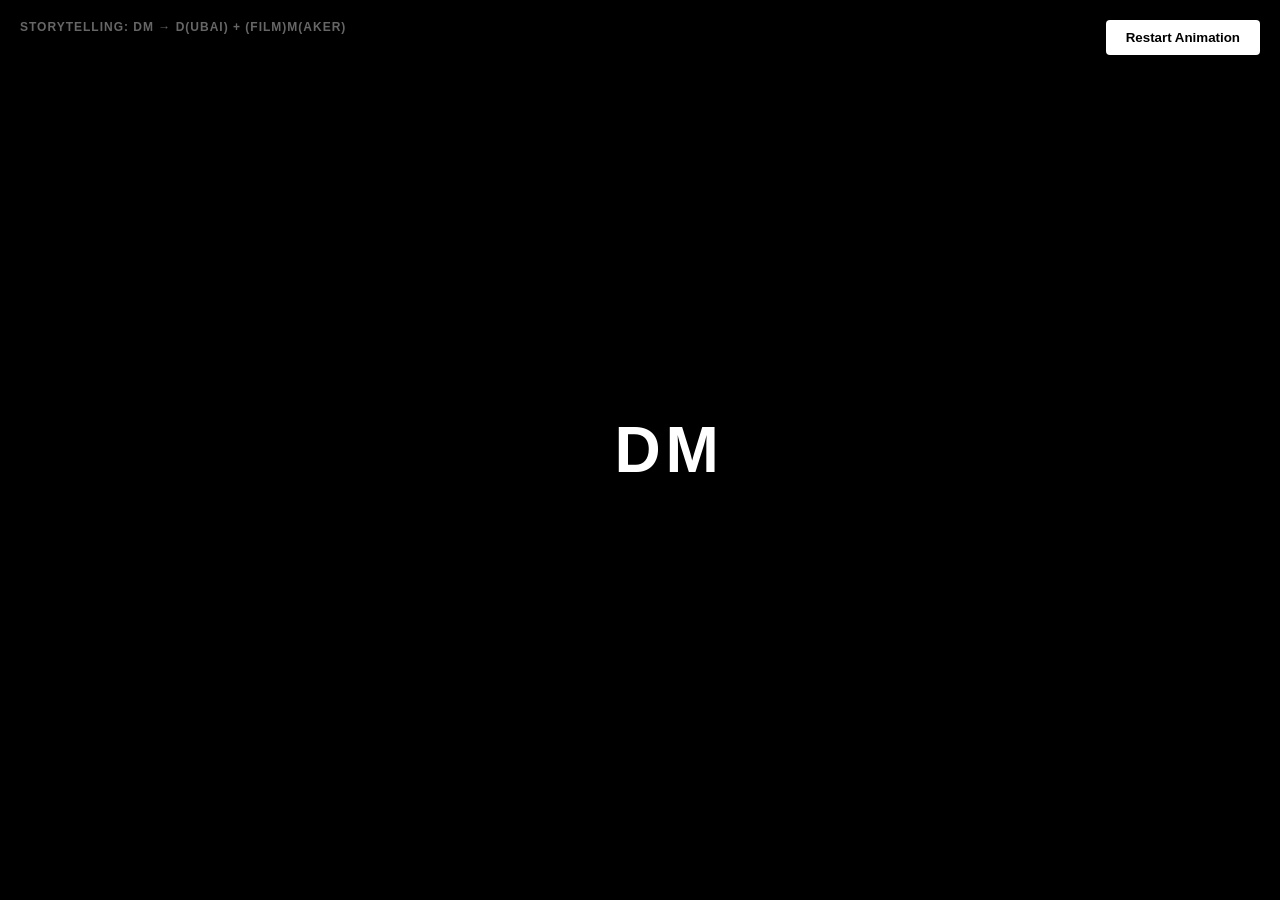
<file: test-gsap-animation.html>
<!DOCTYPE html>
<html lang="en">
<head>
  <meta charset="UTF-8">
  <meta name="viewport" content="width=device-width, initial-scale=1.0">
  <title>GSAP Animation Test - DUBAIFILMMAKER (Storytelling: DM Splits)</title>
  <style>
    body {
      margin: 0;
      padding: 0;
      background: #000;
      display: flex;
      align-items: center;
      justify-content: center;
      min-height: 100vh;
      font-family: 'Arial', sans-serif;
      overflow: hidden; /* Hide overflow for slide effect */
    }

    .intro-text-animation {
      position: relative;
      display: inline-flex;
      gap: 0;
      font-family: 'Monument Extended Bold', 'Arial Black', sans-serif;
      font-weight: 700;
      color: #ffffff;
      letter-spacing: 0.02em;
      white-space: nowrap;
      font-size: 5vw;
      overflow: visible;
    }

    .intro-text-animation .letter {
      display: inline-block;
      opacity: 0;
      position: relative; /* Keep relative for natural spacing */
      /* GSAP will animate x position from here */
    }

    /* Button to restart animation */
    .restart-btn {
      position: fixed;
      top: 20px;
      right: 20px;
      padding: 10px 20px;
      background: #fff;
      color: #000;
      border: none;
      cursor: pointer;
      font-weight: bold;
      border-radius: 4px;
    }

    .restart-btn:hover {
      background: #ccc;
    }

    /* Style indicator */
    .style-label {
      position: fixed;
      top: 20px;
      left: 20px;
      color: #666;
      font-size: 12px;
      font-weight: bold;
      text-transform: uppercase;
      letter-spacing: 1px;
    }
  </style>
</head>
<body>
  
  <div class="style-label">Storytelling: DM → D(ubai) + (Film)M(aker)</div>
  
  <div class="intro-text-animation">
    <span class="letter">D</span>
    <span class="letter">U</span>
    <span class="letter">B</span>
    <span class="letter">A</span>
    <span class="letter">I</span>
    <span class="letter">F</span>
    <span class="letter">I</span>
    <span class="letter">L</span>
    <span class="letter">M</span>
    <span class="letter">M</span>
    <span class="letter">A</span>
    <span class="letter">K</span>
    <span class="letter">E</span>
    <span class="letter">R</span>
  </div>

  <button class="restart-btn" onclick="restartAnimation()">Restart Animation</button>

  <!-- GSAP Library -->
  <script src="https://cdn.jsdelivr.net/npm/gsap@3.12.5/dist/gsap.min.js"></script>

  <!-- Inline Animation Script -->
  <script>
    console.log('🎬 GSAP Animation Test Starting - STORYTELLING STYLE (DM splits)...');
    
    // Get all letters
    const letters = document.querySelectorAll('.letter');
    console.log('Found', letters.length, 'letters');

    function animateLetters() {
      console.log('🚀 Starting storytelling animation: DM → D(ubai) + (Film)M(aker)...');
      
      // Get letter groups
      // DUBAIFILMMAKER = D U B A I F I L M M A K E R
      //                  0 1 2 3 4 5 6 7 8 9 10 11 12 13
      const letterD = letters[0];  // D (Dubai)
      const letterM = letters[9];  // M (Maker) - first M in FILMMAKER
      const leftGroup = Array.from(letters).slice(1, 5);   // UBAI
      const middleGroup = Array.from(letters).slice(5, 9); // FILM
      const rightGroup = Array.from(letters).slice(10);    // AKER
      
      // Set initial states
      // D and M start VERY CLOSE together in center
      // We calculate the distance they need to move to reach their natural positions
      
      // Get natural positions first
      const containerRect = document.querySelector('.intro-text-animation').getBoundingClientRect();
      const dRect = letterD.getBoundingClientRect();
      const mRect = letterM.getBoundingClientRect();
      
      // Calculate how far apart they naturally are
      const naturalDistance = mRect.left - dRect.left;
      
      // Calculate the midpoint between D and M's natural positions
      const naturalMidpoint = (dRect.left + mRect.left) / 2;
      
      // Calculate viewport center
      const viewportCenter = window.innerWidth / 2;
      
      // Calculate offset needed to center the DM pair
      const centerOffset = viewportCenter - naturalMidpoint;
      
      // Start them close together (move them toward center)
      // D moves right, M moves left to meet in middle
      // Make spacing responsive - scale with font size
      const fontSize = parseFloat(window.getComputedStyle(document.querySelector('.intro-text-animation')).fontSize);
      const closeDistance = fontSize * 0.8; // 60% of font size (responsive spacing)
      gsap.set(letterD, { 
        opacity: 1, 
        x: (naturalDistance / 2) - (closeDistance / 2) + centerOffset, // Move D right toward center + center the pair
        y: 0 
      });
      gsap.set(letterM, { 
        opacity: 1, 
        x: -(naturalDistance / 2) + (closeDistance / 2) + centerOffset, // Move M left toward center + center the pair
        y: 0 
      });
      
      console.log('📏 Initial spacing:', {
        fontSize: fontSize.toFixed(1) + 'px',
        closeDistance: closeDistance.toFixed(1) + 'px (60% of font size - responsive)',
        naturalDistance: naturalDistance.toFixed(1) + 'px',
        viewportCenter: viewportCenter.toFixed(1) + 'px',
        naturalMidpoint: naturalMidpoint.toFixed(1) + 'px',
        centerOffset: centerOffset.toFixed(1) + 'px',
        dMovement: ((naturalDistance / 2) - (closeDistance / 2) + centerOffset).toFixed(1) + 'px',
        mMovement: (-(naturalDistance / 2) + (closeDistance / 2) + centerOffset).toFixed(1) + 'px'
      });
      
      // All other letters invisible and scaled down (Posterco style)
      gsap.set([...leftGroup, ...middleGroup, ...rightGroup], { 
        opacity: 0, 
        y: 0,
        scale: 0.76 // Start at 76% like Posterco
      });
      
      // Create timeline
      const tl = gsap.timeline({
        onComplete: () => {
          console.log('✅ Storytelling animation complete - DUBAIFILMMAKER revealed!');
        }
      });

      // PHASE 1: Hold DM together (0.5s)
      tl.to({}, { 
        duration: 0.5,
        onStart: () => console.log('→ DM together (Dubai + Maker)')
      });

      // PHASE 2: D moves left, M moves right (split apart) - 0.6s duration
      tl.to(letterD, {
        x: 0,  // D moves to its final position (left)
        duration: 0.6,
        ease: 'power2.out',
        onStart: () => console.log('→ D (Dubai) moving left')
      }, 0.5);
      
      tl.to(letterM, {
        x: 0,  // M moves to its final position (right)
        duration: 0.6,
        ease: 'power2.out',
        onStart: () => console.log('→ M (Maker) moving right')
      }, 0.5);

      // PHASE 3: Fill in the middle letters as D and M separate
      // Posterco-style: opacity 0→1, scale 76%→100%, cubic-bezier easing
      // UBAI appears (left side - after D)
      tl.to(leftGroup, {
        opacity: 1,
        scale: 1,
        stagger: 0.06,
        duration: 0.5,
        ease: 'cubic-bezier(0, 1, 0.8, 0)', // Posterco easing
        onStart: () => console.log('→ UBAI filling in (Dubai) - Posterco style')
      }, 0.7);
      
      // FILM appears (middle)
      tl.to(middleGroup, {
        opacity: 1,
        scale: 1,
        stagger: 0.06,
        duration: 0.5,
        ease: 'cubic-bezier(0, 1, 0.8, 0)', // Posterco easing
        onStart: () => console.log('→ FILM filling in - Posterco style')
      }, 0.9);
      
      // AKER appears (right side - after M)
      tl.to(rightGroup, {
        opacity: 1,
        scale: 1,
        stagger: 0.06,
        duration: 0.5,
        ease: 'cubic-bezier(0, 1, 0.8, 0)', // Posterco easing
        onStart: () => console.log('→ AKER filling in (Maker) - Posterco style')
      }, 1.1);

      console.log('Storytelling timeline created:', tl);
      return tl;
    }

    // Function to restart animation
    function restartAnimation() {
      console.log('🔄 Restarting animation...');
      animateLetters();
    }

    // Start animation on page load
    window.addEventListener('DOMContentLoaded', () => {
      console.log('✓ DOM loaded, starting animation in 500ms...');
      setTimeout(() => {
        animateLetters();
      }, 500);
    });
  </script>

</body>
</html>
</file>
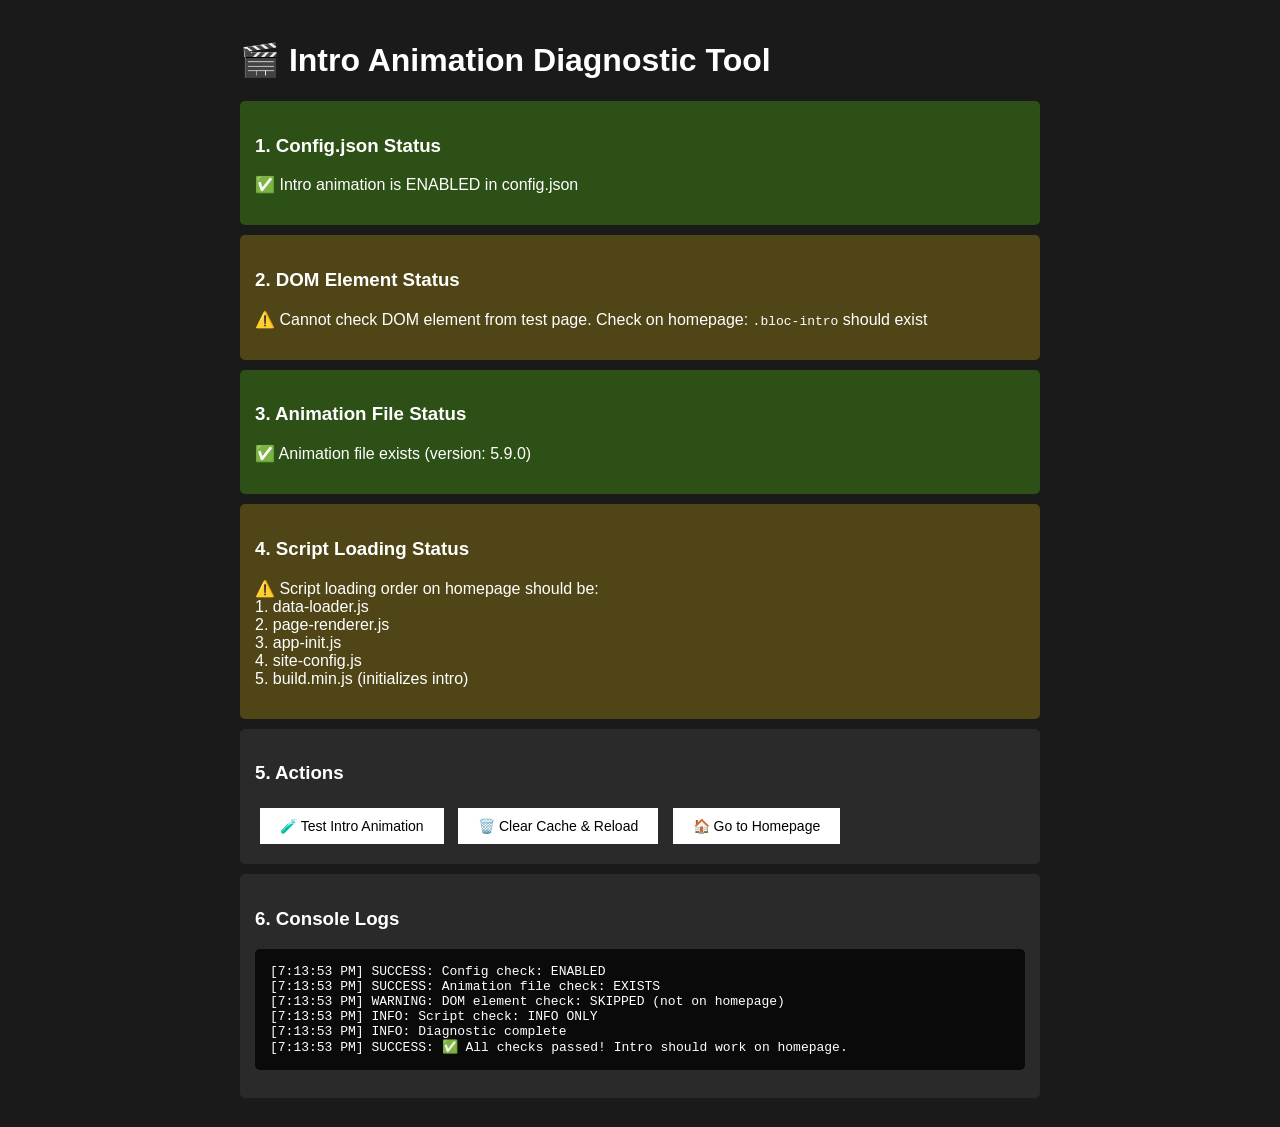
<file: test-intro.html>
<!DOCTYPE html>
<html lang="en">
<head>
    <meta charset="UTF-8">
    <meta name="viewport" content="width=device-width, initial-scale=1.0">
    <title>Intro Animation Test</title>
    <style>
        body {
            margin: 0;
            padding: 20px;
            font-family: Arial, sans-serif;
            background: #1a1a1a;
            color: #fff;
        }
        .test-container {
            max-width: 800px;
            margin: 0 auto;
        }
        .status {
            padding: 15px;
            margin: 10px 0;
            border-radius: 5px;
            background: #2a2a2a;
        }
        .success { background: #2d5016; }
        .error { background: #501616; }
        .warning { background: #504516; }
        button {
            padding: 10px 20px;
            margin: 5px;
            background: #fff;
            color: #000;
            border: none;
            cursor: pointer;
            font-size: 14px;
        }
        button:hover {
            background: #ddd;
        }
        pre {
            background: #0a0a0a;
            padding: 15px;
            border-radius: 5px;
            overflow-x: auto;
        }
    </style>
</head>
<body>
    <div class="test-container">
        <h1>🎬 Intro Animation Diagnostic Tool</h1>
        
        <div class="status" id="config-status">
            <h3>1. Config.json Status</h3>
            <p id="config-result">Checking...</p>
        </div>

        <div class="status" id="element-status">
            <h3>2. DOM Element Status</h3>
            <p id="element-result">Checking...</p>
        </div>

        <div class="status" id="animation-file-status">
            <h3>3. Animation File Status</h3>
            <p id="animation-result">Checking...</p>
        </div>

        <div class="status" id="script-status">
            <h3>4. Script Loading Status</h3>
            <p id="script-result">Checking...</p>
        </div>

        <div class="status">
            <h3>5. Actions</h3>
            <button onclick="testIntro()">🧪 Test Intro Animation</button>
            <button onclick="clearCache()">🗑️ Clear Cache & Reload</button>
            <button onclick="goToHomepage()">🏠 Go to Homepage</button>
        </div>

        <div class="status">
            <h3>6. Console Logs</h3>
            <pre id="console-logs"></pre>
        </div>
    </div>

    <script>
        const logs = [];
        
        function log(message, type = 'info') {
            const timestamp = new Date().toLocaleTimeString();
            logs.push(`[${timestamp}] ${type.toUpperCase()}: ${message}`);
            updateConsole();
            console.log(message);
        }

        function updateConsole() {
            document.getElementById('console-logs').textContent = logs.join('\n');
        }

        async function checkConfig() {
            try {
                const response = await fetch('/config.json?t=' + Date.now());
                const config = await response.json();
                const enabled = config.features?.introAnimation?.enabled;
                
                const statusEl = document.getElementById('config-status');
                const resultEl = document.getElementById('config-result');
                
                if (enabled) {
                    statusEl.className = 'status success';
                    resultEl.innerHTML = '✅ Intro animation is ENABLED in config.json';
                    log('Config check: ENABLED', 'success');
                } else {
                    statusEl.className = 'status error';
                    resultEl.innerHTML = '❌ Intro animation is DISABLED in config.json';
                    log('Config check: DISABLED', 'error');
                }
                
                return enabled;
            } catch (error) {
                const statusEl = document.getElementById('config-status');
                const resultEl = document.getElementById('config-result');
                statusEl.className = 'status error';
                resultEl.innerHTML = '❌ Failed to load config.json: ' + error.message;
                log('Config check failed: ' + error.message, 'error');
                return false;
            }
        }

        async function checkAnimationFile() {
            try {
                const response = await fetch('/assets/img/intro-animation.json?t=' + Date.now());
                const data = await response.json();
                
                const statusEl = document.getElementById('animation-file-status');
                const resultEl = document.getElementById('animation-result');
                
                if (data && data.v) {
                    statusEl.className = 'status success';
                    resultEl.innerHTML = `✅ Animation file exists (version: ${data.v})`;
                    log('Animation file check: EXISTS', 'success');
                } else {
                    statusEl.className = 'status warning';
                    resultEl.innerHTML = '⚠️ Animation file exists but format unclear';
                    log('Animation file check: FORMAT UNCLEAR', 'warning');
                }
                
                return true;
            } catch (error) {
                const statusEl = document.getElementById('animation-file-status');
                const resultEl = document.getElementById('animation-result');
                statusEl.className = 'status error';
                resultEl.innerHTML = '❌ Animation file not found: ' + error.message;
                log('Animation file check failed: ' + error.message, 'error');
                return false;
            }
        }

        function checkDOMElement() {
            // Simulate checking on homepage
            const statusEl = document.getElementById('element-status');
            const resultEl = document.getElementById('element-result');
            
            statusEl.className = 'status warning';
            resultEl.innerHTML = '⚠️ Cannot check DOM element from test page. Check on homepage: <code>.bloc-intro</code> should exist';
            log('DOM element check: SKIPPED (not on homepage)', 'warning');
        }

        function checkScripts() {
            const statusEl = document.getElementById('script-status');
            const resultEl = document.getElementById('script-result');
            
            statusEl.className = 'status warning';
            resultEl.innerHTML = `
                ⚠️ Script loading order on homepage should be:<br>
                1. data-loader.js<br>
                2. page-renderer.js<br>
                3. app-init.js<br>
                4. site-config.js<br>
                5. build.min.js (initializes intro)
            `;
            log('Script check: INFO ONLY', 'info');
        }

        async function testIntro() {
            log('Starting diagnostic tests...', 'info');
            logs.length = 0; // Clear logs
            
            const configOk = await checkConfig();
            const animationOk = await checkAnimationFile();
            checkDOMElement();
            checkScripts();
            
            log('Diagnostic complete', 'info');
            
            if (configOk && animationOk) {
                log('✅ All checks passed! Intro should work on homepage.', 'success');
                alert('✅ Configuration looks good! Try going to the homepage and doing a hard refresh (Ctrl+Shift+R)');
            } else {
                log('❌ Some checks failed. See results above.', 'error');
            }
        }

        function clearCache() {
            log('Clearing cache and reloading...', 'info');
            if ('caches' in window) {
                caches.keys().then(names => {
                    names.forEach(name => caches.delete(name));
                });
            }
            setTimeout(() => {
                window.location.reload(true);
            }, 500);
        }

        function goToHomepage() {
            log('Navigating to homepage...', 'info');
            window.location.href = '/index.html';
        }

        // Auto-run tests on load
        window.addEventListener('DOMContentLoaded', () => {
            log('Test page loaded', 'info');
            setTimeout(testIntro, 500);
        });
    </script>
</body>
</html>
</file>
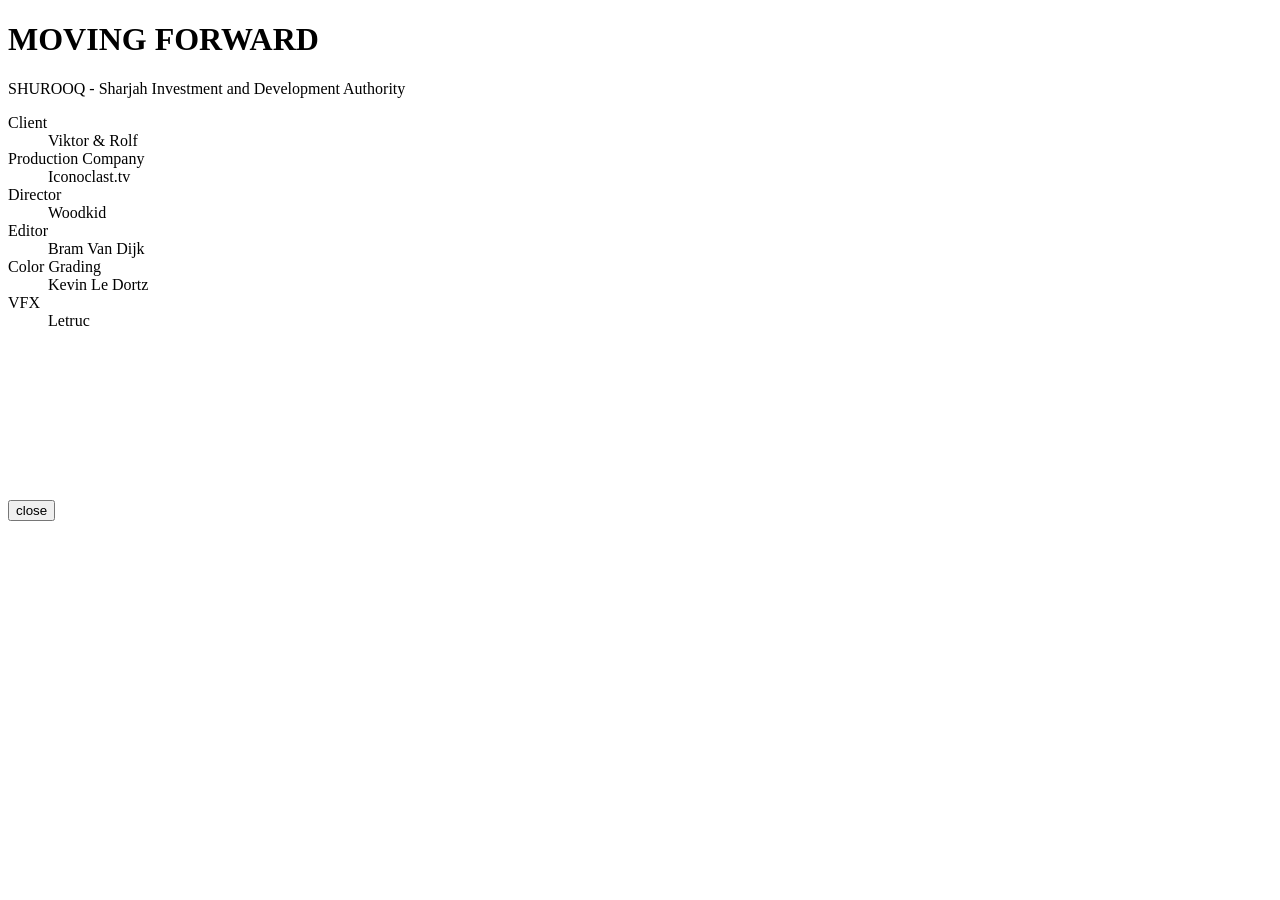
<file: works/moving-forward.html>
<!DOCTYPE html>
<html lang="en">
	<head>

	  <meta charset="utf-8">
	  <meta name="viewport" content="width=device-width,initial-scale=1.0">

	  <link rel="preconnect" href="https://fonts.googleapis.com">
	  <link rel="preconnect" href="https://fonts.gstatic.com" crossorigin>
	  <link href="https://fonts.googleapis.com/css2?family=Azeret+Mono&display=swap" rel="stylesheet">
	  <link href="https://fonts.googleapis.com/css2?family=Azeret+Mono:wght@700&display=swap" rel="stylesheet">

	  <link rel="apple-touch-icon" sizes="180x180" href="https://posterco.tv/assets/favicons/apple-touch-icon.png">
		<link rel="icon" type="image/png" sizes="32x32" href="https://posterco.tv/assets/favicons/favicon-32x32.png favicon-32x32.png">
		<link rel="icon" type="image/png" sizes="16x16" href="https://posterco.tv/assets/favicons/favicon-16x16.png favicon-16x16.png">
		<link rel="manifest" href="https://posterco.tv/assets/favicons/site.webmanifest">
		<link rel="mask-icon" href="https://posterco.tv/assets/favicons/safari-pinned-tab.svg" color="#000000">
		<meta name="msapplication-TileColor" content="#ffffff">
		<meta name="theme-color" content="#ffffff">
	  <link rel="shortcut icon" type="image/x-icon" href="https://posterco.tv/favicon.ico">
    <link rel="stylesheet" href="https://cdn.plyr.io/3.7.8/plyr.css" />

	  <link href="https://posterco.tv/assets/dist/build.min.css" rel="stylesheet">

		<link rel="canonical" href="https://posterco.tv/works/viktor-rolf" />
		<meta property="og:locale" content="en_US" />
		<meta property="og:type" content="website" />
		<meta property="og:title" content="Poster – Viktor &amp; Rolf" />
		<meta property="og:site_name" content="Poster" />
		<meta property="og:url" content="https://posterco.tv/works/viktor-rolf" />
		<meta name="twitter:title" content="Poster – Viktor &amp; Rolf" />
		<meta name="twitter:card" content="summary_large_image" />

			  <meta name="description" content="" />
		<meta property="og:description" content="" />
		
	  <title>Poster – Viktor &amp; Rolf</title>

	</head>
	<body class="template-project">

	<main class="main">
		<div class="app-container  ">
			<div class="app-container-inner">
									<div class="page-inner-content">

  <div class="box box--video">
    <div class="box box--video__info">
     <h1>MOVING FORWARD</h1>
      <p>SHUROOQ - Sharjah Investment and Development Authority</p>

            <a href="#credits" class="lnk lnk--credits js-toggle-credits" data-show="view credits" data-hide="close credits"></a>
      <div id="credits" class="box--video__credits">
        <dl>
        	          <dt>Client</dt>
          <dd>Viktor & Rolf</dd>
        	          <dt>Production Company</dt>
          <dd>Iconoclast.tv</dd>
        	          <dt>Director</dt>
          <dd>Woodkid</dd>
        	          <dt>Editor</dt>
          <dd>Bram Van Dijk</dd>
        	          <dt>Color Grading</dt>
          <dd>Kevin Le Dortz</dd>
        	          <dt>VFX</dt>
          <dd> Letruc</dd>
        	        </dl>
      </div>
    	    </div>

          <div class="box--video__wrapper video-wrapper js-player fit-contain">
         <video src="https://video.wixstatic.com/video/8c2c22_981846f43f714f73845393b8c1d66a5f/1080p/mp4/file.mp4" autoplay playsinline></video>
  </div>

    <button class="box--video__close lnk lnk--through js-back-link">close</button>
  </div>

			
				</div>
			</div>
		</div>
	</main>

	<!--  -->

	<script src="https://posterco.tv/assets/dist/build.min.js"></script>

	</body>
</html>
</file>
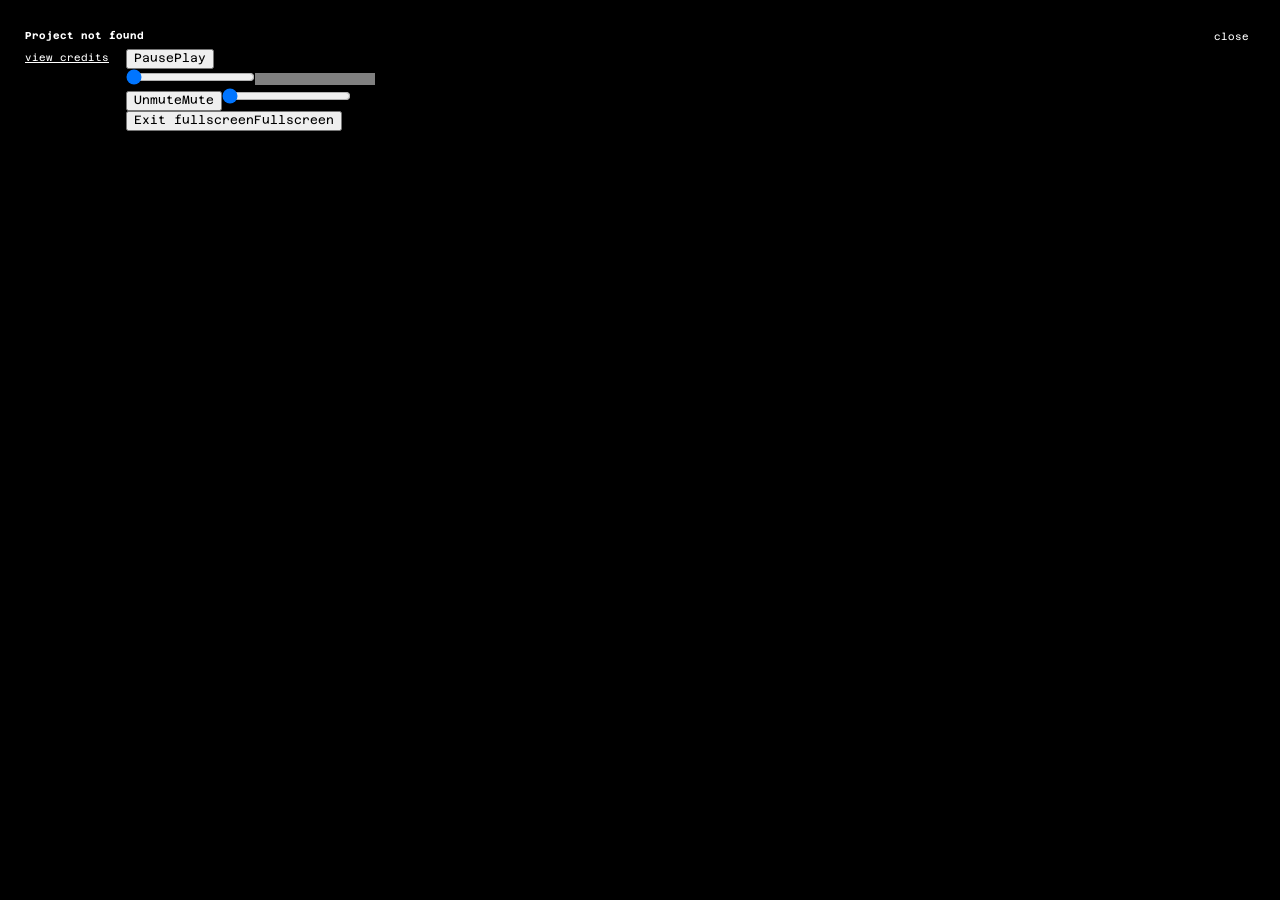
<file: works/project-detail.html>
<!DOCTYPE html>
<html lang="en">
  <head>
    <meta charset="utf-8" />
    <meta name="viewport" content="width=device-width,initial-scale=1.0" />

    <link rel="preconnect" href="https://fonts.googleapis.com/" />
    <link rel="preconnect" href="https://fonts.gstatic.com/" crossorigin />
    <link
      href="https://fonts.googleapis.com/css2?family=Azeret+Mono&amp;display=swap"
      rel="stylesheet"
    />
    <link
      href="https://fonts.googleapis.com/css2?family=Azeret+Mono:wght@700&amp;display=swap"
      rel="stylesheet"
    />

    <link
      rel="apple-touch-icon"
      sizes="180x180"
      href="../assets/favicons/apple-touch-icon.png"
    />
    <link
      rel="icon"
      type="image/png"
      sizes="32x32"
      href="../assets/favicons/favicon-32x32.png"
    />
    <link
      rel="icon"
      type="image/png"
      sizes="16x16"
      href="../assets/favicons/favicon-16x16.png"
    />
    <link rel="manifest" href="../assets/favicons/site.webmanifest" />
    <link
      rel="mask-icon"
      href="../assets/favicons/safari-pinned-tab.svg"
      color="#000000"
    />
    <meta name="msapplication-TileColor" content="#ffffff" />
    <meta name="theme-color" content="#ffffff" />
    <link rel="shortcut icon" type="image/x-icon" href="../favicon.ico" />
    <link rel="stylesheet" href="https://cdn.plyr.io/3.7.8/plyr.css" />

    <link href="../assets/dist/build.min.css" rel="stylesheet" />
    <link href="../assets/css/language-toggle.css" rel="stylesheet" />

    <title id="page-title">DubaiFilmMaker – Project</title>
    <meta name="description" content="" id="page-description" />
  </head>
  <body class="template-project">
    <main class="main">
      <div class="app-container">
        <div class="app-container-inner">
          <div class="page-inner-content">
            <div class="box box--video">
              <div class="box box--video__info">
                <p id="project-client"></p>

                <h1 id="project-title">Loading...</h1>
              
                <!-- Language Toggle -->
                <p class="language-toggle" id="language-toggle" style="display: none;">
                  <button class="btn-language" data-lang="ar">Arabic</button>
                  <button class="btn-language active" data-lang="en">English</button>
                </p>

                <a
                  href="#credits"
                  class="lnk lnk--credits js-toggle-credits"
                  data-show="view credits"
                  data-hide="close credits"
                ></a>
                <div id="credits" class="box--video__credits">
                  <dl id="credits-list">
                    <!-- Credits will be loaded dynamically -->
                  </dl>
                </div>
              </div>

              <div
                class="box--video__wrapper video-wrapper js-player fit-contain"
              >
                <video
                  id="project-video"
                  src=""
                  autoplay
                  muted
                  loop
                  playsinline
                  controls
                ></video>
              </div>

              <button
                class="box--video__close lnk lnk--through js-back-link"
              >
                close
              </button>
            </div>
          </div>
        </div>
      </div>
    </main>

    <script src="../assets/dist/build.min.js"></script>
    <script src="../assets/js/data-loader.js"></script>
    <script src="../assets/js/page-renderer.js"></script>

    <script>
      // Get project ID from URL hash
      function getProjectIdFromURL() {
        console.log('Full URLss:', window.location.href);
        console.log('Hash:', window.location.hash);
        
        let id = null;
        
        if (window.location.hash) {
          const hashParams = new URLSearchParams(window.location.hash.substring(1));
          id = hashParams.get('id');
          console.log('Extracted ID from hash:', id);
        }
        
        return id;
      }

      // Load project data from API or JSON
      async function loadProjectData() {
        try {
          const projectId = getProjectIdFromURL();
          
          if (!projectId) {
            console.error('No project ID provided');
            document.getElementById('project-title').textContent = 'Project not found';
            return;
          }

          console.log('Loading project with ID:', projectId);

          const projects = await window.fetchProjects();
          const project = projects.find(p => p.id == projectId);

          if (!project) {
            console.error('Project not found with ID:', projectId);
            document.getElementById('project-title').textContent = 'Project not found';
            return;
          }

          console.log('Project loaded:', project);
          window.PageRenderer.renderProjectDetail(project);

        } catch (error) {
          console.error('Error loading project:', error);
          document.getElementById('project-title').textContent = 'Error loading project';
        }
      }

      document.addEventListener('DOMContentLoaded', loadProjectData);

      document.addEventListener('DOMContentLoaded', function() {
        const backButton = document.querySelector('.js-back-link');
        if (backButton) {
          backButton.addEventListener('click', function(e) {
            e.preventDefault();
            
            console.log('🔙 Close button clicked');
            
            // Set flag in sessionStorage that we're navigating back from project
            // This persists across page reloads
            sessionStorage.setItem('skipIntroAnimation', 'true');
            sessionStorage.setItem('skipIntroTimestamp', Date.now().toString());
            console.log('✓ Set skipIntroAnimation flag in sessionStorage');
            
            // Use history.back() to go to previous page
            if (window.history.length > 1) {
              console.log('✅ Using history.back()');
              window.history.back();
            } else {
              console.log('⚠️  No history - navigating to homepage');
              window.location.href = '../index.html';
            }
          });
        }
      });
    </script>
  </body>
</html>
</file>
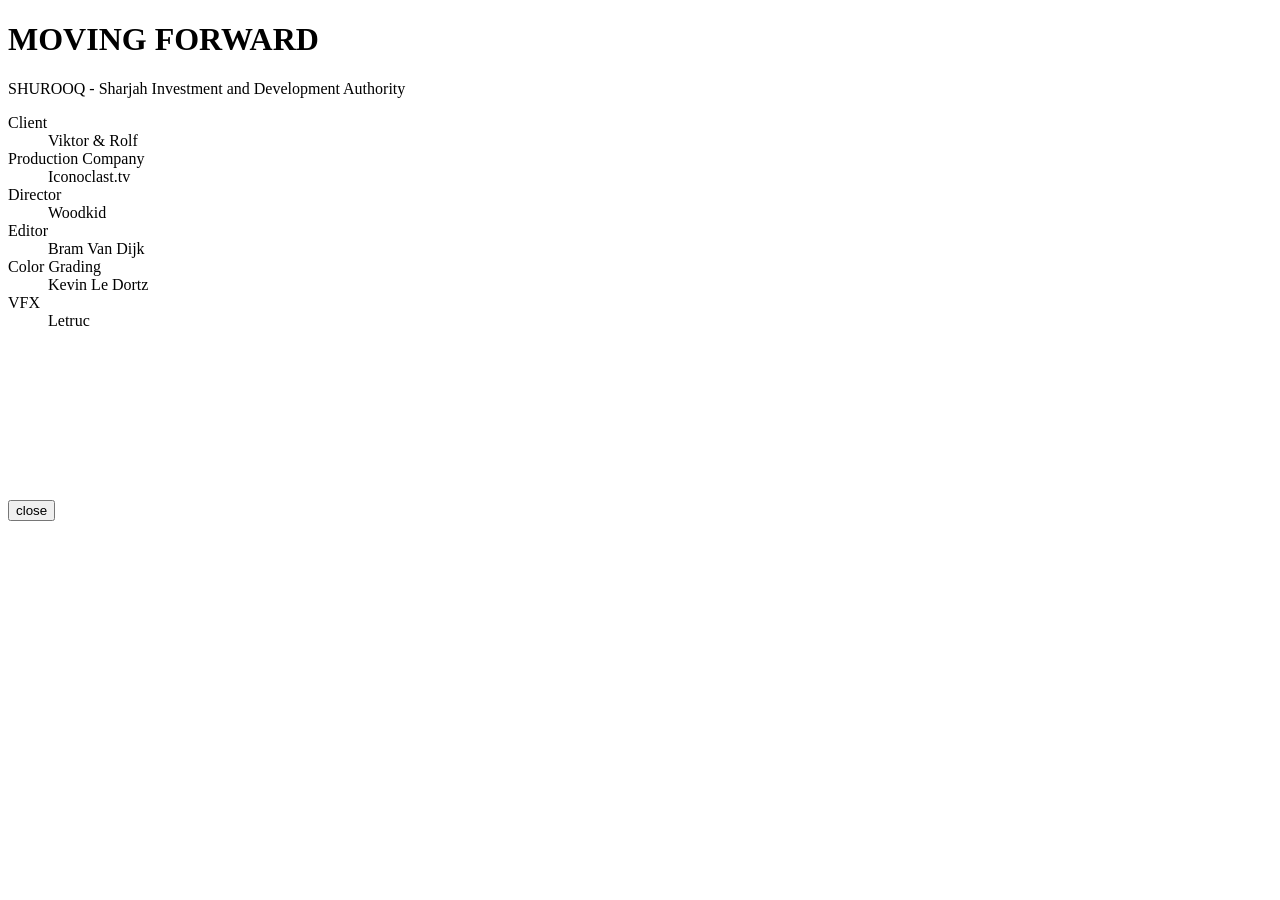
<file: works/setup-your-business.html>
<!DOCTYPE html>
<html lang="en">
	<head>

	  <meta charset="utf-8">
	  <meta name="viewport" content="width=device-width,initial-scale=1.0">

	  <link rel="preconnect" href="https://fonts.googleapis.com">
	  <link rel="preconnect" href="https://fonts.gstatic.com" crossorigin>
	  <link href="https://fonts.googleapis.com/css2?family=Azeret+Mono&display=swap" rel="stylesheet">
	  <link href="https://fonts.googleapis.com/css2?family=Azeret+Mono:wght@700&display=swap" rel="stylesheet">

	  <link rel="apple-touch-icon" sizes="180x180" href="https://posterco.tv/assets/favicons/apple-touch-icon.png">
		<link rel="icon" type="image/png" sizes="32x32" href="https://posterco.tv/assets/favicons/favicon-32x32.png favicon-32x32.png">
		<link rel="icon" type="image/png" sizes="16x16" href="https://posterco.tv/assets/favicons/favicon-16x16.png favicon-16x16.png">
		<link rel="manifest" href="https://posterco.tv/assets/favicons/site.webmanifest">
		<link rel="mask-icon" href="https://posterco.tv/assets/favicons/safari-pinned-tab.svg" color="#000000">
		<meta name="msapplication-TileColor" content="#ffffff">
		<meta name="theme-color" content="#ffffff">
	  <link rel="shortcut icon" type="image/x-icon" href="https://posterco.tv/favicon.ico">
    <link rel="stylesheet" href="https://cdn.plyr.io/3.7.8/plyr.css" />

	  <link href="https://posterco.tv/assets/dist/build.min.css" rel="stylesheet">

		<link rel="canonical" href="https://posterco.tv/works/viktor-rolf" />
		<meta property="og:locale" content="en_US" />
		<meta property="og:type" content="website" />
		<meta property="og:title" content="Poster – Viktor &amp; Rolf" />
		<meta property="og:site_name" content="Poster" />
		<meta property="og:url" content="https://posterco.tv/works/viktor-rolf" />
		<meta name="twitter:title" content="Poster – Viktor &amp; Rolf" />
		<meta name="twitter:card" content="summary_large_image" />

			  <meta name="description" content="" />
		<meta property="og:description" content="" />
		
	  <title>Poster – Viktor &amp; Rolf</title>

	</head>
	<body class="template-project">

	<main class="main">
		<div class="app-container  ">
			<div class="app-container-inner">
									<div class="page-inner-content">

  <div class="box box--video">
    <div class="box box--video__info">
     <h1>MOVING FORWARD</h1>
      <p>SHUROOQ - Sharjah Investment and Development Authority</p>

            <a href="#credits" class="lnk lnk--credits js-toggle-credits" data-show="view credits" data-hide="close credits"></a>
      <div id="credits" class="box--video__credits">
        <dl>
        	          <dt>Client</dt>
          <dd>Viktor & Rolf</dd>
        	          <dt>Production Company</dt>
          <dd>Iconoclast.tv</dd>
        	          <dt>Director</dt>
          <dd>Woodkid</dd>
        	          <dt>Editor</dt>
          <dd>Bram Van Dijk</dd>
        	          <dt>Color Grading</dt>
          <dd>Kevin Le Dortz</dd>
        	          <dt>VFX</dt>
          <dd> Letruc</dd>
        	        </dl>
      </div>
    	    </div>

          <div class="box--video__wrapper video-wrapper js-player fit-contain">
           <video src="https://video.wixstatic.com/video/8c2c22_91dd4962f3be4c0592b5e1c7ec6f397e/720p/mp4/file.mp4" autoplay playsinline></video>
  </div>

    <button class="box--video__close lnk lnk--through js-back-link">close</button>
  </div>

			
				</div>
			</div>
		</div>
	</main>

	<!--  -->

	<script src="https://posterco.tv/assets/dist/build.min.js"></script>

	</body>
</html>
</file>
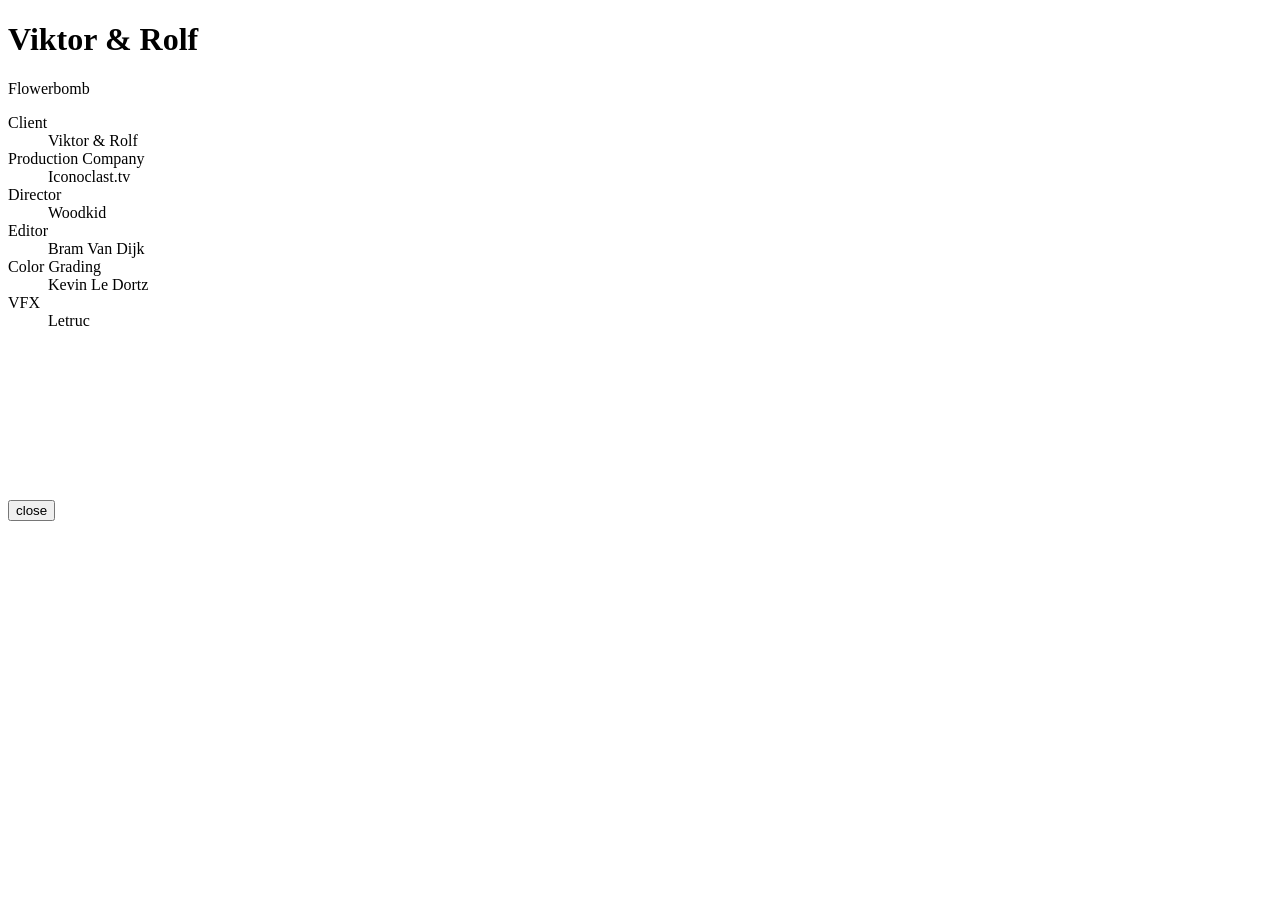
<file: works/viktor-rolf.html>
<!DOCTYPE html>
<html lang="en">
	<head>

	  <meta charset="utf-8">
	  <meta name="viewport" content="width=device-width,initial-scale=1.0">

	  <link rel="preconnect" href="https://fonts.googleapis.com">
	  <link rel="preconnect" href="https://fonts.gstatic.com" crossorigin>
	  <link href="https://fonts.googleapis.com/css2?family=Azeret+Mono&display=swap" rel="stylesheet">
	  <link href="https://fonts.googleapis.com/css2?family=Azeret+Mono:wght@700&display=swap" rel="stylesheet">

	  <link rel="apple-touch-icon" sizes="180x180" href="https://posterco.tv/assets/favicons/apple-touch-icon.png">
		<link rel="icon" type="image/png" sizes="32x32" href="https://posterco.tv/assets/favicons/favicon-32x32.png favicon-32x32.png">
		<link rel="icon" type="image/png" sizes="16x16" href="https://posterco.tv/assets/favicons/favicon-16x16.png favicon-16x16.png">
		<link rel="manifest" href="https://posterco.tv/assets/favicons/site.webmanifest">
		<link rel="mask-icon" href="https://posterco.tv/assets/favicons/safari-pinned-tab.svg" color="#000000">
		<meta name="msapplication-TileColor" content="#ffffff">
		<meta name="theme-color" content="#ffffff">
	  <link rel="shortcut icon" type="image/x-icon" href="https://posterco.tv/favicon.ico">
    <link rel="stylesheet" href="https://cdn.plyr.io/3.7.8/plyr.css" />

	  <link href="https://posterco.tv/assets/dist/build.min.css" rel="stylesheet">

		<link rel="canonical" href="https://posterco.tv/works/viktor-rolf" />
		<meta property="og:locale" content="en_US" />
		<meta property="og:type" content="website" />
		<meta property="og:title" content="Poster – Viktor &amp; Rolf" />
		<meta property="og:site_name" content="Poster" />
		<meta property="og:url" content="https://posterco.tv/works/viktor-rolf" />
		<meta name="twitter:title" content="Poster – Viktor &amp; Rolf" />
		<meta name="twitter:card" content="summary_large_image" />

			  <meta name="description" content="" />
		<meta property="og:description" content="" />
		
	  <title>Poster – Viktor &amp; Rolf</title>

	</head>
	<body class="template-project">

	<main class="main">
		<div class="app-container  ">
			<div class="app-container-inner">
									<div class="page-inner-content">

  <div class="box box--video">
    <div class="box box--video__info">
      <h1>Viktor & Rolf</h1>
      <p>Flowerbomb</p>

            <a href="#credits" class="lnk lnk--credits js-toggle-credits" data-show="view credits" data-hide="close credits"></a>
      <div id="credits" class="box--video__credits">
        <dl>
        	          <dt>Client</dt>
          <dd>Viktor & Rolf</dd>
        	          <dt>Production Company</dt>
          <dd>Iconoclast.tv</dd>
        	          <dt>Director</dt>
          <dd>Woodkid</dd>
        	          <dt>Editor</dt>
          <dd>Bram Van Dijk</dd>
        	          <dt>Color Grading</dt>
          <dd>Kevin Le Dortz</dd>
        	          <dt>VFX</dt>
          <dd> Letruc</dd>
        	        </dl>
      </div>
    	    </div>

          <div class="box--video__wrapper video-wrapper js-player fit-contain">
        <video src="https://player.vimeo.com/progressive_redirect/playback/1138587227/rendition/1080p/file.mp4?loc=external&oauth2_token_id=1774001646&signature=d89fbd91edf11695e77f2cc1c39963490bddc6e24b98c46ecb97c9455a5ba1f8" autoplay playsinline></video>
  </div>

    <button class="box--video__close lnk lnk--through js-back-link">close</button>
  </div>

			
				</div>
			</div>
		</div>
	</main>

	<!--  -->

	<script src="https://posterco.tv/assets/dist/build.min.js"></script>

	</body>
</html>
</file>
<file: 3.7.8/plyr.css>
@charset "UTF-8";@keyframes plyr-progress{to{background-position:25px 0;background-position:var(--plyr-progress-loading-size,25px) 0}}@keyframes plyr-popup{0%{opacity:.5;transform:translateY(10px)}to{opacity:1;transform:translateY(0)}}@keyframes plyr-fade-in{0%{opacity:0}to{opacity:1}}.plyr{-moz-osx-font-smoothing:grayscale;-webkit-font-smoothing:antialiased;align-items:center;direction:ltr;display:flex;flex-direction:column;font-family:inherit;font-family:var(--plyr-font-family,inherit);font-variant-numeric:tabular-nums;font-weight:400;font-weight:var(--plyr-font-weight-regular,400);line-height:1.7;line-height:var(--plyr-line-height,1.7);max-width:100%;min-width:200px;position:relative;text-shadow:none;transition:box-shadow .3s ease;z-index:0}.plyr audio,.plyr iframe,.plyr video{display:block;height:100%;width:100%}.plyr button{font:inherit;line-height:inherit;width:auto}.plyr:focus{outline:0}.plyr--full-ui{box-sizing:border-box}.plyr--full-ui *,.plyr--full-ui :after,.plyr--full-ui :before{box-sizing:inherit}.plyr--full-ui a,.plyr--full-ui button,.plyr--full-ui input,.plyr--full-ui label{touch-action:manipulation}.plyr__badge{background:#4a5464;background:var(--plyr-badge-background,#4a5464);border-radius:2px;border-radius:var(--plyr-badge-border-radius,2px);color:#fff;color:var(--plyr-badge-text-color,#fff);font-size:9px;font-size:var(--plyr-font-size-badge,9px);line-height:1;padding:3px 4px}.plyr--full-ui ::-webkit-media-text-track-container{display:none}.plyr__captions{animation:plyr-fade-in .3s ease;bottom:0;display:none;font-size:13px;font-size:var(--plyr-font-size-small,13px);left:0;padding:10px;padding:var(--plyr-control-spacing,10px);position:absolute;text-align:center;transition:transform .4s ease-in-out;width:100%}.plyr__captions span:empty{display:none}@media (min-width:480px){.plyr__captions{font-size:15px;font-size:var(--plyr-font-size-base,15px);padding:20px;padding:calc(var(--plyr-control-spacing, 10px)*2)}}@media (min-width:768px){.plyr__captions{font-size:18px;font-size:var(--plyr-font-size-large,18px)}}.plyr--captions-active .plyr__captions{display:block}.plyr:not(.plyr--hide-controls) .plyr__controls:not(:empty)~.plyr__captions{transform:translateY(-40px);transform:translateY(calc(var(--plyr-control-spacing, 10px)*-4))}.plyr__caption{background:#000c;background:var(--plyr-captions-background,#000c);border-radius:2px;-webkit-box-decoration-break:clone;box-decoration-break:clone;color:#fff;color:var(--plyr-captions-text-color,#fff);line-height:185%;padding:.2em .5em;white-space:pre-wrap}.plyr__caption div{display:inline}.plyr__control{background:#0000;border:0;border-radius:4px;border-radius:var(--plyr-control-radius,4px);color:inherit;cursor:pointer;flex-shrink:0;overflow:visible;padding:7px;padding:calc(var(--plyr-control-spacing, 10px)*.7);position:relative;transition:all .3s ease}.plyr__control svg{fill:currentColor;display:block;height:18px;height:var(--plyr-control-icon-size,18px);pointer-events:none;width:18px;width:var(--plyr-control-icon-size,18px)}.plyr__control:focus{outline:0}.plyr__control:focus-visible{outline:2px dashed #00b2ff;outline:2px dashed var(--plyr-focus-visible-color,var(--plyr-color-main,var(--plyr-color-main,#00b2ff)));outline-offset:2px}a.plyr__control{text-decoration:none}.plyr__control.plyr__control--pressed .icon--not-pressed,.plyr__control.plyr__control--pressed .label--not-pressed,.plyr__control:not(.plyr__control--pressed) .icon--pressed,.plyr__control:not(.plyr__control--pressed) .label--pressed,a.plyr__control:after,a.plyr__control:before{display:none}.plyr--full-ui ::-webkit-media-controls{display:none}.plyr__controls{align-items:center;display:flex;justify-content:flex-end;text-align:center}.plyr__controls .plyr__progress__container{flex:1;min-width:0}.plyr__controls .plyr__controls__item{margin-left:2.5px;margin-left:calc(var(--plyr-control-spacing, 10px)/4)}.plyr__controls .plyr__controls__item:first-child{margin-left:0;margin-right:auto}.plyr__controls .plyr__controls__item.plyr__progress__container{padding-left:2.5px;padding-left:calc(var(--plyr-control-spacing, 10px)/4)}.plyr__controls .plyr__controls__item.plyr__time{padding:0 5px;padding:0 calc(var(--plyr-control-spacing, 10px)/2)}.plyr__controls .plyr__controls__item.plyr__progress__container:first-child,.plyr__controls .plyr__controls__item.plyr__time+.plyr__time,.plyr__controls .plyr__controls__item.plyr__time:first-child{padding-left:0}.plyr [data-plyr=airplay],.plyr [data-plyr=captions],.plyr [data-plyr=fullscreen],.plyr [data-plyr=pip],.plyr__controls:empty{display:none}.plyr--airplay-supported [data-plyr=airplay],.plyr--captions-enabled [data-plyr=captions],.plyr--fullscreen-enabled [data-plyr=fullscreen],.plyr--pip-supported [data-plyr=pip]{display:inline-block}.plyr__menu{display:flex;position:relative}.plyr__menu .plyr__control svg{transition:transform .3s ease}.plyr__menu .plyr__control[aria-expanded=true] svg{transform:rotate(90deg)}.plyr__menu .plyr__control[aria-expanded=true] .plyr__tooltip{display:none}.plyr__menu__container{animation:plyr-popup .2s ease;background:#ffffffe6;background:var(--plyr-menu-background,#ffffffe6);border-radius:8px;border-radius:var(--plyr-menu-radius,8px);bottom:100%;box-shadow:0 1px 2px #00000026;box-shadow:var(--plyr-menu-shadow,0 1px 2px #00000026);color:#4a5464;color:var(--plyr-menu-color,#4a5464);font-size:15px;font-size:var(--plyr-font-size-base,15px);margin-bottom:10px;position:absolute;right:-3px;text-align:left;white-space:nowrap;z-index:3}.plyr__menu__container>div{overflow:hidden;transition:height .35s cubic-bezier(.4,0,.2,1),width .35s cubic-bezier(.4,0,.2,1)}.plyr__menu__container:after{border:4px solid #0000;border-top-color:#ffffffe6;border:var(--plyr-menu-arrow-size,4px) solid #0000;border-top-color:var(--plyr-menu-background,#ffffffe6);content:"";height:0;position:absolute;right:14px;right:calc(var(--plyr-control-icon-size, 18px)/2 + var(--plyr-control-spacing, 10px)*.7 - var(--plyr-menu-arrow-size, 4px)/2);top:100%;width:0}.plyr__menu__container [role=menu]{padding:7px;padding:calc(var(--plyr-control-spacing, 10px)*.7)}.plyr__menu__container [role=menuitem],.plyr__menu__container [role=menuitemradio]{margin-top:2px}.plyr__menu__container [role=menuitem]:first-child,.plyr__menu__container [role=menuitemradio]:first-child{margin-top:0}.plyr__menu__container .plyr__control{align-items:center;color:#4a5464;color:var(--plyr-menu-color,#4a5464);display:flex;font-size:13px;font-size:var(--plyr-font-size-menu,var(--plyr-font-size-small,13px));padding:4.66667px 10.5px;padding:calc(var(--plyr-control-spacing, 10px)*.7/1.5) calc(var(--plyr-control-spacing, 10px)*.7*1.5);-webkit-user-select:none;user-select:none;width:100%}.plyr__menu__container .plyr__control>span{align-items:inherit;display:flex;width:100%}.plyr__menu__container .plyr__control:after{border:4px solid #0000;border:var(--plyr-menu-item-arrow-size,4px) solid #0000;content:"";position:absolute;top:50%;transform:translateY(-50%)}.plyr__menu__container .plyr__control--forward{padding-right:28px;padding-right:calc(var(--plyr-control-spacing, 10px)*.7*4)}.plyr__menu__container .plyr__control--forward:after{border-left-color:#728197;border-left-color:var(--plyr-menu-arrow-color,#728197);right:6.5px;right:calc(var(--plyr-control-spacing, 10px)*.7*1.5 - var(--plyr-menu-item-arrow-size, 4px))}.plyr__menu__container .plyr__control--forward:focus-visible:after,.plyr__menu__container .plyr__control--forward:hover:after{border-left-color:initial}.plyr__menu__container .plyr__control--back{font-weight:400;font-weight:var(--plyr-font-weight-regular,400);margin:7px;margin:calc(var(--plyr-control-spacing, 10px)*.7);margin-bottom:3.5px;margin-bottom:calc(var(--plyr-control-spacing, 10px)*.7/2);padding-left:28px;padding-left:calc(var(--plyr-control-spacing, 10px)*.7*4);position:relative;width:calc(100% - 14px);width:calc(100% - var(--plyr-control-spacing, 10px)*.7*2)}.plyr__menu__container .plyr__control--back:after{border-right-color:#728197;border-right-color:var(--plyr-menu-arrow-color,#728197);left:6.5px;left:calc(var(--plyr-control-spacing, 10px)*.7*1.5 - var(--plyr-menu-item-arrow-size, 4px))}.plyr__menu__container .plyr__control--back:before{background:#dcdfe5;background:var(--plyr-menu-back-border-color,#dcdfe5);box-shadow:0 1px 0 #fff;box-shadow:0 1px 0 var(--plyr-menu-back-border-shadow-color,#fff);content:"";height:1px;left:0;margin-top:3.5px;margin-top:calc(var(--plyr-control-spacing, 10px)*.7/2);overflow:hidden;position:absolute;right:0;top:100%}.plyr__menu__container .plyr__control--back:focus-visible:after,.plyr__menu__container .plyr__control--back:hover:after{border-right-color:initial}.plyr__menu__container .plyr__control[role=menuitemradio]{padding-left:7px;padding-left:calc(var(--plyr-control-spacing, 10px)*.7)}.plyr__menu__container .plyr__control[role=menuitemradio]:after,.plyr__menu__container .plyr__control[role=menuitemradio]:before{border-radius:100%}.plyr__menu__container .plyr__control[role=menuitemradio]:before{background:#0000001a;content:"";display:block;flex-shrink:0;height:16px;margin-right:10px;margin-right:var(--plyr-control-spacing,10px);transition:all .3s ease;width:16px}.plyr__menu__container .plyr__control[role=menuitemradio]:after{background:#fff;border:0;height:6px;left:12px;opacity:0;top:50%;transform:translateY(-50%) scale(0);transition:transform .3s ease,opacity .3s ease;width:6px}.plyr__menu__container .plyr__control[role=menuitemradio][aria-checked=true]:before{background:#00b2ff;background:var(--plyr-control-toggle-checked-background,var(--plyr-color-main,var(--plyr-color-main,#00b2ff)))}.plyr__menu__container .plyr__control[role=menuitemradio][aria-checked=true]:after{opacity:1;transform:translateY(-50%) scale(1)}.plyr__menu__container .plyr__control[role=menuitemradio]:focus-visible:before,.plyr__menu__container .plyr__control[role=menuitemradio]:hover:before{background:#23282f1a}.plyr__menu__container .plyr__menu__value{align-items:center;display:flex;margin-left:auto;margin-right:-5px;margin-right:calc(var(--plyr-control-spacing, 10px)*.7*-1 - -2px);overflow:hidden;padding-left:24.5px;padding-left:calc(var(--plyr-control-spacing, 10px)*.7*3.5);pointer-events:none}.plyr--full-ui input[type=range]{-webkit-appearance:none;appearance:none;background:#0000;border:0;border-radius:26px;border-radius:calc(var(--plyr-range-thumb-height, 13px)*2);color:#00b2ff;color:var(--plyr-range-fill-background,var(--plyr-color-main,var(--plyr-color-main,#00b2ff)));display:block;height:19px;height:calc(var(--plyr-range-thumb-active-shadow-width, 3px)*2 + var(--plyr-range-thumb-height, 13px));margin:0;min-width:0;padding:0;transition:box-shadow .3s ease;width:100%}.plyr--full-ui input[type=range]::-webkit-slider-runnable-track{background:#0000;background-image:linear-gradient(90deg,currentColor 0,#0000 0);background-image:linear-gradient(to right,currentColor var(--value,0),#0000 var(--value,0));border:0;border-radius:2.5px;border-radius:calc(var(--plyr-range-track-height, 5px)/2);height:5px;height:var(--plyr-range-track-height,5px);-webkit-transition:box-shadow .3s ease;transition:box-shadow .3s ease;-webkit-user-select:none;user-select:none}.plyr--full-ui input[type=range]::-webkit-slider-thumb{-webkit-appearance:none;appearance:none;background:#fff;background:var(--plyr-range-thumb-background,#fff);border:0;border-radius:100%;box-shadow:0 1px 1px #23282f26,0 0 0 1px #23282f33;box-shadow:var(--plyr-range-thumb-shadow,0 1px 1px #23282f26,0 0 0 1px #23282f33);height:13px;height:var(--plyr-range-thumb-height,13px);margin-top:-4px;margin-top:calc((var(--plyr-range-thumb-height, 13px) - var(--plyr-range-track-height, 5px))/2*-1);position:relative;-webkit-transition:all .2s ease;transition:all .2s ease;width:13px;width:var(--plyr-range-thumb-height,13px)}.plyr--full-ui input[type=range]::-moz-range-track{background:#0000;border:0;border-radius:2.5px;border-radius:calc(var(--plyr-range-track-height, 5px)/2);height:5px;height:var(--plyr-range-track-height,5px);-moz-transition:box-shadow .3s ease;transition:box-shadow .3s ease;user-select:none}.plyr--full-ui input[type=range]::-moz-range-thumb{background:#fff;background:var(--plyr-range-thumb-background,#fff);border:0;border-radius:100%;box-shadow:0 1px 1px #23282f26,0 0 0 1px #23282f33;box-shadow:var(--plyr-range-thumb-shadow,0 1px 1px #23282f26,0 0 0 1px #23282f33);height:13px;height:var(--plyr-range-thumb-height,13px);position:relative;-moz-transition:all .2s ease;transition:all .2s ease;width:13px;width:var(--plyr-range-thumb-height,13px)}.plyr--full-ui input[type=range]::-moz-range-progress{background:currentColor;border-radius:2.5px;border-radius:calc(var(--plyr-range-track-height, 5px)/2);height:5px;height:var(--plyr-range-track-height,5px)}.plyr--full-ui input[type=range]::-ms-track{color:#0000}.plyr--full-ui input[type=range]::-ms-fill-upper,.plyr--full-ui input[type=range]::-ms-track{background:#0000;border:0;border-radius:2.5px;border-radius:calc(var(--plyr-range-track-height, 5px)/2);height:5px;height:var(--plyr-range-track-height,5px);-ms-transition:box-shadow .3s ease;transition:box-shadow .3s ease;user-select:none}.plyr--full-ui input[type=range]::-ms-fill-lower{background:#0000;background:currentColor;border:0;border-radius:2.5px;border-radius:calc(var(--plyr-range-track-height, 5px)/2);height:5px;height:var(--plyr-range-track-height,5px);-ms-transition:box-shadow .3s ease;transition:box-shadow .3s ease;user-select:none}.plyr--full-ui input[type=range]::-ms-thumb{background:#fff;background:var(--plyr-range-thumb-background,#fff);border:0;border-radius:100%;box-shadow:0 1px 1px #23282f26,0 0 0 1px #23282f33;box-shadow:var(--plyr-range-thumb-shadow,0 1px 1px #23282f26,0 0 0 1px #23282f33);height:13px;height:var(--plyr-range-thumb-height,13px);margin-top:0;position:relative;-ms-transition:all .2s ease;transition:all .2s ease;width:13px;width:var(--plyr-range-thumb-height,13px)}.plyr--full-ui input[type=range]::-ms-tooltip{display:none}.plyr--full-ui input[type=range]::-moz-focus-outer{border:0}.plyr--full-ui input[type=range]:focus{outline:0}.plyr--full-ui input[type=range]:focus-visible::-webkit-slider-runnable-track{outline:2px dashed #00b2ff;outline:2px dashed var(--plyr-focus-visible-color,var(--plyr-color-main,var(--plyr-color-main,#00b2ff)));outline-offset:2px}.plyr--full-ui input[type=range]:focus-visible::-moz-range-track{outline:2px dashed #00b2ff;outline:2px dashed var(--plyr-focus-visible-color,var(--plyr-color-main,var(--plyr-color-main,#00b2ff)));outline-offset:2px}.plyr--full-ui input[type=range]:focus-visible::-ms-track{outline:2px dashed #00b2ff;outline:2px dashed var(--plyr-focus-visible-color,var(--plyr-color-main,var(--plyr-color-main,#00b2ff)));outline-offset:2px}.plyr__poster{background-color:#000;background-color:var(--plyr-video-background,var(--plyr-video-background,#000));background-position:50% 50%;background-repeat:no-repeat;background-size:contain;height:100%;left:0;opacity:0;position:absolute;top:0;transition:opacity .2s ease;width:100%;z-index:1}.plyr--stopped.plyr__poster-enabled .plyr__poster{opacity:1}.plyr--youtube.plyr--paused.plyr__poster-enabled:not(.plyr--stopped) .plyr__poster{display:none}.plyr__time{font-size:13px;font-size:var(--plyr-font-size-time,var(--plyr-font-size-small,13px))}.plyr__time+.plyr__time:before{content:"⁄";margin-right:10px;margin-right:var(--plyr-control-spacing,10px)}@media (max-width:767px){.plyr__time+.plyr__time{display:none}}.plyr__tooltip{background:#fff;background:var(--plyr-tooltip-background,#fff);border-radius:5px;border-radius:var(--plyr-tooltip-radius,5px);bottom:100%;box-shadow:0 1px 2px #00000026;box-shadow:var(--plyr-tooltip-shadow,0 1px 2px #00000026);color:#4a5464;color:var(--plyr-tooltip-color,#4a5464);font-size:13px;font-size:var(--plyr-font-size-small,13px);font-weight:400;font-weight:var(--plyr-font-weight-regular,400);left:50%;line-height:1.3;margin-bottom:10px;margin-bottom:calc(var(--plyr-control-spacing, 10px)/2*2);opacity:0;padding:5px 7.5px;padding:calc(var(--plyr-control-spacing, 10px)/2) calc(var(--plyr-control-spacing, 10px)/2*1.5);pointer-events:none;position:absolute;transform:translate(-50%,10px) scale(.8);transform-origin:50% 100%;transition:transform .2s ease .1s,opacity .2s ease .1s;white-space:nowrap;z-index:2}.plyr__tooltip:before{border-left:4px solid #0000;border-left:var(--plyr-tooltip-arrow-size,4px) solid #0000;border-right:4px solid #0000;border-right:var(--plyr-tooltip-arrow-size,4px) solid #0000;border-top:4px solid #fff;border-top:var(--plyr-tooltip-arrow-size,4px) solid var(--plyr-tooltip-background,#fff);bottom:-4px;bottom:calc(var(--plyr-tooltip-arrow-size, 4px)*-1);content:"";height:0;left:50%;position:absolute;transform:translateX(-50%);width:0;z-index:2}.plyr .plyr__control:focus-visible .plyr__tooltip,.plyr .plyr__control:hover .plyr__tooltip,.plyr__tooltip--visible{opacity:1;transform:translate(-50%) scale(1)}.plyr .plyr__control:hover .plyr__tooltip{z-index:3}.plyr__controls>.plyr__control:first-child .plyr__tooltip,.plyr__controls>.plyr__control:first-child+.plyr__control .plyr__tooltip{left:0;transform:translateY(10px) scale(.8);transform-origin:0 100%}.plyr__controls>.plyr__control:first-child .plyr__tooltip:before,.plyr__controls>.plyr__control:first-child+.plyr__control .plyr__tooltip:before{left:16px;left:calc(var(--plyr-control-icon-size, 18px)/2 + var(--plyr-control-spacing, 10px)*.7)}.plyr__controls>.plyr__control:last-child .plyr__tooltip{left:auto;right:0;transform:translateY(10px) scale(.8);transform-origin:100% 100%}.plyr__controls>.plyr__control:last-child .plyr__tooltip:before{left:auto;right:16px;right:calc(var(--plyr-control-icon-size, 18px)/2 + var(--plyr-control-spacing, 10px)*.7);transform:translateX(50%)}.plyr__controls>.plyr__control:first-child .plyr__tooltip--visible,.plyr__controls>.plyr__control:first-child+.plyr__control .plyr__tooltip--visible,.plyr__controls>.plyr__control:first-child+.plyr__control:focus-visible .plyr__tooltip,.plyr__controls>.plyr__control:first-child+.plyr__control:hover .plyr__tooltip,.plyr__controls>.plyr__control:first-child:focus-visible .plyr__tooltip,.plyr__controls>.plyr__control:first-child:hover .plyr__tooltip,.plyr__controls>.plyr__control:last-child .plyr__tooltip--visible,.plyr__controls>.plyr__control:last-child:focus-visible .plyr__tooltip,.plyr__controls>.plyr__control:last-child:hover .plyr__tooltip{transform:translate(0) scale(1)}.plyr__progress{left:6.5px;left:calc(var(--plyr-range-thumb-height, 13px)*.5);margin-right:13px;margin-right:var(--plyr-range-thumb-height,13px);position:relative}.plyr__progress input[type=range],.plyr__progress__buffer{margin-left:-6.5px;margin-left:calc(var(--plyr-range-thumb-height, 13px)*-.5);margin-right:-6.5px;margin-right:calc(var(--plyr-range-thumb-height, 13px)*-.5);width:calc(100% + 13px);width:calc(100% + var(--plyr-range-thumb-height, 13px))}.plyr__progress input[type=range]{position:relative;z-index:2}.plyr__progress .plyr__tooltip{left:0;max-width:120px;overflow-wrap:break-word}.plyr__progress__buffer{-webkit-appearance:none;background:#0000;border:0;border-radius:100px;height:5px;height:var(--plyr-range-track-height,5px);left:0;margin-top:-2.5px;margin-top:calc((var(--plyr-range-track-height, 5px)/2)*-1);padding:0;position:absolute;top:50%}.plyr__progress__buffer::-webkit-progress-bar{background:#0000}.plyr__progress__buffer::-webkit-progress-value{background:currentColor;border-radius:100px;min-width:5px;min-width:var(--plyr-range-track-height,5px);-webkit-transition:width .2s ease;transition:width .2s ease}.plyr__progress__buffer::-moz-progress-bar{background:currentColor;border-radius:100px;min-width:5px;min-width:var(--plyr-range-track-height,5px);-moz-transition:width .2s ease;transition:width .2s ease}.plyr__progress__buffer::-ms-fill{border-radius:100px;-ms-transition:width .2s ease;transition:width .2s ease}.plyr--loading .plyr__progress__buffer{animation:plyr-progress 1s linear infinite;background-image:linear-gradient(-45deg,#23282f99 25%,#0000 0,#0000 50%,#23282f99 0,#23282f99 75%,#0000 0,#0000);background-image:linear-gradient(-45deg,var(--plyr-progress-loading-background,#23282f99) 25%,#0000 25%,#0000 50%,var(--plyr-progress-loading-background,#23282f99) 50%,var(--plyr-progress-loading-background,#23282f99) 75%,#0000 75%,#0000);background-repeat:repeat-x;background-size:25px 25px;background-size:var(--plyr-progress-loading-size,25px) var(--plyr-progress-loading-size,25px);color:#0000}.plyr--video.plyr--loading .plyr__progress__buffer{background-color:#ffffff40;background-color:var(--plyr-video-progress-buffered-background,#ffffff40)}.plyr--audio.plyr--loading .plyr__progress__buffer{background-color:#c1c8d199;background-color:var(--plyr-audio-progress-buffered-background,#c1c8d199)}.plyr__progress__marker{background-color:#fff;background-color:var(--plyr-progress-marker-background,#fff);border-radius:1px;height:5px;height:var(--plyr-range-track-height,5px);position:absolute;top:50%;transform:translate(-50%,-50%);width:3px;width:var(--plyr-progress-marker-width,3px);z-index:3}.plyr__volume{align-items:center;display:flex;position:relative}.plyr__volume input[type=range]{margin-left:5px;margin-left:calc(var(--plyr-control-spacing, 10px)/2);margin-right:5px;margin-right:calc(var(--plyr-control-spacing, 10px)/2);max-width:90px;min-width:60px;position:relative;z-index:2}.plyr--audio{display:block}.plyr--audio .plyr__controls{background:#fff;background:var(--plyr-audio-controls-background,#fff);border-radius:inherit;color:#4a5464;color:var(--plyr-audio-control-color,#4a5464);padding:10px;padding:var(--plyr-control-spacing,10px)}.plyr--audio .plyr__control:focus-visible,.plyr--audio .plyr__control:hover,.plyr--audio .plyr__control[aria-expanded=true]{background:#00b2ff;background:var(--plyr-audio-control-background-hover,var(--plyr-color-main,var(--plyr-color-main,#00b2ff)));color:#fff;color:var(--plyr-audio-control-color-hover,#fff)}.plyr--full-ui.plyr--audio input[type=range]::-webkit-slider-runnable-track{background-color:#c1c8d199;background-color:var(--plyr-audio-range-track-background,var(--plyr-audio-progress-buffered-background,#c1c8d199))}.plyr--full-ui.plyr--audio input[type=range]::-moz-range-track{background-color:#c1c8d199;background-color:var(--plyr-audio-range-track-background,var(--plyr-audio-progress-buffered-background,#c1c8d199))}.plyr--full-ui.plyr--audio input[type=range]::-ms-track{background-color:#c1c8d199;background-color:var(--plyr-audio-range-track-background,var(--plyr-audio-progress-buffered-background,#c1c8d199))}.plyr--full-ui.plyr--audio input[type=range]:active::-webkit-slider-thumb{box-shadow:0 1px 1px #23282f26,0 0 0 1px #23282f33,0 0 0 3px #23282f1a;box-shadow:var(--plyr-range-thumb-shadow,0 1px 1px #23282f26,0 0 0 1px #23282f33),0 0 0 var(--plyr-range-thumb-active-shadow-width,3px) var(--plyr-audio-range-thumb-active-shadow-color,#23282f1a)}.plyr--full-ui.plyr--audio input[type=range]:active::-moz-range-thumb{box-shadow:0 1px 1px #23282f26,0 0 0 1px #23282f33,0 0 0 3px #23282f1a;box-shadow:var(--plyr-range-thumb-shadow,0 1px 1px #23282f26,0 0 0 1px #23282f33),0 0 0 var(--plyr-range-thumb-active-shadow-width,3px) var(--plyr-audio-range-thumb-active-shadow-color,#23282f1a)}.plyr--full-ui.plyr--audio input[type=range]:active::-ms-thumb{box-shadow:0 1px 1px #23282f26,0 0 0 1px #23282f33,0 0 0 3px #23282f1a;box-shadow:var(--plyr-range-thumb-shadow,0 1px 1px #23282f26,0 0 0 1px #23282f33),0 0 0 var(--plyr-range-thumb-active-shadow-width,3px) var(--plyr-audio-range-thumb-active-shadow-color,#23282f1a)}.plyr--audio .plyr__progress__buffer{color:#c1c8d199;color:var(--plyr-audio-progress-buffered-background,#c1c8d199)}.plyr--video{overflow:hidden}.plyr--video.plyr--menu-open{overflow:visible}.plyr__video-wrapper{background:#000;background:var(--plyr-video-background,var(--plyr-video-background,#000));border-radius:inherit;height:100%;margin:auto;overflow:hidden;position:relative;width:100%}.plyr__video-embed,.plyr__video-wrapper--fixed-ratio{aspect-ratio:16/9}@supports not (aspect-ratio:16/9){.plyr__video-embed,.plyr__video-wrapper--fixed-ratio{height:0;padding-bottom:56.25%;position:relative}}.plyr__video-embed iframe,.plyr__video-wrapper--fixed-ratio video{border:0;height:100%;left:0;position:absolute;top:0;width:100%}.plyr--full-ui .plyr__video-embed>.plyr__video-embed__container{padding-bottom:240%;position:relative;transform:translateY(-38.28125%)}.plyr--video .plyr__controls{background:linear-gradient(#0000,#000000bf);background:var(--plyr-video-controls-background,linear-gradient(#0000,#000000bf));border-bottom-left-radius:inherit;border-bottom-right-radius:inherit;bottom:0;color:#fff;color:var(--plyr-video-control-color,#fff);left:0;padding:5px;padding:calc(var(--plyr-control-spacing, 10px)/2);padding-top:20px;padding-top:calc(var(--plyr-control-spacing, 10px)*2);position:absolute;right:0;transition:opacity .4s ease-in-out,transform .4s ease-in-out;z-index:3}@media (min-width:480px){.plyr--video .plyr__controls{padding:10px;padding:var(--plyr-control-spacing,10px);padding-top:35px;padding-top:calc(var(--plyr-control-spacing, 10px)*3.5)}}.plyr--video.plyr--hide-controls .plyr__controls{opacity:0;pointer-events:none;transform:translateY(100%)}.plyr--video .plyr__control:focus-visible,.plyr--video .plyr__control:hover,.plyr--video .plyr__control[aria-expanded=true]{background:#00b2ff;background:var(--plyr-video-control-background-hover,var(--plyr-color-main,var(--plyr-color-main,#00b2ff)));color:#fff;color:var(--plyr-video-control-color-hover,#fff)}.plyr__control--overlaid{background:#00b2ff;background:var(--plyr-video-control-background-hover,var(--plyr-color-main,var(--plyr-color-main,#00b2ff)));border:0;border-radius:100%;color:#fff;color:var(--plyr-video-control-color,#fff);display:none;left:50%;opacity:.9;padding:15px;padding:calc(var(--plyr-control-spacing, 10px)*1.5);position:absolute;top:50%;transform:translate(-50%,-50%);transition:.3s;z-index:2}.plyr__control--overlaid svg{left:2px;position:relative}.plyr__control--overlaid:focus,.plyr__control--overlaid:hover{opacity:1}.plyr--playing .plyr__control--overlaid{opacity:0;visibility:hidden}.plyr--full-ui.plyr--video .plyr__control--overlaid{display:block}.plyr--full-ui.plyr--video input[type=range]::-webkit-slider-runnable-track{background-color:#ffffff40;background-color:var(--plyr-video-range-track-background,var(--plyr-video-progress-buffered-background,#ffffff40))}.plyr--full-ui.plyr--video input[type=range]::-moz-range-track{background-color:#ffffff40;background-color:var(--plyr-video-range-track-background,var(--plyr-video-progress-buffered-background,#ffffff40))}.plyr--full-ui.plyr--video input[type=range]::-ms-track{background-color:#ffffff40;background-color:var(--plyr-video-range-track-background,var(--plyr-video-progress-buffered-background,#ffffff40))}.plyr--full-ui.plyr--video input[type=range]:active::-webkit-slider-thumb{box-shadow:0 1px 1px #23282f26,0 0 0 1px #23282f33,0 0 0 3px #ffffff80;box-shadow:var(--plyr-range-thumb-shadow,0 1px 1px #23282f26,0 0 0 1px #23282f33),0 0 0 var(--plyr-range-thumb-active-shadow-width,3px) var(--plyr-audio-range-thumb-active-shadow-color,#ffffff80)}.plyr--full-ui.plyr--video input[type=range]:active::-moz-range-thumb{box-shadow:0 1px 1px #23282f26,0 0 0 1px #23282f33,0 0 0 3px #ffffff80;box-shadow:var(--plyr-range-thumb-shadow,0 1px 1px #23282f26,0 0 0 1px #23282f33),0 0 0 var(--plyr-range-thumb-active-shadow-width,3px) var(--plyr-audio-range-thumb-active-shadow-color,#ffffff80)}.plyr--full-ui.plyr--video input[type=range]:active::-ms-thumb{box-shadow:0 1px 1px #23282f26,0 0 0 1px #23282f33,0 0 0 3px #ffffff80;box-shadow:var(--plyr-range-thumb-shadow,0 1px 1px #23282f26,0 0 0 1px #23282f33),0 0 0 var(--plyr-range-thumb-active-shadow-width,3px) var(--plyr-audio-range-thumb-active-shadow-color,#ffffff80)}.plyr--video .plyr__progress__buffer{color:#ffffff40;color:var(--plyr-video-progress-buffered-background,#ffffff40)}.plyr:fullscreen{background:#000;border-radius:0!important;height:100%;margin:0;width:100%}.plyr:fullscreen video{height:100%}.plyr:fullscreen .plyr__control .icon--exit-fullscreen{display:block}.plyr:fullscreen .plyr__control .icon--exit-fullscreen+svg{display:none}.plyr:fullscreen.plyr--hide-controls{cursor:none}@media (min-width:1024px){.plyr:fullscreen .plyr__captions{font-size:21px;font-size:var(--plyr-font-size-xlarge,21px)}}.plyr--fullscreen-fallback{background:#000;border-radius:0!important;bottom:0;height:100%;left:0;margin:0;position:fixed;right:0;top:0;width:100%;z-index:10000000}.plyr--fullscreen-fallback video{height:100%}.plyr--fullscreen-fallback .plyr__control .icon--exit-fullscreen{display:block}.plyr--fullscreen-fallback .plyr__control .icon--exit-fullscreen+svg{display:none}.plyr--fullscreen-fallback.plyr--hide-controls{cursor:none}@media (min-width:1024px){.plyr--fullscreen-fallback .plyr__captions{font-size:21px;font-size:var(--plyr-font-size-xlarge,21px)}}.plyr__ads{border-radius:inherit;bottom:0;cursor:pointer;left:0;overflow:hidden;position:absolute;right:0;top:0;z-index:-1}.plyr__ads>div,.plyr__ads>div iframe{height:100%;position:absolute;width:100%}.plyr__ads:after{background:#23282f;border-radius:2px;bottom:10px;bottom:var(--plyr-control-spacing,10px);color:#fff;content:attr(data-badge-text);font-size:11px;padding:2px 6px;pointer-events:none;position:absolute;right:10px;right:var(--plyr-control-spacing,10px);z-index:3}.plyr__ads:empty:after{display:none}.plyr__cues{background:currentColor;display:block;height:5px;height:var(--plyr-range-track-height,5px);left:0;opacity:.8;position:absolute;top:50%;transform:translateY(-50%);width:3px;z-index:3}.plyr__preview-thumb{background-color:#fff;background-color:var(--plyr-tooltip-background,#fff);border-radius:8px;border-radius:var(--plyr-menu-radius,8px);bottom:100%;box-shadow:0 1px 2px #00000026;box-shadow:var(--plyr-tooltip-shadow,0 1px 2px #00000026);margin-bottom:10px;margin-bottom:calc(var(--plyr-control-spacing, 10px)/2*2);opacity:0;padding:3px;pointer-events:none;position:absolute;transform:translateY(10px) scale(.8);transform-origin:50% 100%;transition:transform .2s ease .1s,opacity .2s ease .1s;z-index:2}.plyr__preview-thumb--is-shown{opacity:1;transform:translate(0) scale(1)}.plyr__preview-thumb:before{border-left:4px solid #0000;border-left:var(--plyr-tooltip-arrow-size,4px) solid #0000;border-right:4px solid #0000;border-right:var(--plyr-tooltip-arrow-size,4px) solid #0000;border-top:4px solid #fff;border-top:var(--plyr-tooltip-arrow-size,4px) solid var(--plyr-tooltip-background,#fff);bottom:-4px;bottom:calc(var(--plyr-tooltip-arrow-size, 4px)*-1);content:"";height:0;left:calc(50% + var(--preview-arrow-offset));position:absolute;transform:translateX(-50%);width:0;z-index:2}.plyr__preview-thumb__image-container{background:#c1c8d1;border-radius:7px;border-radius:calc(var(--plyr-menu-radius, 8px) - 1px);overflow:hidden;position:relative;z-index:0}.plyr__preview-thumb__image-container img,.plyr__preview-thumb__image-container:after{height:100%;left:0;position:absolute;top:0;width:100%}.plyr__preview-thumb__image-container:after{border-radius:inherit;box-shadow:inset 0 0 0 1px #00000026;content:"";pointer-events:none}.plyr__preview-thumb__image-container img{max-height:none;max-width:none}.plyr__preview-thumb__time-container{background:linear-gradient(#0000,#000000bf);background:var(--plyr-video-controls-background,linear-gradient(#0000,#000000bf));border-bottom-left-radius:7px;border-bottom-left-radius:calc(var(--plyr-menu-radius, 8px) - 1px);border-bottom-right-radius:7px;border-bottom-right-radius:calc(var(--plyr-menu-radius, 8px) - 1px);bottom:0;left:0;line-height:1.1;padding:20px 6px 6px;position:absolute;right:0;z-index:3}.plyr__preview-thumb__time-container span{color:#fff;font-size:13px;font-size:var(--plyr-font-size-time,var(--plyr-font-size-small,13px))}.plyr__preview-scrubbing{bottom:0;filter:blur(1px);height:100%;left:0;margin:auto;opacity:0;overflow:hidden;pointer-events:none;position:absolute;right:0;top:0;transition:opacity .3s ease;width:100%;z-index:1}.plyr__preview-scrubbing--is-shown{opacity:1}.plyr__preview-scrubbing img{height:100%;left:0;max-height:none;max-width:none;object-fit:contain;position:absolute;top:0;width:100%}.plyr--no-transition{transition:none!important}.plyr__sr-only{clip:rect(1px,1px,1px,1px);border:0!important;height:1px!important;overflow:hidden;padding:0!important;position:absolute!important;width:1px!important}.plyr [hidden]{display:none!important}
</file>
<file: assets/css/templates/contact.css>
/* Contact Page - Right-side block with left-aligned indented text */

.contact-inner-wrapper {
  position: relative !important;
}

.box--address {
  text-align: left !important;
  font-family: 'Azeret Mono', monospace !important;
  margin-left: auto !important; /* Push entire block to right side */
  margin-right: 0 !important; /* Stay within wrapper padding */
  width: fit-content !important; /* Only take up needed width */
  max-width: 100% !important; /* Don't overflow wrapper */
}

.contact-city {
  /* font-size: 1rem !important;
  line-height: 1.6 !important; */
  /* margin-bottom: 1.5rem !important;
  font-weight: 400 !important; */
  padding-left: 0 !important;
}

.contact-info {
  /* font-size: 1rem !important;
  line-height: 1.8 !important; */
  /* margin-bottom: 1.5rem !important; */
  padding-left: 2.5rem !important; /* T: and E: - less indent */
}

.contact-social {
  /* font-size: 1rem !important; */
  /* line-height: 1.8 !important;
  margin-bottom: 1.5rem !important; */
  padding-left: 5rem !important; /* Vimeo: and Instagram: - more indent */
}

.contact-line {
  display: inline-block !important;
  letter-spacing: 0 !important;
  word-spacing: 0 !important;
}

/* Remove link styling - display as plain text */
.box--address a {
  color: inherit !important;
  text-decoration: none !important;
}

/* Keep no underline on hover */
.box--address a:hover {
  text-decoration: none !important;
}

/* Mobile responsive - keep on right, reduce indentation */
@media (max-width: 767px) {
  .contact-city,
  .contact-info,
  .contact-social {

  }
  

}
</file>
<file: assets/css/header-logo-match.css>
/* Header Logo - Ensure it fits within container boundaries */

.header__logo {
  max-width: 100%;
  width: 100%;
  height: auto;
  display: block;
  object-fit: contain;
}

/* Ensure logo link container respects boundaries */
.header__nav .logo-link {
  display: block;
  max-width: 100%;
  overflow: hidden;
}

/* Mobile: Account for menu button space */
@media (max-width: 767px) {
  .header__nav .logo-link {
    width: calc(100% - 100px);
    max-width: calc(100% - 100px);
  }
}

/* Desktop: Full width available */
@media (min-width: 768px) {
  .header__nav .logo-link {
    width: 100%;
    max-width: 100%;
  }
  
  .header__logo {
    max-width: calc(100vw - 60px);
  }
}
</file>
<file: assets/css/page-loading.css>
/**
 * Page Loading Indicator
 * Shows loading state during navigation
 */

.page-loading-indicator {
  position: fixed;
  top: 50%;
  left: 50%;
  transform: translate(-50%, -50%);
  color: white;
  font-size: 14px;
  font-family: 'Azeret Mono', monospace;
  z-index: 10000;
  text-align: center;
  pointer-events: none;
}

.page-loading-indicator::after {
  content: '';
  display: inline-block;
  width: 12px;
  height: 12px;
  margin-left: 8px;
  border: 2px solid rgba(255, 255, 255, 0.3);
  border-top-color: white;
  border-radius: 50%;
  animation: page-loading-spin 0.6s linear infinite;
}

@keyframes page-loading-spin {
  to {
    transform: rotate(360deg);
  }
}

/* Fade in animation for page content */
.page-inner-content {
  animation: page-fade-in 0.3s ease-out;
}

@keyframes page-fade-in {
  from {
    opacity: 0;
  }
  to {
    opacity: 1;
  }
}
</file>
<file: assets/css/intro-text-animation.css>
/* Intro Text/Logo - Works for both text and SVG image */
/* Uses .intro-logo-svg class for size sync compatibility */
/* Styles match capture-preloader-as-svg.html preview */

.intro-logo-svg {
  position: absolute;
  top: 50%;
  left: 50%;
  transform: translate(-50%, -50%);
  z-index: 10;
  pointer-events: none;
  
  /* For text mode - exact styles from capture-preloader preview */
  display: flex;
  gap: 0;
  font-family: 'Monument Extended Bold', sans-serif;
  font-weight: 700;
  color: #ffffff;
  letter-spacing: 0.02em;
  /* white-space: nowrap;
  width: auto;
  height: auto;
  overflow: visible;
  max-width: none; */
  /* font-size will be set by JavaScript intro-logo-size-sync.js */
  
  /* For image mode - these won't affect text */
  max-height: 80px;
}



/* Account for .intro-anim scaling */
/* .intro-anim.is-visible has transform: scale(1.442) */
/* So we need to scale down to compensate */
.intro-anim.is-visible .intro-logo-svg {
  /* Counter the parent scale of 1.442 */
  transform: translate(-50%, -50%) scale(0.6935);
}

/* Hide Lottie animation background, show only text/logo */
.intro-anim svg {
  opacity: 0 !important;
  visibility: hidden !important;
}

/* Text animation wrapper - ensures perfect centering */
.intro-text-wrapper {
  position: absolute;
  top: 0;
  left: 0;
  right: 0;
  bottom: 0;
  width: 100%;
  height: 100%;
  display: flex;
  align-items: center;
  justify-content: center;
  padding: 0 30px;
  box-sizing: border-box;
  z-index: 10;
  pointer-events: none;
}

@media (max-width: 768px) {
  .intro-text-wrapper {
    padding: 0 40px;
  }
}

@media (max-width: 480px) {
  .intro-text-wrapper {
    padding: 0 50px;
  }
}

/* Text animation container */
.intro-text-animation {
  position: relative;
  display: inline-flex;
  gap: 0;
  font-family: 'Monument Extended Bold', sans-serif;
  font-weight: 700;
  color: #ffffff;
  letter-spacing: 0.02em;
  white-space: nowrap;
  font-size: 3.8vw;
  max-width: 100%;
  box-sizing: border-box;
  justify-content: center;
  overflow: visible; /* Important for slide animations */
}

/* Individual letters - GSAP handles all animations */
.intro-text-animation .letter {
  display: inline-block;
  opacity: 0;
  position: relative; /* Keep relative for natural spacing, GSAP animates x from here */
}

/* Responsive sizing */
@media (max-width: 1024px) {
  .intro-text-animation {
    font-size: 5vw;
  }
}

@media (max-width: 768px) {
  .intro-text-animation {
    font-size: 4.2vw;
    letter-spacing: 0.01em;
  }
}

@media (max-width: 480px) {
  .intro-text-animation {
    font-size: 3.8vw;
    letter-spacing: 0;
    max-width: 95vw;
  }
}

@media (min-width: 1920px) {
  .intro-text-animation {
    font-size: 95px;
  }
}

@media (min-width: 2560px) {
  .intro-text-animation {
    font-size: 130px;
  }
}
</file>
<file: assets/css/language-toggle.css>
/* Language Toggle Styling - Matches Project Detail Page Design */
.language-toggle {
  display: flex;
  gap: 1rem;
  margin-top: 3rem;
  margin-bottom: 1rem;
  align-items: center;
  font-family: inherit;
  position: relative;
  z-index: 3;
}

.btn-language {
  padding: 0;
  border: none;
  background: transparent;
  color: inherit;
  cursor: pointer;
  transition: opacity 0.3s ease;
  font-size: inherit;
  font-family: inherit;
  font-weight: inherit;
  text-transform: inherit;
  letter-spacing: inherit;
  position: relative;
  z-index: 3;
  margin-top: 1rem;
}

.btn-language:hover {
  opacity: 0.6;
}

.btn-language.active {
  opacity: 1;
}

.btn-language:not(.active) {
  opacity: 0.4;
}

/* Separator between buttons */
.language-toggle::before {
  content: '|';
  color: inherit;
  opacity: 0.3;
  order: 1;
  margin: 0 0.5rem;
  margin-top: 1rem;
}

.btn-language[data-lang="en"] {
  order: 2;
}

.btn-language[data-lang="ar"] {
  order: 0;
}

/* Responsive adjustments */
@media (max-width: 767px) {
  .language-toggle {
    margin-top: 2rem;
    margin-bottom: 0.75rem;
    gap: 0.75rem;
    font-size: 10px;
    line-height: 12px;
  }
  
  .language-toggle::before {
    margin: 0 0.25rem;
    margin-top: 1rem;
  }
  
  .btn-language {
    margin-top: 1rem;
  }
}

@media (min-width: 768px) {
  .language-toggle {
    font-size: inherit;
  }
}
</file>
<file: assets/dist/build.min.css>
:root{--promo-banner-height:40px;--promo-banner-mobile-height:64px;--bg-color:#000;--bg-light-color:#e7e7e7;--light-color:#fff}@font-face{font-display:swap;font-family:Monument Extended Bold;font-style:normal;font-weight:700;src:url(../fonts/monument-extended-bold.eot);src:url(../fonts/monument-extended-bold-1.eot) format("embedded-opentype"),url(../fonts/monument-extended-bold.woff) format("woff"),url(../fonts/monument-extended-bold.woff2) format("woff2"),url(../fonts/monument-extended-bold.ttf) format("truetype"),url("../fonts/monument-extended-bold.svg") format("svg")}.box--video__credits dd,.monument-bold{font-family:Monument Extended Bold,sans-serif,system-ui;font-style:normal;font-weight:700}.azeret-mono,body{font-family:Azeret Mono,sans-serif,system-ui;font-optical-sizing:auto;font-style:normal;font-weight:400}.azeret-mono-bold,.btn--menu,.header__subnav li{font-family:Azeret Mono,sans-serif,system-ui;font-optical-sizing:auto;font-style:normal;font-weight:700}html{line-height:1.15;-webkit-text-size-adjust:100%}body{margin:0}main{display:block}h1{font-size:2em;margin:.67em 0}hr{box-sizing:content-box;height:0;overflow:visible}pre{font-family:monospace,monospace;font-size:1em}a{background-color:transparent}abbr[title]{border-bottom:none;text-decoration:underline;text-decoration:underline dotted}b,strong{font-weight:bolder}code,kbd,samp{font-family:monospace,monospace;font-size:1em}small{font-size:80%}sub,sup{font-size:75%;line-height:0;position:relative;vertical-align:baseline}sub{bottom:-.25em}sup{top:-.5em}img{border-style:none}button,input,optgroup,select,textarea{font-family:inherit;font-size:100%;line-height:1.15;margin:0}button,input{overflow:visible}button,select{text-transform:none}[type=button],[type=reset],[type=submit],button{-webkit-appearance:button}[type=button]::-moz-focus-inner,[type=reset]::-moz-focus-inner,[type=submit]::-moz-focus-inner,button::-moz-focus-inner{border-style:none;padding:0}[type=button]:-moz-focusring,[type=reset]:-moz-focusring,[type=submit]:-moz-focusring,button:-moz-focusring{outline:1px dotted ButtonText}fieldset{padding:.35em .75em .625em}legend{box-sizing:border-box;color:inherit;display:table;max-width:100%;padding:0;white-space:normal}progress{vertical-align:baseline}textarea{overflow:auto}[type=checkbox],[type=radio]{box-sizing:border-box;padding:0}[type=number]::-webkit-inner-spin-button,[type=number]::-webkit-outer-spin-button{height:auto}[type=search]{-webkit-appearance:textfield;outline-offset:-2px}[type=search]::-webkit-search-decoration{-webkit-appearance:none}::-webkit-file-upload-button{-webkit-appearance:button;font:inherit}details{display:block}summary{display:list-item}[hidden],template{display:none}:root{--rem:16px;--ivh:100vh;--vw:100vw;--main-bezier:cubic-bezier(0.63,0.01,0,0.83);--quad-ease-out:cubic-bezier(0.25,0.46,0.45,0.94);--quad-ease-in-out:cubic-bezier(0.455,0.03,0.515,0.955)}body{font-size:12px;line-height:14px;-webkit-font-smoothing:antialiased;-moz-osx-font-smoothing:grayscale;background:var(--bg-color);overscroll-behavior:none}.scrolling-element.no-scroll{overflow:hidden}.app-container{background-color:var(--bg-color);opacity:0;width:100%}.app-container.body-light{background-color:var(--bg-light-color)}.app-container-inner{min-height:var(--ivh);width:100%}.app-container+.app-container{overflow:hidden;position:absolute;top:0;z-index:10}.hidden{height:0;margin:0;opacity:0;padding:0;visibility:hidden;width:0}p{margin:14px 0 0}.list{list-style-type:none;margin:0;padding:0}.pic{display:block}.lnk{background:none;border:none;color:inherit;cursor:pointer;text-decoration:none}.lnk--through{position:relative}.lnk--through:before{background-color:var(--bg-color);content:"";height:1px;left:auto;position:absolute;right:0;top:50%;transition:width .3s cubic-bezier(.63,.01,0,.83);width:0}@media(hover:hover){.lnk--through:active:before,.lnk--through:hover:before{left:0;right:auto;width:100%}}.lazy-media{opacity:0;transition:opacity .6s ease}.lazy-media.loaded{opacity:1}.bloc-intro{backdrop-filter:blur(24px);background:var(--bg-color);height:var(--ivh);left:0;overflow:hidden;position:absolute;top:0;transition:background 3s var(--main-bezier),backdrop-filter 1s var(--main-bezier);width:100vw;z-index:99}.bloc-intro.lottie-started{background:transparent}.bloc-intro.lottie-ended{backdrop-filter:blur(0)}.intro-ended .bloc-intro{opacity:0;pointer-events:none}.intro-anim-surwrapper{height:100%;position:absolute;transition:transform .8s var(--main-bezier);width:100%}.bloc-intro.lottie-ended .intro-anim-surwrapper{transform:translateY(calc(var(--ivh)/2*-1 + var(--logo-h)/2 + 20px))}@media(min-width:768px){.bloc-intro.lottie-ended .intro-anim-surwrapper{transform:translateY(calc(var(--ivh)/2*-1 + var(--logo-h)/2 + 17px))}}.intro-ended .intro-anim-surwrapper .intro-anim-surwrapper{transition:none}.intro-anim-wrapper{height:100vw;left:70px;position:absolute;top:50%;transform:translateY(-50%);transition:left .8s var(--main-bezier);width:calc(100% - 140px)}.bloc-intro.lottie-ended .intro-anim-wrapper{left:20px}@media(min-width:768px){.intro-anim-wrapper{left:30px!important;width:calc(100% - 60px)}}.intro-anim{height:100%;left:0;opacity:0;pointer-events:none;position:absolute;top:0;transform:scale(1.24);transition:transform .5s var(--quad-ease-out),opacity .3s var(--quad-ease-out);width:100%}.intro-anim.is-visible{opacity:1;transform:scale(1.442)}.intro-timeline{--scale-x:0;bottom:0;height:3px;position:absolute;transition:opacity .3s var(--main-bezier);transition-delay:.6s;width:100%}.bloc-intro.lottie-started .intro-timeline{opacity:0}.intro-timeline .inner{background-color:var(--light-color);height:3px;position:absolute;transform:scaleX(var(--scale-x));transform-origin:left;transition:transform .6s var(--main-bezier);width:100%}:root{--plyr-color-main:#fff;--plyr-font-size-base:10px;--plyr-font-size-small:10px;--plyr-font-size-large:10px;--plyr-font-size-xlarge:10px;--plyr-font-size-badge:10px;--plyr-font-weight-bold:400;--plyr-line-height:12px;--plyr-font-family:"Azeret Mono";--plyr-range-thumb-shadow:none;--plyr-range-thumb-active-shadow-width:0;--plyr-range-track-height:1px;--plyr-font-smoothing:true;--plyr-video-control-background-hover:none;--plyr-video-controls-background:transparent}.video-wrapper{align-items:center;display:flex;height:100%;justify-content:center;overflow:hidden;position:relative;width:100%}@media(min-width:768px){.video-wrapper.fit-cover .plyr--video{height:100%}.video-wrapper.fit-cover .plyr--video video{object-fit:cover}}.video-wrapper input[type=range]{cursor:grab}.plyr--video{max-height:100%;width:100%}.plyr--video .plyr__controls{margin:0 auto;max-width:1028px}.plyr--video video{object-fit:contain}.plyr__progress__buffer{background:hsla(0,0%,100%,.4)}.plyr__control svg,.plyr__tooltip:before{display:none}.plyr__sr-only{position:static!important;clip:unset}@keyframes scale-in{0%{opacity:0;transform:scale(0)}to{opacity:1;transform:scale(1)}}@keyframes scale-out{0%{opacity:1;transform:scale(1)}to{opacity:0;transform:scale(0)}}.btn--menu{background-color:rgba(0,0,0,.5);border-radius:20px;box-sizing:border-box;clip-path:inset(0 round 0);color:var(--light-color);padding:10px 16px;position:absolute;right:0;text-decoration:none;transition:all .3s var(--main-bezier),opacity .6s var(--main-bezier)}.template-homepage.lottie-started .btn--menu{opacity:0;pointer-events:none}.intro-ended .template-homepage.lottie-started .btn--menu{opacity:1;pointer-events:auto}.btn--menu:before{background-color:var(--bg-color);border-radius:50%;color:var(--light-color);content:"x";display:block;height:34px;line-height:34px;position:absolute;right:0;text-align:center;top:0;transform:scale(0);transition:all .4s cubic-bezier(.63,.01,0,.83);width:34px}@media(hover:hover){.btn--menu:active,.btn--menu:hover{background-color:var(--bg-color);color:var(--light-color)}}@media(min-width:768px){.btn--menu{display:none}}.btn--menu span{transition:opacity .3s cubic-bezier(.63,.01,0,.83)}.header{left:0;margin:20px 20px 0;pointer-events:none;position:absolute;right:0;top:0;z-index:3}@media(min-width:768px){.header{left:auto;margin:0 30px;padding-top:17px;position:relative;position:sticky;right:auto;top:auto;top:calc((var(--logo-h) + 17px)*-1)}}.header__logo{display:block;width:100%}.template-homepage.lottie-started .header__logo{opacity:0}.intro-ended .header__logo{opacity:1!important}@media(min-width:768px){.header__logo{width:calc(100vw - 60px)}}.header__nav{align-items:flex-end;display:flex;flex-direction:row;gap:24px;pointer-events:auto}.header__nav .logo-link{width:calc(100% - 100px)}@media(min-width:768px){.header__nav .logo-link{width:100%}}.header__navigations-wrapper{display:flex;justify-content:space-between}.header__subnav{display:none;font-size:0;margin-top:0;position:absolute;right:0;text-align:right;z-index:9}@media(min-width:768px){.header__subnav{display:block;margin-top:20px;position:static;text-align:left}.template-homepage .header__subnav{opacity:0;pointer-events:none;transition:opacity .3s var(--main-bezier);transition-delay:.2s}.intro-ended .header__subnav{opacity:1}}.header__subnav ul{margin:0;padding:0}.header__subnav li{display:block;font-size:12px;list-style-type:none}@media(min-width:768px){.header__subnav li{display:inline-block;margin-right:28px;vertical-align:middle}.header__subnav li[data-slug=homepage]{display:none}}.header__subnav li:last-child{margin-right:0}.header__subnav li a{background-color:rgba(0,0,0,.5);border-radius:20px;color:var(--light-color);display:inline-block;margin-top:3px;opacity:1;padding:10px 16px;pointer-events:auto;text-decoration:none;transition:all .4s cubic-bezier(.63,.01,0,.83)}@media(min-width:768px){.header__subnav li a{animation:none!important;background-color:transparent!important;border-radius:0;color:var(--light-color);opacity:.4!important;padding:0;transform:none!important}.header__subnav li a[aria-current=page],header.on-works-section .header__subnav li a[data-slug=works],header:not(.on-works-section) .header__subnav li a.force-active{opacity:1!important}}@media(hover:hover){.header__subnav li a:active,.header__subnav li a:focus,.header__subnav li a:hover{background-color:var(--bg-color)}}@media(hover:hover)and (min-width:768px){.header__subnav li a:active,.header__subnav li a:focus,.header__subnav li a:hover{background-color:none;opacity:.7!important}}@media(min-width:768px){.app-container.body-light .header__subnav li a{color:var(--bg-color)}}.header--open .header__subnav{display:block}.header--open .header__subnav li a{animation:scale-in .4s cubic-bezier(.175,.885,.22,1.075) 0ms 1 normal forwards;opacity:0;transform:scale(0)}.header--open .header__subnav li:nth-child(2) a{animation-delay:60ms}.header--open .header__subnav li:nth-child(3) a{animation-delay:.12s}.header--open .header__subnav li:nth-child(4) a{animation-delay:.18s}.header--open .btn--menu{background-color:var(--bg-color);clip-path:inset(0 0 0 calc(100% - 34px) round 20px)}.header--open .btn--menu:before{transform:scale(1)}.header--open .btn--menu span{opacity:0}.header--closing .header__subnav{display:block}.header--closing .header__subnav li a{animation:scale-out .4s cubic-bezier(.175,.885,.22,1.075) 0ms 1 normal forwards}.header--closing .header__subnav li:first-child a{animation-delay:.18s}.header--closing .header__subnav li:nth-child(2) a{animation-delay:.12s}.header--closing .header__subnav li:nth-child(3) a{animation-delay:60ms}.main-logo{left:50%;position:absolute;top:50%;transform:translate3d(-50%,-50%,0);width:80vw}@media(min-width:768px){.homepage-inner-wrapper{margin-top:calc(var(--header-h)*-1)}}.box--home{background-color:var(--bg-color);height:var(--ivh);overflow:hidden;position:relative}@media(min-width:768px){.box--home{height:var(--ivh);position:relative}}.box--home__wrapper{height:100%;position:absolute;top:50%;transform:translateY(-50%);width:100%}.box--home__wrapper .js-main-video{height:100%;justify-content:center;left:0;object-fit:cover;opacity:0;position:absolute;top:0;transition:opacity .3s var(--main-bezier);width:100%}.box--home__wrapper .js-main-video.visible{opacity:1}.box--home__info{bottom:20px;left:20px;max-width:calc(100% - 180px);opacity:0;pointer-events:none;position:absolute;transition:opacity .6s var(--main-bezier);transition-delay:.2s;z-index:2}@media(min-width:768px){.box--home__info{align-items:center;display:flex;flex-direction:column;margin:0 auto;max-width:1200px;right:20px;transform:translateY(20px);transition:opacity .6s var(--main-bezier),transform .6s var(--main-bezier);transition-delay:.2s;width:fit-content}}.intro-ended .box--home__info{opacity:1;pointer-events:auto;transform:none}.box--home__info__counter{color:var(--light-color);margin-bottom:10px}.box--home__info__counter>span{font-weight:700}@media(min-width:768px){.box--home__info__counter{display:none}}.box--home__timeline{background-color:hsla(0,0%,100%,.1);height:1px;margin-top:10px;position:relative;width:90px}.box--home__timeline>span{background-color:var(--light-color);display:block;height:1px;left:0;opacity:0;position:absolute;top:0;width:0}.box--home__timeline>span.is-animated{opacity:1;transition:width .6s var(--quad-ease-out)}@media(min-width:768px){.box--home__timeline{margin-top:0;width:100%}}.box--home__link{cursor:none;display:block;height:100%}.box--home__buttons-mobile{align-items:flex-end;bottom:20px;display:flex;flex-direction:column;gap:5px;opacity:0;pointer-events:none;position:absolute;right:20px;transition:opacity .6s var(--main-bezier);transition-delay:.2s;z-index:2}.intro-ended .box--home__buttons-mobile{opacity:1;pointer-events:auto}.box--home__buttons-mobile .mobile-link{border:1px solid var(--light-color);border-radius:20px;color:var(--light-color);display:inline-block;padding:11px 14px;text-decoration:none;transition:background .3s var(--main-bezier),color .3s var(--main-bezier)}@media(hover:hover){.box--home__buttons-mobile .mobile-link:active,.box--home__buttons-mobile .mobile-link:hover{background-color:var(--light-color);color:var(--bg-color)}}@media(min-width:768px){.box--home__buttons-mobile{display:none}}.box--home .arrows{display:flex;gap:2px}.box--home .arrows .arrow-next,.box--home .arrows .arrow-prev{align-items:center;background:none;border:1px solid var(--light-color);border-radius:50%;color:var(--light-color);cursor:pointer;display:flex;height:38px;justify-content:center;transition:background .3s var(--main-bezier),color .3s var(--main-bezier);width:38px}@media(hover:hover){.box--home .arrows .arrow-next:active,.box--home .arrows .arrow-next:hover,.box--home .arrows .arrow-prev:active,.box--home .arrows .arrow-prev:hover{background-color:var(--light-color);color:var(--bg-color)}}.list--home{position:relative}@media(min-width:768px){.list--home{display:flex;flex-direction:row;justify-content:center}}.list--home>li{display:none;position:relative;user-select:none}.list--home>li:first-of-type a{padding-left:0}.list--home>li:last-of-type a{padding-right:0}@media(min-width:768px){.list--home>li{display:inline-flex!important}.list--home>li a{box-sizing:border-box;max-width:240px;opacity:.5;padding:20px 40px;pointer-events:auto;transition:opacity .3s cubic-bezier(.63,.01,0,.83)}}@media(min-width:768px)and (hover:hover){.list--home>li a:active,.list--home>li a:hover{opacity:1}.list--home>li a:active .small-video.is-ready,.list--home>li a:hover .small-video.is-ready{opacity:1;visibility:visible}}.list--home>li.is-active{display:block;font-weight:700}.list--home>li.is-active a{opacity:1!important}.list--home>li.is-active .small-video{display:none}.list--home>li a{color:var(--light-color);text-decoration:none}.list--home>li h2{font-size:12px;font-weight:inherit;margin:0}.list--home>li p{margin:0}.list--home>li .small-video{height:80px;left:0;opacity:0;position:absolute;top:-90px;visibility:hidden;width:auto}.about-inner-wrapper{box-sizing:border-box;display:flex;flex-direction:column;gap:31px;justify-content:flex-end;min-height:calc(var(--ivh) - var(--header-h));min-height:var(--ivh);padding-top:calc(var(--header-h) + 70px);transition:opacity .6s var(--main-bezier)}@media(min-width:768px){.about-inner-wrapper{gap:22px;min-height:calc(var(--ivh) - var(--header-h));padding-top:60px}}html:not(.has-header-h) .about-inner-wrapper{opacity:0}.about-inner-wrapper .content-wrapper{box-sizing:border-box;display:flex;flex-direction:column;gap:28px;margin:0 auto;max-width:640px;width:calc(100% - 140px)}@media(min-width:768px){.about-inner-wrapper .content-wrapper{align-items:flex-end;flex-direction:row;justify-content:space-between;max-width:none;padding:0 30px;width:100%}}.about-inner-wrapper .box--about{left:0;right:0}@media(min-width:768px){.about-inner-wrapper .box--about{column-count:2;column-gap:20px;margin-left:0;max-width:640px}}.about-inner-wrapper .box--about p:first-child{margin-top:0}.about-inner-wrapper .player-link{align-items:center;background:none;border:1px solid var(--bg-color);border-radius:20px;color:var(--bg-color);cursor:pointer;display:inline-block;display:flex;gap:10px;line-height:1;padding:13px;text-decoration:none;transition:background .3s var(--quad-ease-out),color .3s var(--quad-ease-out);width:max-content}@media(hover:hover){.about-inner-wrapper .player-link:active,.about-inner-wrapper .player-link:hover{background-color:var(--bg-color);color:var(--light-color)}}.about-inner-wrapper .list--about-images{bottom:0;font-size:0;height:330px;left:0;overflow-x:scroll;right:0;white-space:nowrap;width:100%;-overflow-scrolling:touch}.about-inner-wrapper .list--about-images>li{display:inline-block;height:100%;vertical-align:middle}@media(min-width:768px){.about-inner-wrapper .list--about-images>li:first-child:nth-last-child(2),.about-inner-wrapper .list--about-images>li:first-child:nth-last-child(2)~li{width:50%}.about-inner-wrapper .list--about-images>li:first-child:nth-last-child(3),.about-inner-wrapper .list--about-images>li:first-child:nth-last-child(3)~li{width:33.3333%}.about-inner-wrapper .list--about-images>li:first-child:nth-last-child(4),.about-inner-wrapper .list--about-images>li:first-child:nth-last-child(4)~li{width:25%}}.about-inner-wrapper .list--about-images .pic{height:100%;object-fit:cover;width:100%}.contact-inner-wrapper{box-sizing:border-box;display:flex;flex-direction:column;justify-content:space-between;min-height:var(--ivh);padding:calc(var(--header-h) + 50px) 20px 20px;transition:opacity .6s var(--main-bezier)}@media(min-width:768px){.contact-inner-wrapper{align-items:flex-end;flex-direction:row;justify-content:space-between;min-height:calc(var(--ivh) - var(--header-h));padding:40px 30px}}html:not(.has-header-h) .contact-inner-wrapper{opacity:0}.contact-inner-wrapper .box--staff .lnk{text-transform:uppercase}.contact-inner-wrapper .box--staff h2{font-size:12px;font-weight:400;left:0;line-height:14px;margin:0;max-width:80px;top:0}.contact-inner-wrapper .box--address{text-align:right}.contact-inner-wrapper .box--address .lnk{text-transform:uppercase}.contact-inner-wrapper .list--staff>li{display:flex;margin-top:20px;position:relative}.contact-inner-wrapper .list--staff>li:first-child{margin-top:0}.contact-inner-wrapper .list--members{padding:0 0 0 14px;text-transform:uppercase}.contact-inner-wrapper .list--members>li{margin-top:10px}.contact-inner-wrapper .list--members>li:first-child{margin-top:0}.bloc-projects-listing{opacity:0;transition:opacity .6s var(--main-bezier)}@media(min-width:768px){.bloc-projects-listing{padding-top:10px}}.bloc-projects-listing.ready{opacity:1}.template-homepage .homepage-inner-wrapper .bloc-projects-listing{display:none;padding-top:0}.intro-ended .bloc-projects-listing{display:block!important}.list--cat{bottom:0;font-size:0;left:20px;position:fixed;right:20px;text-align:center;transition:opacity .3s var(--main-bezier);z-index:8}.template-homepage header:not(.on-works-section) .list--cat{opacity:0;pointer-events:none}.template-homepage header:not(.on-works-section) .list--cat>li a{pointer-events:none}@media(min-width:768px){.list--cat{left:auto;margin-top:22px;position:relative;right:auto;text-align:right}}.list--cat>li{display:inline-block;margin:0 4px 8px;vertical-align:middle}@media(min-width:768px){.list--cat>li{margin:0 0 0 28px}}.list--cat>li a{background-color:var(--bg-color);border-radius:20px;color:hsla(0,0%,100%,.4);display:block;font-size:12px;padding:12px 10px;pointer-events:auto;text-decoration:none;transition:color .3s cubic-bezier(.63,.01,0,.83)}@media(min-width:768px){.list--cat>li a{background:none;border-radius:0;font-weight:700;padding:0}}@media(hover:hover){.list--cat>li a:active,.list--cat>li a:hover{color:var(--light-color)}}.list--cat>li a.is-active{color:var(--light-color);text-decoration:underline}@media(min-width:768px){.list--works{font-size:0;margin:0 auto;padding:5px 0;width:calc(100% - 10px)}.box--home+.bloc-projects-listing .list--works{padding-top:5px}}.box--work{background-color:hsla(0,0%,100%,.1);position:relative}@media(min-width:768px){.box--work{display:inline-block;margin:5px;vertical-align:middle;width:calc(50% - 10px)}.box--work--full{width:calc(100% - 10px)}}.box--work.hidden{display:none}.box--work__link{cursor:none}.box--work .cursor-text-animated h2{line-height:14px}.box--work .cursor-text-animated h2,.box--work .cursor-text-animated p{font-size:12px;font-weight:400;margin:0}.box--work__info{color:var(--light-color);font-size:12px;left:22px;position:absolute;top:50%;z-index:2}@media(min-width:768px){.box--work__info{display:none}}.box--work__info:before{background:url(../img/cursor.svg) no-repeat 50%;content:"";height:14px;left:-12px;position:absolute;top:-6px;width:15px}.box--work__info h2{font-size:12px;font-weight:400;line-height:14px;margin:0}.box--work__info p{margin:0}.box--work__video{height:0;padding-bottom:56.25%}.box--work__video .js-video,.box--work__video .plyr--video,.box--work__video .video-img-poster{height:100%;left:0;position:absolute;right:0;top:0;width:100%}.box--work__video .js-video{object-fit:cover;opacity:0;transition:opacity .6s ease}.box--work__video .video-img-poster{pointer-events:none}.box--work__video.show-video .js-video.loaded{opacity:1;transition:opacity .3s ease}@media(hover:hover)and (min-width:768px){.box--work a:active .box--work__info,.box--work a:hover .box--work__info{opacity:1;transform:none}}.box--video{background-color:var(--bg-color);bottom:0;left:0;opacity:0;position:fixed;right:0;top:0;transition:opacity .6s var(--main-bezier);z-index:10}.plr-ready .box--video{opacity:1}.box--video__info{color:var(--light-color);font-size:10px;font-weight:700;left:20px;line-height:12px;position:absolute;top:20px;z-index:2}@media(min-width:768px){.box--video__info{left:25px;top:30px}}.box--video__info h1{font-size:10px;line-height:12px;margin:0}.box--video__info p{margin:0}.box--video__info .lnk--credits{display:inline-block;font-weight:400;margin-top:10px;text-decoration:underline}.box--video__credits{opacity:0;transform:translate(-4px,-2px);transition:all .4s cubic-bezier(.63,.01,0,.83);visibility:hidden}.box--video__credits.is-open{opacity:1;transform:none;visibility:visible}.box--video__credits dl{display:grid;grid-template-columns:max-content auto}.box--video__credits dt{font-weight:400;grid-column-start:1;margin-top:4px}.box--video__credits dd{grid-column-start:2;margin-left:20px;margin-top:4px;text-transform:uppercase}.box--video__close{color:var(--light-color);font-size:10px;line-height:12px;position:absolute;right:20px;text-decoration:none;top:15px;z-index:2}@media(min-width:768px){.box--video__close{right:25px;top:30px}}.box--video__close.lnk--through:before{background-color:var(--light-color)}.popin{background-color:var(--bg-color);color:var(--light-color);height:var(--ivh);left:0;opacity:0;pointer-events:none;position:fixed;top:0;transition:opacity .3s var(--quad-ease-out);width:var(--vw);z-index:10}.popin.opened{opacity:1;pointer-events:auto}.popin .lnk--through{line-height:1}.popin .lnk--through:before{background-color:var(--light-color)}.popin-video .video-infos{color:var(--light-color);font-size:10px;font-weight:700;left:20px;line-height:12px;position:absolute;top:20px;z-index:2}@media(min-width:768px){.popin-video .video-infos{left:25px;top:30px}}.popin-video .video-infos h2{font-size:10px;line-height:12px;margin:0}.popin-video .popin-close{color:var(--light-color);font-size:10px;line-height:12px;position:absolute;right:20px;text-decoration:none;top:15px;z-index:2}@media(min-width:768px){.popin-video .popin-close{right:25px;top:30px}}.cursor-player-animated,.cursor-text-animated{display:none;height:100%;left:0;opacity:0;pointer-events:none;position:absolute;top:0;transition:opacity .3s var(--quad-ease-out);width:100%}@media(min-width:768px){.cursor-player-animated,.cursor-text-animated{display:block}}.cursor-player-animated.visible,.cursor-text-animated.visible{opacity:1}.cursor-player-animated .mooving-elements,.cursor-text-animated .mooving-elements{color:var(--light-color);font-size:10px;font-weight:700;position:absolute;transform:translate(var(--x),var(--y))}.cursor-player-animated .mooving-elements.shift,.cursor-text-animated .mooving-elements.shift{left:12px;top:4px}.cursor-player-animated .mooving-elements.is-player,.cursor-text-animated .mooving-elements.is-player{left:0;top:0}.cursor-player-animated .mooving-elements *,.cursor-text-animated .mooving-elements *{margin:0}.cursor-player-animated .players-wrapper,.cursor-text-animated .players-wrapper{aspect-ratio:16/9;position:absolute;width:200px}.cursor-player-animated .players-wrapper .js-video,.cursor-text-animated .players-wrapper .js-video{height:100%;left:0;object-fit:cover;opacity:0;position:absolute;top:0;transition:opacity .3s var(--main-bezier);width:100%}.cursor-player-animated .players-wrapper .js-video.active,.cursor-text-animated .players-wrapper .js-video.active{opacity:1}.cursor-text-animated{overflow:hidden}.error-page-title{bottom:30px;box-sizing:border-box;color:var(--light-color);font-size:30px;line-height:normal;padding:0 30px;position:absolute;text-align:center;width:100%}
</file>
